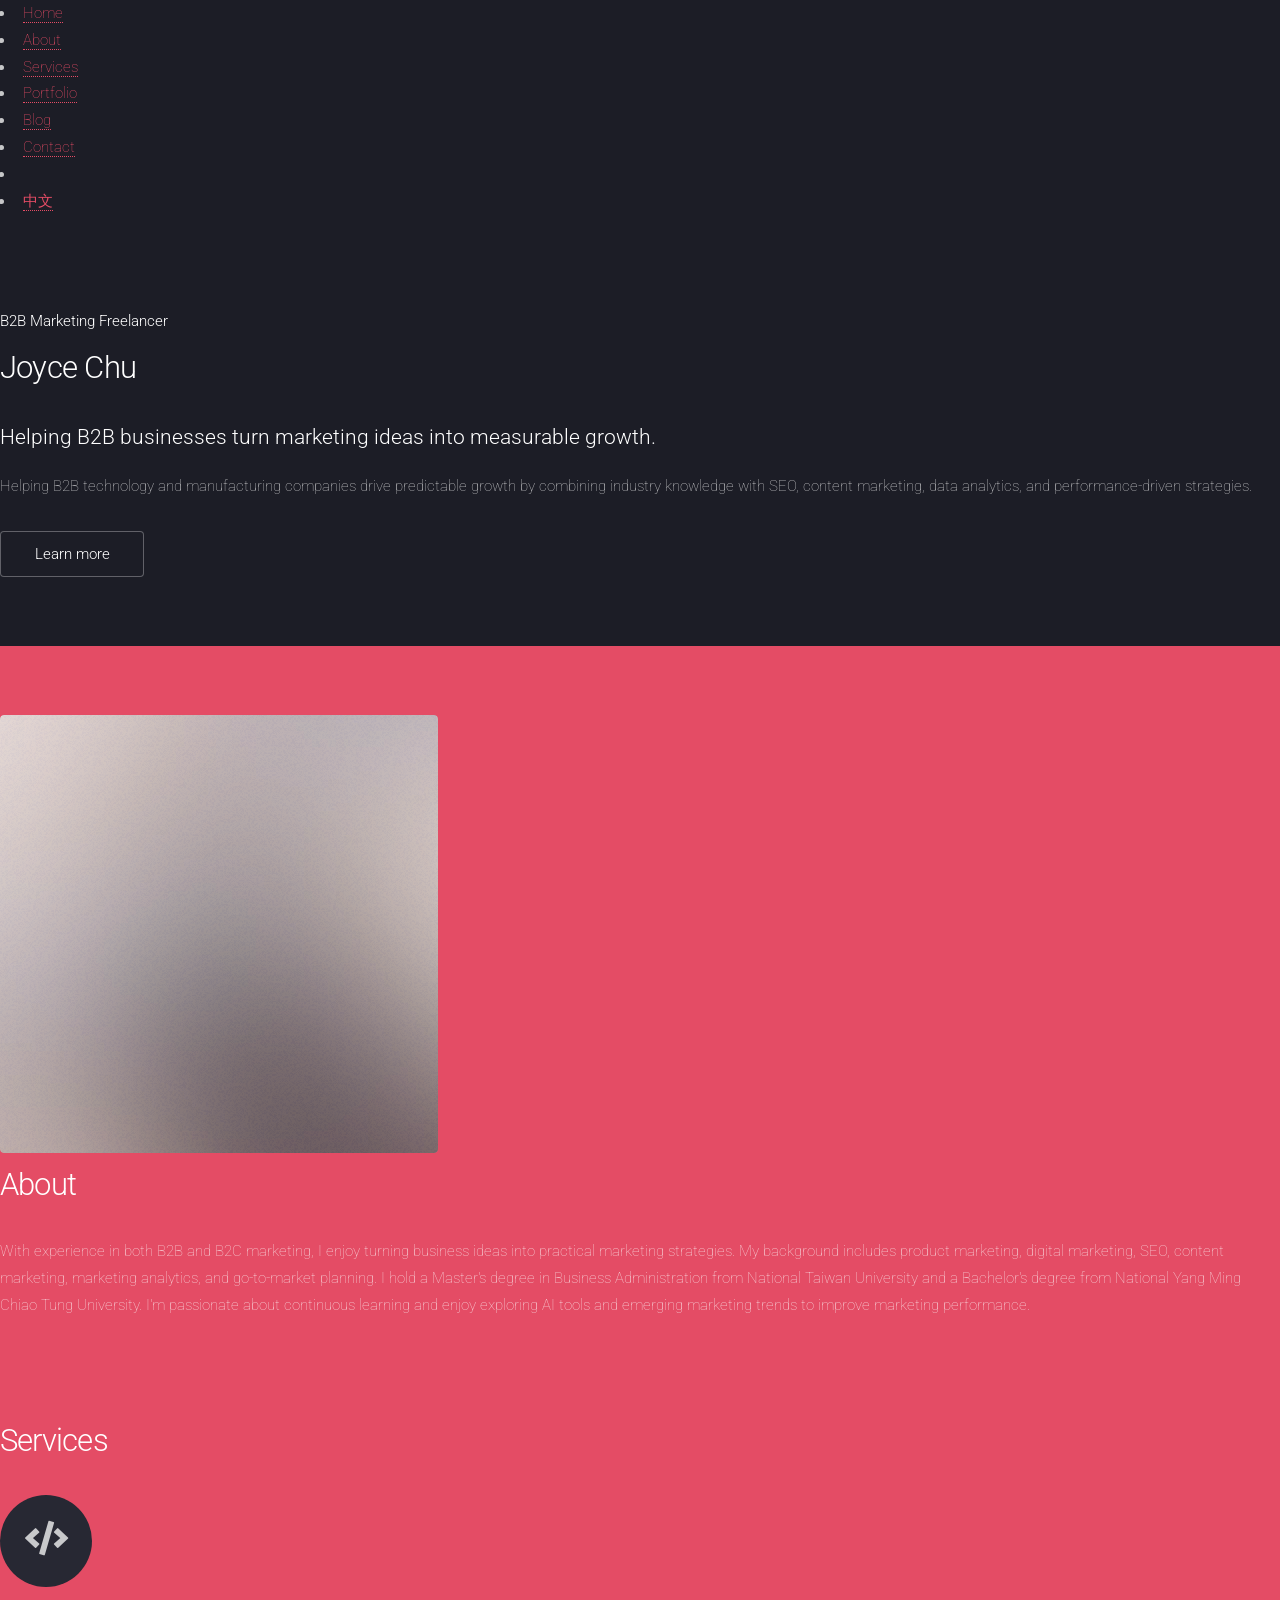
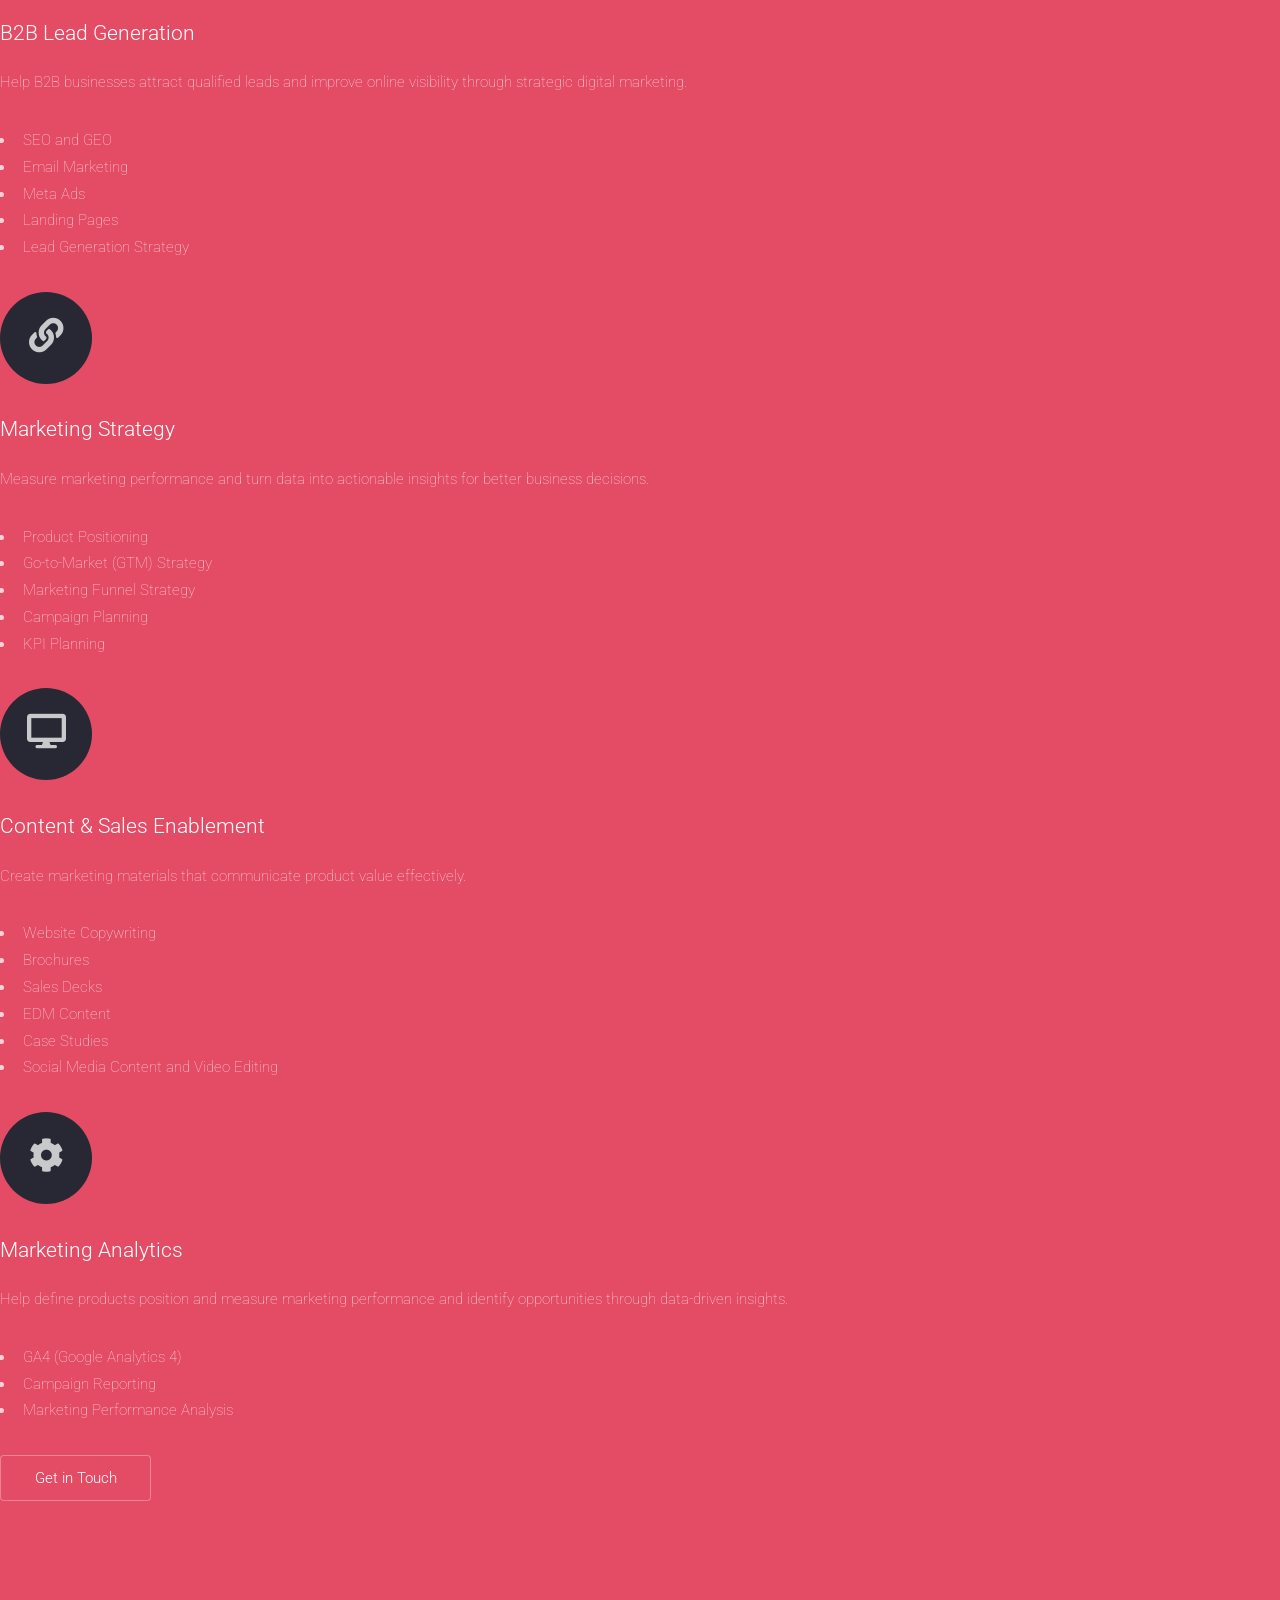
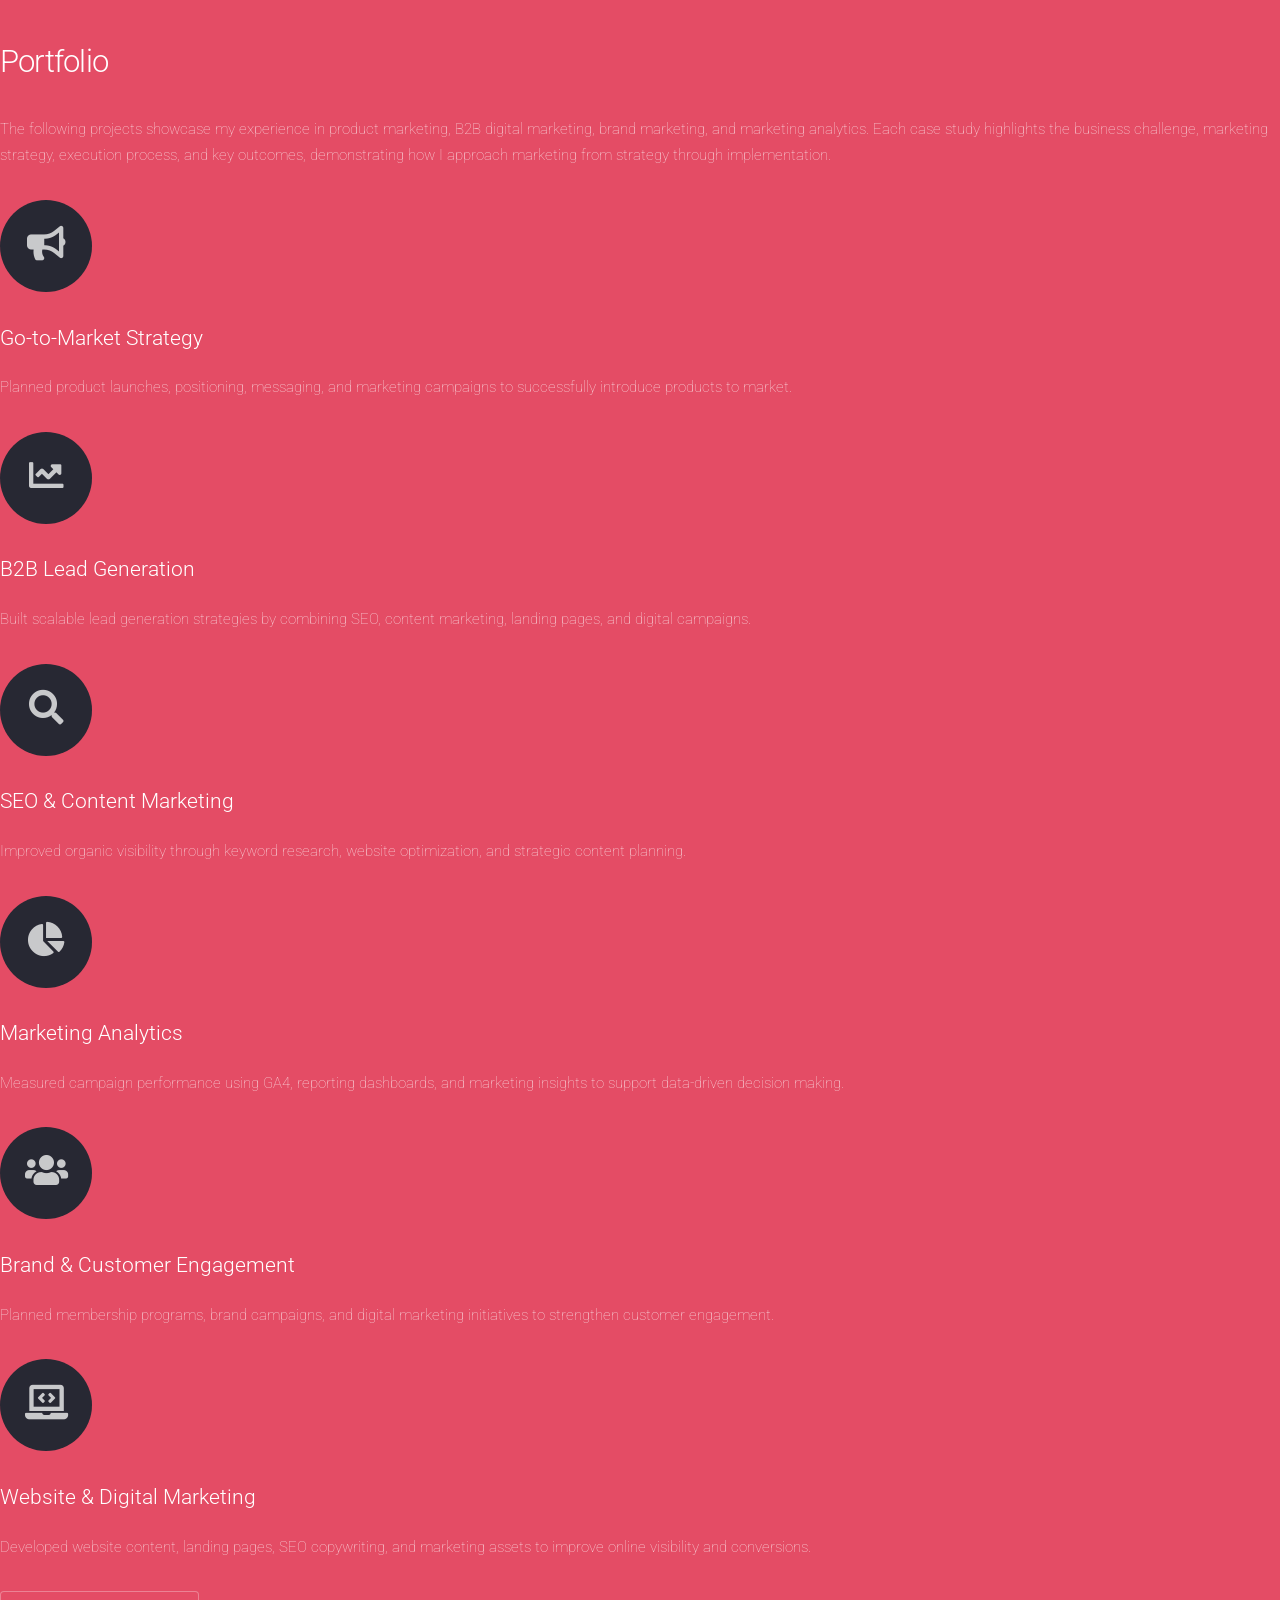
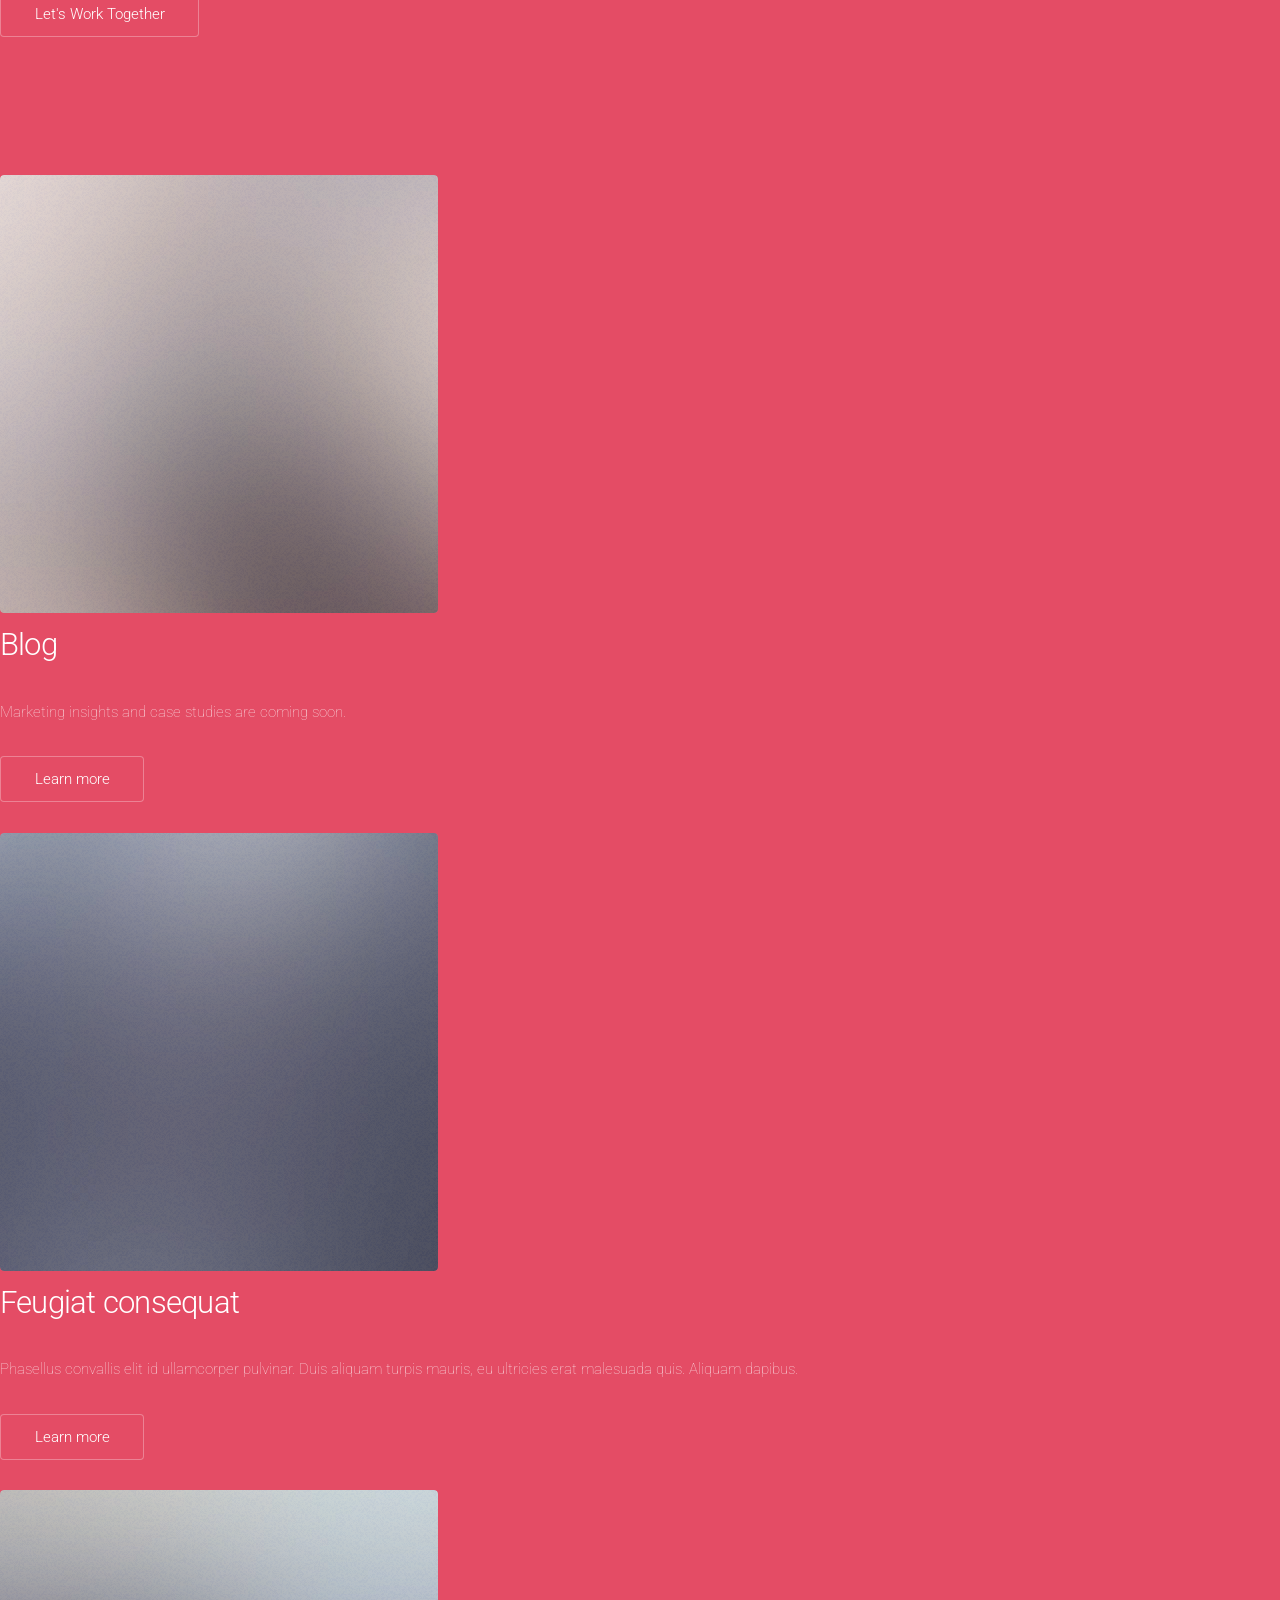
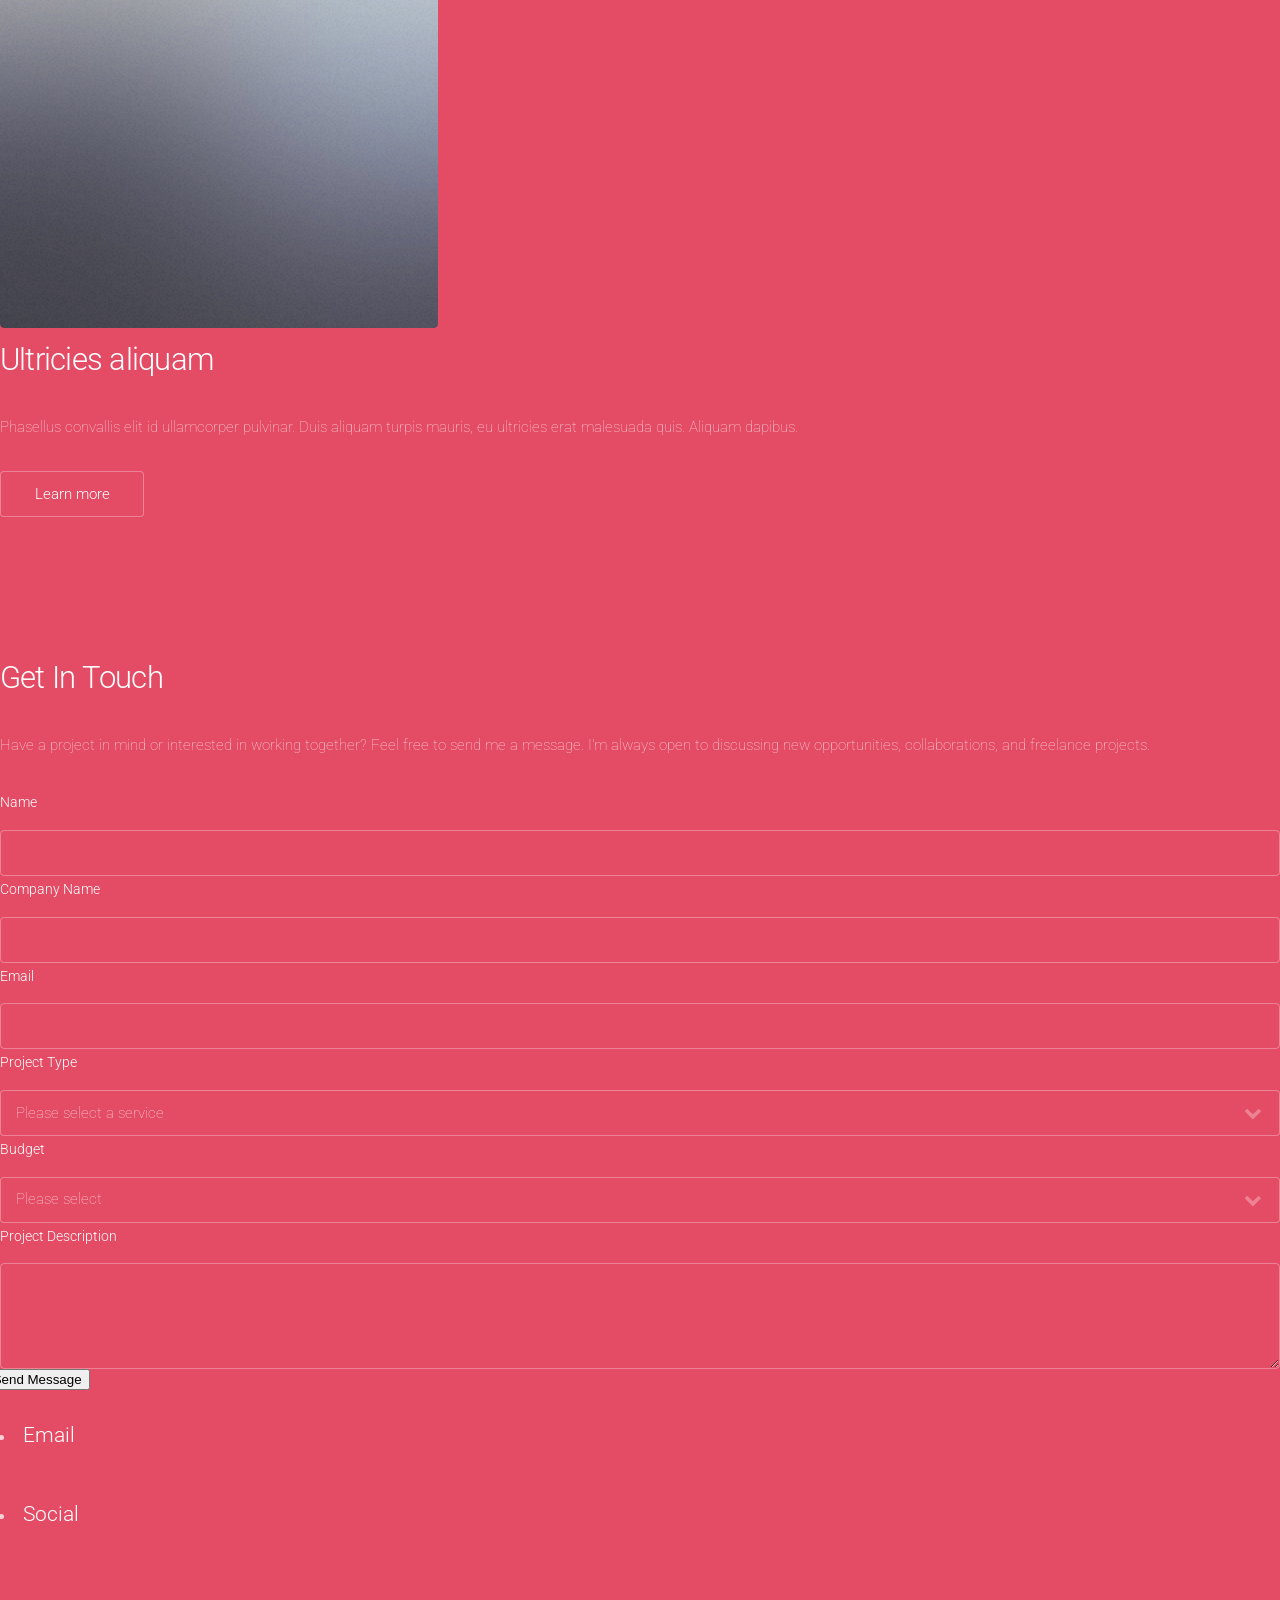
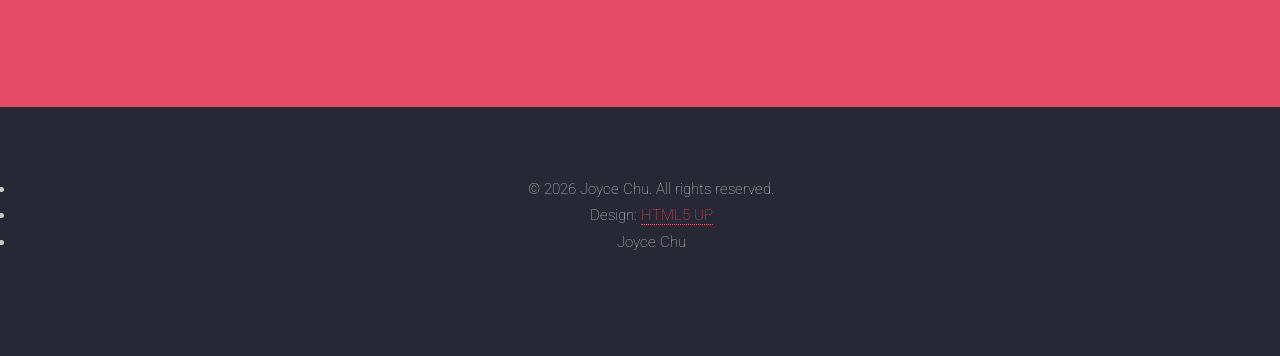
<file: index.html>
<!DOCTYPE HTML>
<!--
	Hyperspace by HTML5 UP
	html5up.net | @ajlkn
	Free for personal and commercial use under the CCA 3.0 license (html5up.net/license)
-->
<html>
<head>

    <title>Joyce Chu | B2B Marketing Freelancer | Product Marketing | SEO & GEO | Content Marketing</title>

    <meta charset="utf-8" />

    <meta name="viewport"
          content="width=device-width, initial-scale=1, user-scalable=no" />

    <!-- SEO -->
    <meta name="description"
          content="Freelance B2B Marketing specialist helping technology and manufacturing companies with product marketing, SEO, content marketing, lead generation, marketing strategy, and marketing analytics." />

     <link rel="canonical"
          href="https://tzjoyce.github.io/" />

    <link rel="stylesheet"
          href="assets/css/main.css" />
	
	<meta name="keywords"
          content="B2B Marketing, SEO, GEO, Product Marketing, Lead Generation, Content Marketing, Go-to-Market Strategy, Marketing Analytics, Campaign Planning, Website Copywriting, Sales Enablement, Freelancer, Taiwan" />

    <meta name="author"
          content="Joyce Chu" />
	
	<link rel="icon"
      type="image/png"
      href="images/favicon.png">

    <!-- Open Graph -->
    <meta property="og:title"
          content="Joyce Chu | B2B Marketing Freelancer" />

    <meta property="og:description"
          content="Helping B2B technology and manufacturing companies grow through product marketing, SEO, GEO, content marketing, and data-driven marketing strategies." />

    <meta property="og:type"
          content="website" />

    <meta property="og:url"
          content="https://tzjoyce.github.io/" />

    <meta property="og:image"
          content="images/og-image.jpg" />

    <link rel="stylesheet" href="assets/css/main.css" />

    <noscript>
        <link rel="stylesheet" href="assets/css/noscript.css" />
    </noscript>

<script type="application/ld+json">

{
  "@context":"https://schema.org",

  "@type":"Person",

  "name":"Joyce Chu",

  "jobTitle":"B2B Marketing Freelancer",

  "url":"https://tzjoyce.github.io",

  "sameAs":[
      "LinkedIn網址",
      "GitHub網址"
  ],

  "knowsAbout":[

      "SEO",

      "Product Marketing",

      "Content Marketing",

      "Lead Generation",

	  "Digital Marketing",

      "Marketing Analytics",

      "Go-to-Market Strategy"

  ]

}

</script>
</head>
	<body class="is-preload">

		<!-- Sidebar -->
			<section id="sidebar">
				<div class="inner">
					<nav>
						<ul>
							<li><a href="#Home">Home</a></li>
							<li><a href="#About">About</a></li>
							<li><a href="#Services">Services</a></li>
							<li><a href="#Portfolio">Portfolio</a></li>
							<li><a href="#Blog">Blog</a></li>
							<li><a href="#Contact">Contact</a></li>
							<li class="divider"></li>
							<li><a href="zh/index.html">中文</a></li>
						</ul>
					</nav>
				</div>
			</section>

		<!-- Wrapper -->
			<div id="wrapper">

				<!-- Home -->
					<section id="Home" class="wrapper style1 fullscreen fade-up">
						<div class="inner">
							<h1> B2B Marketing Freelancer</h1>
							<h2> Joyce Chu</h2>
							<h3>Helping B2B businesses turn marketing ideas into measurable growth.</h3>
							<p>Helping B2B technology and manufacturing companies drive predictable growth by combining industry knowledge with SEO, content marketing, data analytics, and performance-driven strategies.</p>
							<ul class="actions">
								<li><a href="#About" class="button scrolly">Learn more</a></li>
							</ul>
						</div>
					</section>

				<!-- One -->
					<section id="About" class="wrapper style2 spotlights">
						<section>
							<a href="#" class="image"><img src="images/pic01.jpg" alt="" data-position="center center" /></a>
							<div class="content">
								<div class="inner">
									<h2>About</h2>
									<p>With experience in both B2B and B2C marketing, I enjoy turning business ideas into practical marketing strategies.

My background includes product marketing, digital marketing, SEO, content marketing, marketing analytics, and go-to-market planning.

I hold a Master's degree in Business Administration from National Taiwan University and a Bachelor's degree from National Yang Ming Chiao Tung University.

I'm passionate about continuous learning and enjoy exploring AI tools and emerging marketing trends to improve marketing performance.</p>
									
								</div>
							</div>
						</section>
						
				<!-- Two -->
					<section id="Services" class="wrapper style3 fade-up">
						<div class="inner">
							<h2>Services</h2>
							<div class="features">
								<section>
									<span class="icon solid major fa-code"></span>
									<h3>B2B Lead Generation</h3>
									<p>Help B2B businesses attract qualified leads and improve online visibility through strategic digital marketing.	</p>
									<ul>
                                    <li>SEO and GEO</li>
                                    <li>Email Marketing</li>
                                    <li>Meta Ads</li>
									<li>Landing Pages</li>
                                    <li>Lead Generation Strategy</li>
                                    </ul>
								</section>
								
								<section>
									<span class="icon solid major fa-link"></span>
									<h3>Marketing Strategy</h3>
                                    <p>Measure marketing performance and turn data into actionable insights for better business decisions.</p>
                                    <ul>
                                    <li>Product Positioning</li>
                                    <li>Go-to-Market (GTM) Strategy</li>
                                    <li>Marketing Funnel Strategy</li>
                                    <li>Campaign Planning</li>
									<li>KPI Planning</li>
								    </ul>
								</section>
																							
								<section>
									<span class="icon solid major fa-desktop"></span>
									<h3>Content & Sales Enablement</h3>
                                    <p>Create marketing materials that communicate product value effectively.</p>
                                    <ul>
                                    <li>Website Copywriting</li>
                                    <li>Brochures</li>
                                    <li>Sales Decks</li>
                                    <li>EDM Content</li>
									<li>Case Studies</li>
									<li>Social Media Content and Video Editing</li>
                                    </ul>
								</section>
																
								<section>
									<span class="icon solid major fa-cog"></span>
									<h3>Marketing Analytics</h3>
                                    <p>Help define products position and measure marketing performance and identify opportunities through data-driven insights.</p>
                                    <ul>
                                    <li>GA4 (Google Analytics 4)</li>
                                    <li>Campaign Reporting</li>
                                    <li>Marketing Performance Analysis</li>
                                    </ul>
								</section>
			
							</div>
							<ul class="actions">
								<li><a href="#Contact" class="button scrolly">Get in Touch </a></li>
							</ul>
						</div>
					</section>
									
			<!-- Portfolio -->
<section id="Portfolio" class="wrapper style3 fade-up">

    <div class="inner">

        <h2>Portfolio</h2>

        <p>

            The following projects showcase my experience in product marketing,
            B2B digital marketing, brand marketing, and marketing analytics.

            Each case study highlights the business challenge, marketing strategy,
            execution process, and key outcomes, demonstrating how I approach
            marketing from strategy through implementation.

        </p>

        <div class="features">

            <!-- Case 1 -->

            <section>

                <span class="icon solid major fa-bullhorn"></span>

                <h3>Go-to-Market Strategy</h3>

                <p>

                    Planned product launches, positioning,
                    messaging, and marketing campaigns
                    to successfully introduce products to market.

                </p>

            </section>

            <!-- Case 2 -->

            <section>

                <span class="icon solid major fa-chart-line"></span>

                <h3>B2B Lead Generation</h3>

                <p>

                    Built scalable lead generation strategies
                    by combining SEO, content marketing,
                    landing pages, and digital campaigns.

                </p>

            </section>

            <!-- Case 3 -->

            <section>

                <span class="icon solid major fa-search"></span>

                <h3>SEO & Content Marketing</h3>

                <p>

                    Improved organic visibility through
                    keyword research, website optimization,
                    and strategic content planning.

                </p>

            </section>

            <!-- Case 4 -->

            <section>

                <span class="icon solid major fa-chart-pie"></span>

                <h3>Marketing Analytics</h3>

                <p>

                    Measured campaign performance using
                    GA4, reporting dashboards,
                    and marketing insights to support
                    data-driven decision making.

                </p>

            </section>

            <!-- Case 5 -->

            <section>

                <span class="icon solid major fa-users"></span>

                <h3>Brand & Customer Engagement</h3>

                <p>

                    Planned membership programs,
                    brand campaigns,
                    and digital marketing initiatives
                    to strengthen customer engagement.

                </p>

            </section>

            <!-- Case 6 -->

            <section>

                <span class="icon solid major fa-laptop-code"></span>

                <h3>Website & Digital Marketing</h3>

                <p>

                    Developed website content,
                    landing pages,
                    SEO copywriting,
                    and marketing assets to improve
                    online visibility and conversions.

                </p>

            </section>

        </div>

        <ul class="actions">

            <li>

                <a href="#Contact"
                   class="button scrolly">

                    Let's Work Together

                </a>

            </li>

        </ul>

    </div>

</section>
						
            <!-- Four -->
						<section id="Blog" class="wrapper style2 spotlights">
						<section>
							<a href="#" class="image"><img src="images/pic01.jpg" alt="" data-position="center center" /></a>
							<div class="content">
								<div class="inner">
									<h2>Blog</h2>
									<p>Marketing insights and case studies are coming soon.</p>
									<ul class="actions">
										<li><a href="generic.html" class="button">Learn more</a></li>
									</ul>
								</div>
							</div>
						</section>
						<section>
							<a href="#" class="image"><img src="images/pic02.jpg" alt="" data-position="top center" /></a>
							<div class="content">
								<div class="inner">
									<h2>Feugiat consequat</h2>
									<p>Phasellus convallis elit id ullamcorper pulvinar. Duis aliquam turpis mauris, eu ultricies erat malesuada quis. Aliquam dapibus.</p>
									<ul class="actions">
										<li><a href="generic.html" class="button">Learn more</a></li>
									</ul>
								</div>
							</div>
						</section>
						<section>
							<a href="#" class="image"><img src="images/pic03.jpg" alt="" data-position="25% 25%" /></a>
							<div class="content">
								<div class="inner">
									<h2>Ultricies aliquam</h2>
									<p>Phasellus convallis elit id ullamcorper pulvinar. Duis aliquam turpis mauris, eu ultricies erat malesuada quis. Aliquam dapibus.</p>
									<ul class="actions">
										<li><a href="generic.html" class="button">Learn more</a></li>
									</ul>
								</div>
							</div>
						</section>
					</section>
				
				<!-- Five Contact Form-->
					<section id="Contact" class="wrapper style1 fade-up">
						<div class="inner">
							<h2>Get In Touch</h2>
							<p>Have a project in mind or interested in working together?
                               Feel free to send me a message.
                               I'm always open to discussing new opportunities,
                               collaborations, and freelance projects. </p>
							<div class="split style1">
								<section>
									<form action="https://formspree.io/f/maeweleq" 
									method="POST">

										<input type="hidden" name="_next" value="https://tzjoyce.github.io/thank-you.html">

										 <!-- 設定 Email 主旨 --> 
                                         <input type="hidden" name="_subject" value="You've Got mail inquiry"> 
                            
                                        <!-- Honeypot 防垃圾信 --> 
                                        <input type="text" name="_gotcha" style="display:none">
										
										<div class="fields">
											<div class="field half">
												<label for="name">Name</label>
												<input type="text" name="name" id="name" required />
											</div>
											<div class="field half">
												<label for="Company Name">Company Name</label>
												<input type="text" name="Company" id="Company" required />
											</div>
											<div class="field half">
												<label for="email">Email</label>
												<input type="text" name="email" id="email" required />
											</div>
	<div class="field">
    <label for="What do you want to achieve?">Project Type</label>

    <select name="project_type" id="project_type" required>

        <option value="" selected disabled>
         Please select a service
        </option>

        <option value="Generate more leads">
            Generate more leads
        </option>

        <option value="Increase website traffic">
           Increase website traffic
        </option>

        <option value="Improve SEO rankings">
            Improve SEO rankings
        </option>

        <option value="Launch a new product">
            Launch a new product
        </option>

        <option value="Increase conversions">
           Increase conversions
        </option>
       
        <option value="Create marketing materials">
            Create marketing materials
        </option>
		
		<option value="Need marketing and strategy consultation">
           Need marketing and strategy consultation
        </option>    
		
		<option value="Other">
          Other
        </option> 
    </select>
</div>

<div class="field">
    <label for="Budget">Budget</label>

    <select name="budget" id="budget" required>

    <option value="" selected disabled>
        Please select 
    </option>
		
	 <option value="Under USD 500">
        Under USD 500
     </option>

	 <option value="USD 500–1,000">
        USD 500–1,000
     </option>

	 <option value="USD 1,000–3,000">
        USD 1,000–3,000
     </option>

	 <option value="USD 3,000–5,000">
        USD 3,000–5,000
     </option>

	<option value="Over USD 5,000">
        Over USD 5,000
     </option>

	<option value="Let's discuss">
        Let's discuss
     </option>
	  </select>
</div>
											<div class="field">
												<label for="Project Description">Project Description</label>
												<textarea name="Project_Description" id="Project_Description" rows="3"></textarea>
											</div>
											<ul class="actions">
   <button
type="submit"
class="primary">

Send Message

</button>
	</ul>
									</form>
									</section>
							
								
								<section>
									<ul class="contact">
										
										<li>
											<h3>Email</h3>
											<a href="mailto:joycetcc98@gmail.com">joycetcc98@gmail.com </a>
										</li>
																			
										<li>
											<h3>Social</h3>
											<ul class="icons">
												<li><a href="#" class="icon solid fa-globe"><span class="label">Website</span></a></li>
												<li><a href="#" class="icon brands fa-instagram"><span class="label">Instagram</span></a></li>
												<li><a href="#" class="icon brands fa-threads"><span class="label">Threads</span></a></li>
												<li><a href="#" class="icon brands fa-linkedin-in"><span class="label">LinkedIn</span></a></li>
											</ul>
										</li>
									</ul>
								</section>
							</div>
						</div>
					</section>

			</div>

		<!-- Footer -->
			<footer id="footer" class="wrapper style1-alt">
				<div class="inner">
					<ul class="menu">
						<li>© 2026 Joyce Chu. All rights reserved.</li><li>Design: <a href="http://html5up.net">HTML5 UP</a></li><li>Joyce Chu</li>
					</ul>
				</div>
			</footer>

		<!-- Scripts -->
			<script src="assets/js/jquery.min.js"></script>
			<script src="assets/js/jquery.scrollex.min.js"></script>
			<script src="assets/js/jquery.scrolly.min.js"></script>
			<script src="assets/js/browser.min.js"></script>
			<script src="assets/js/breakpoints.min.js"></script>
			<script src="assets/js/util.js"></script>
			<script src="assets/js/main.js"></script>

	</body>
</html>
</file>
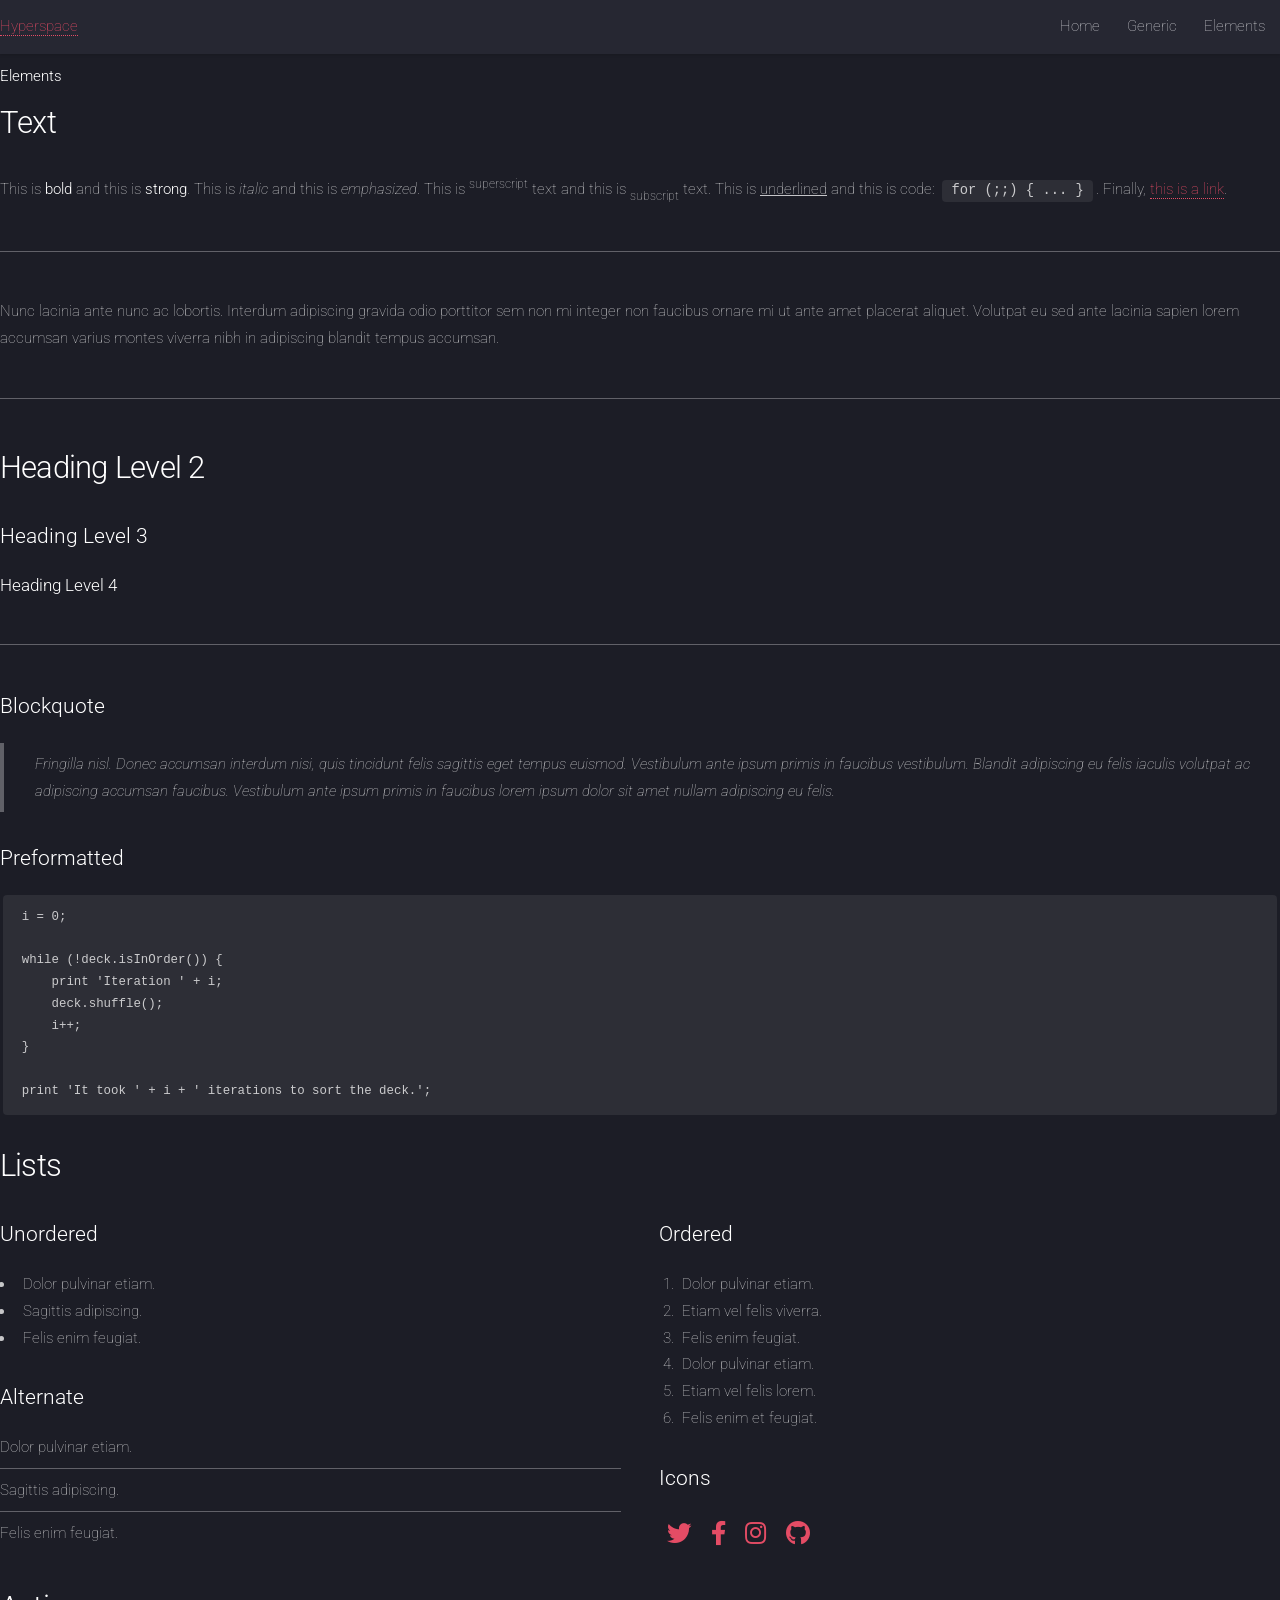
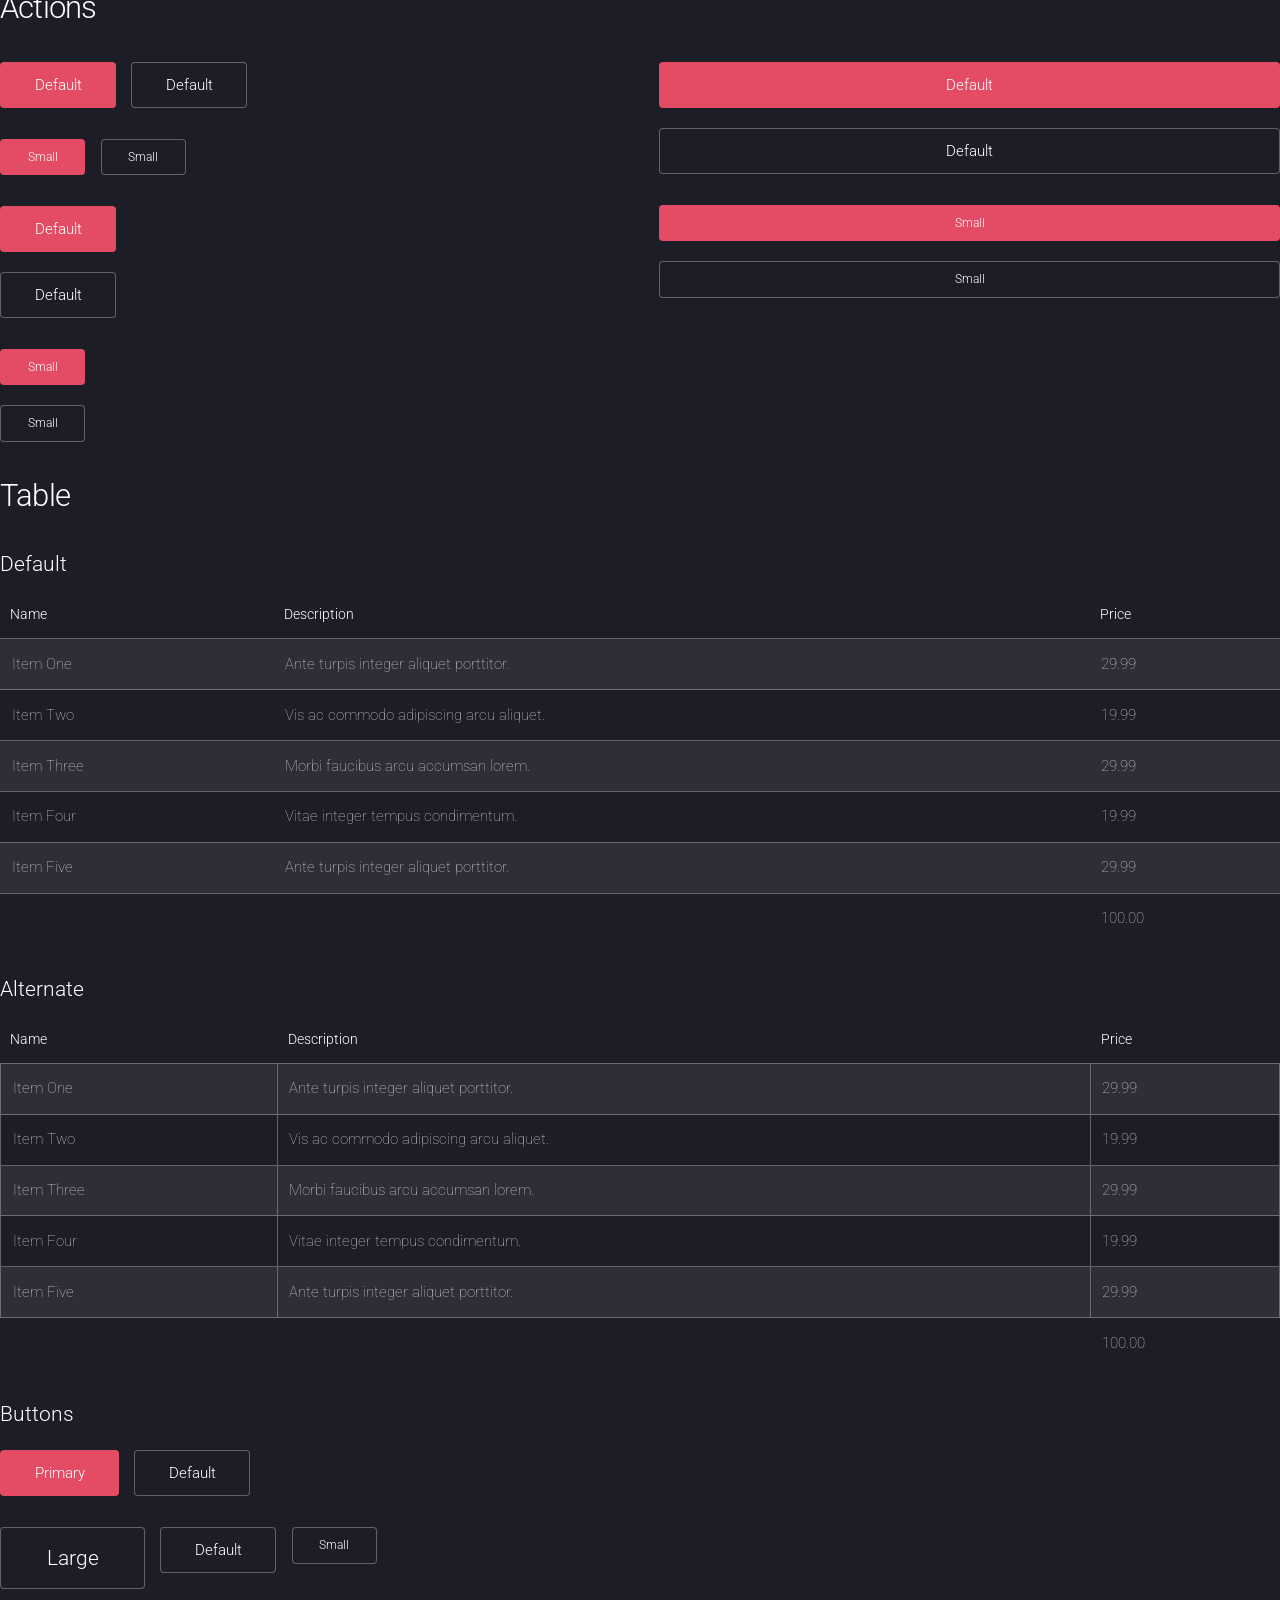
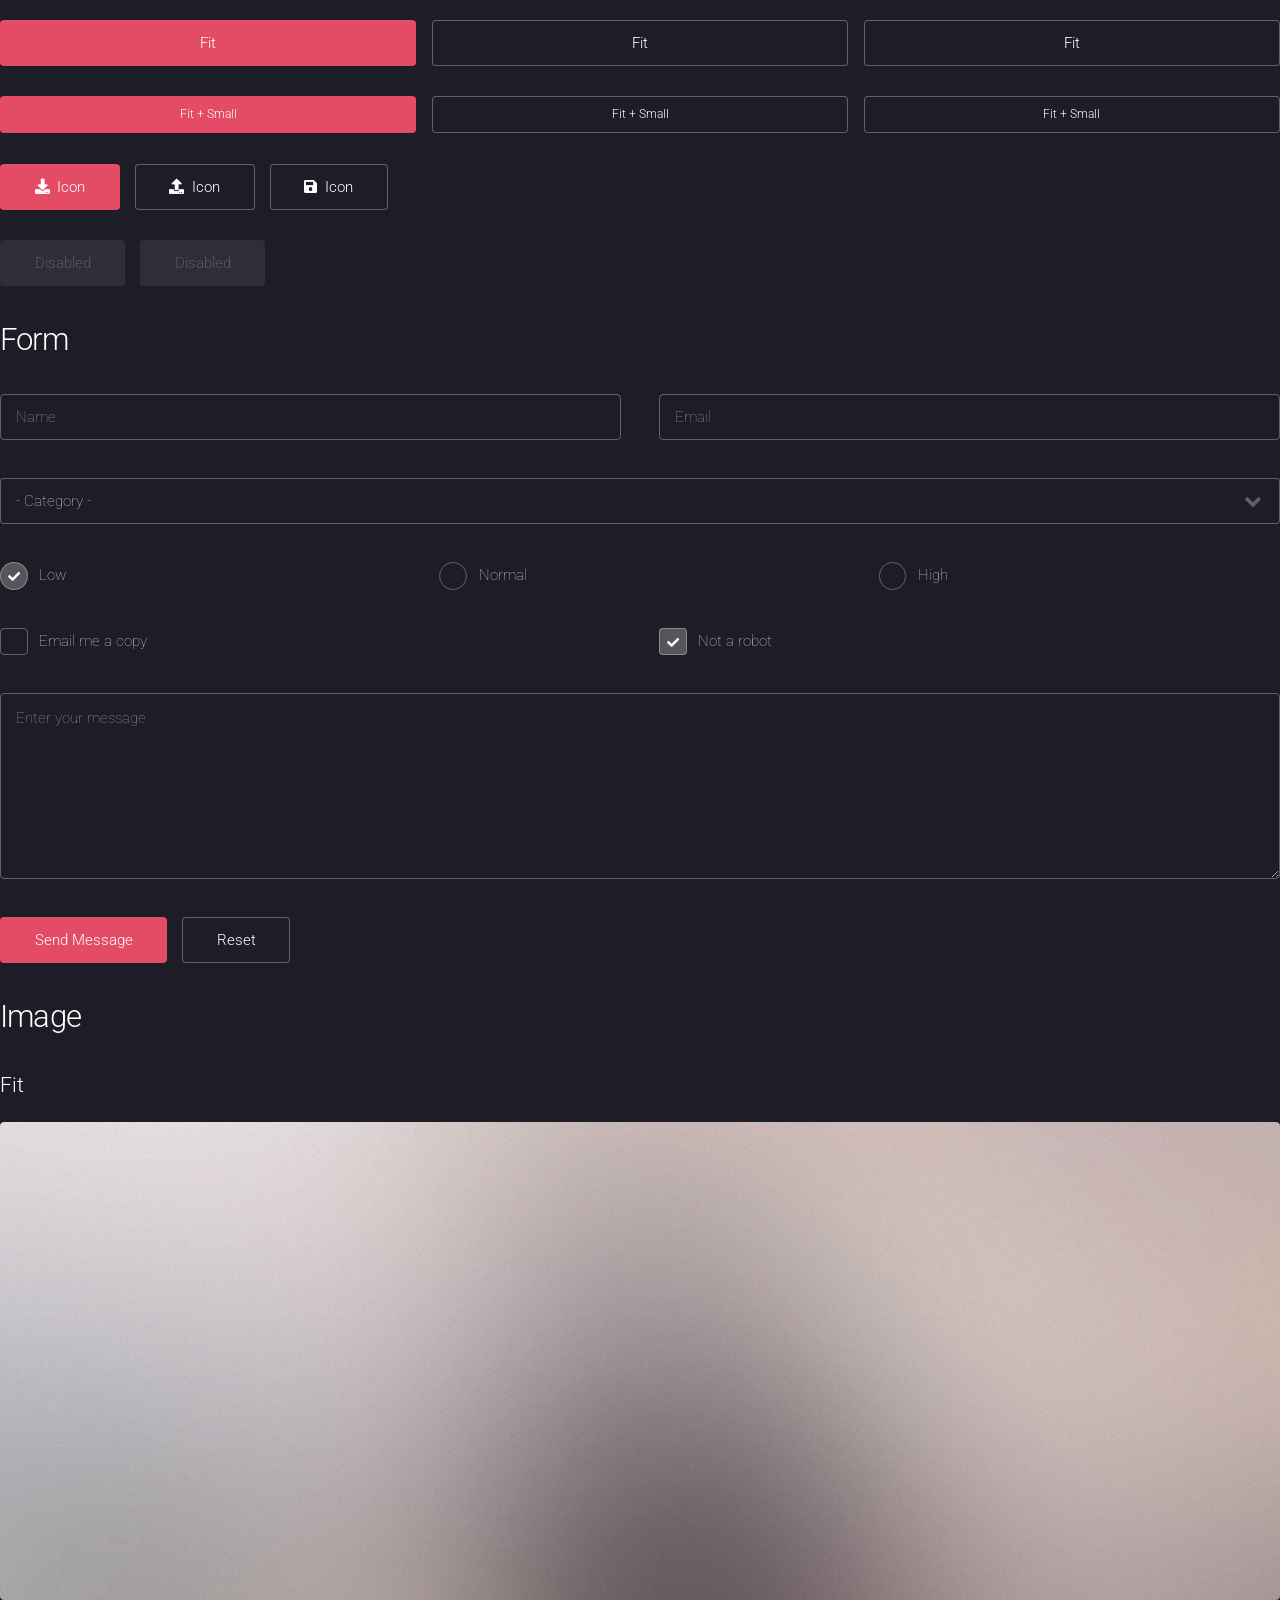
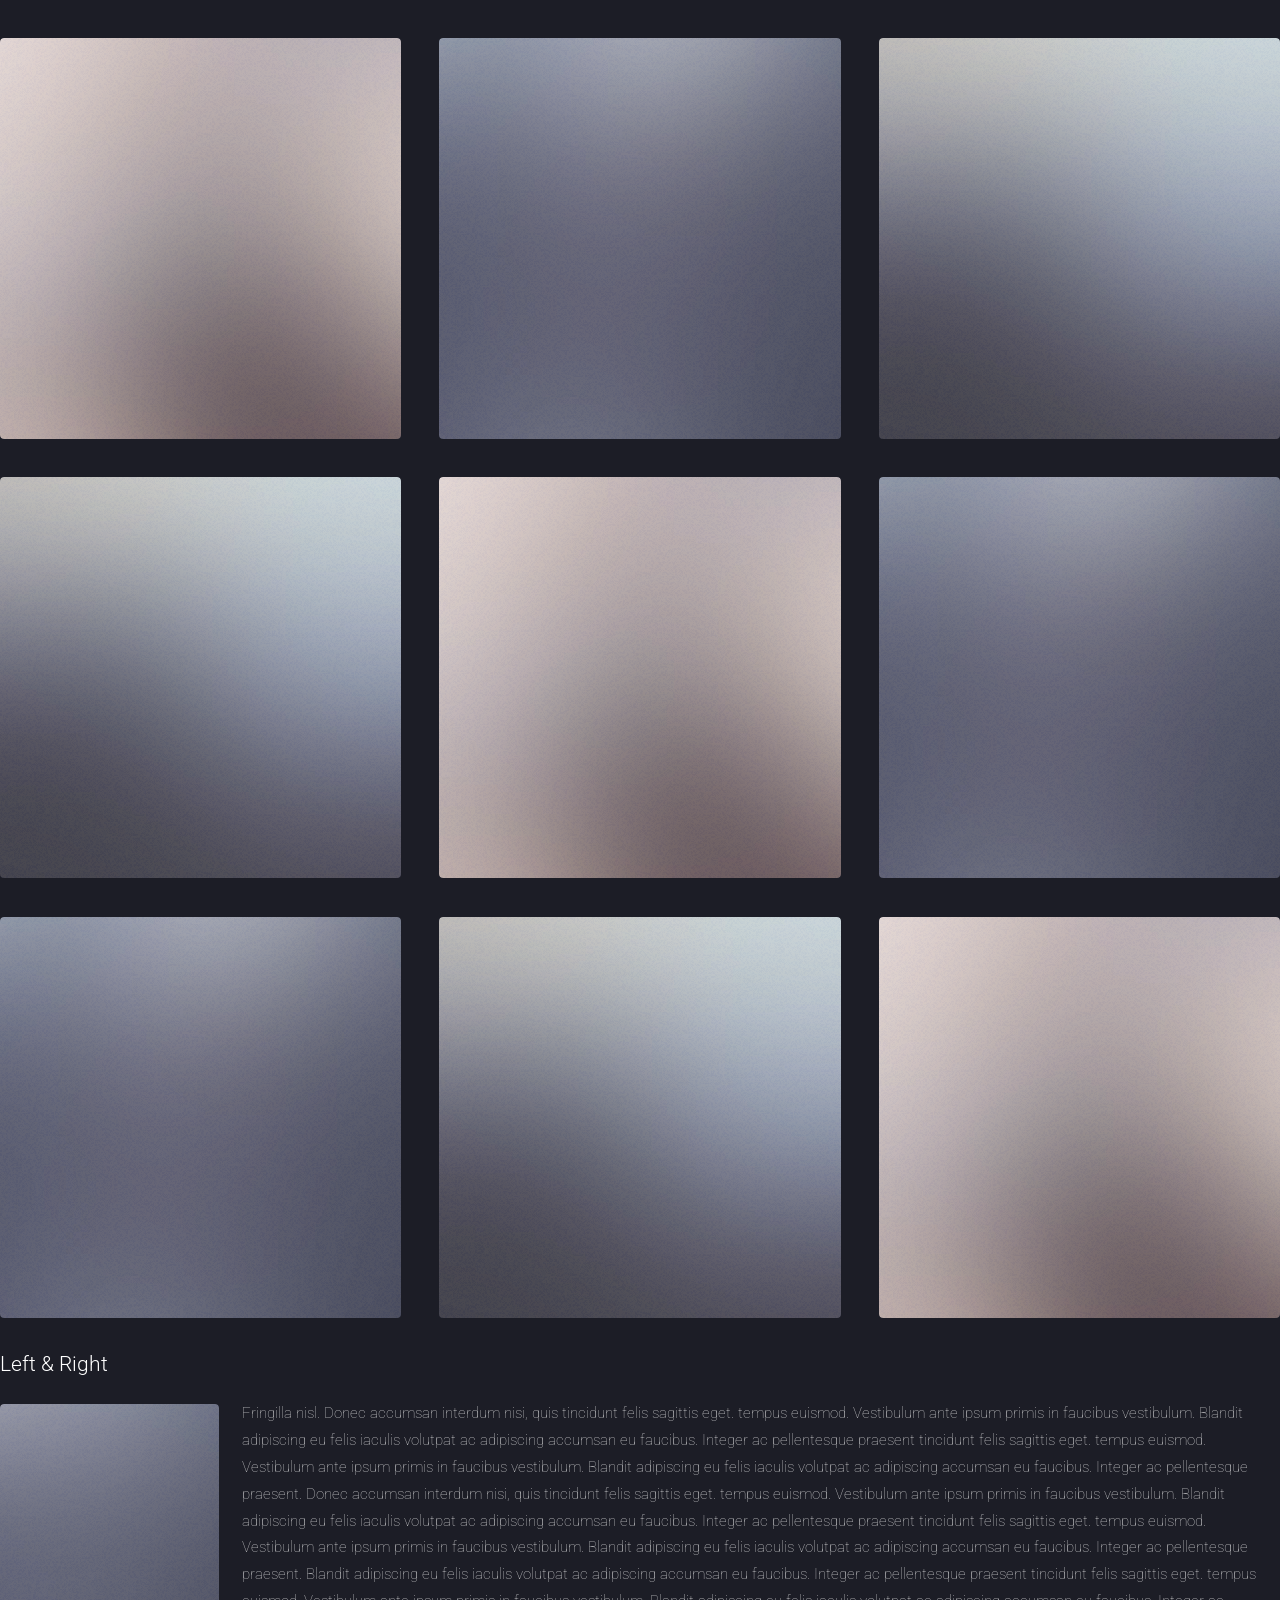
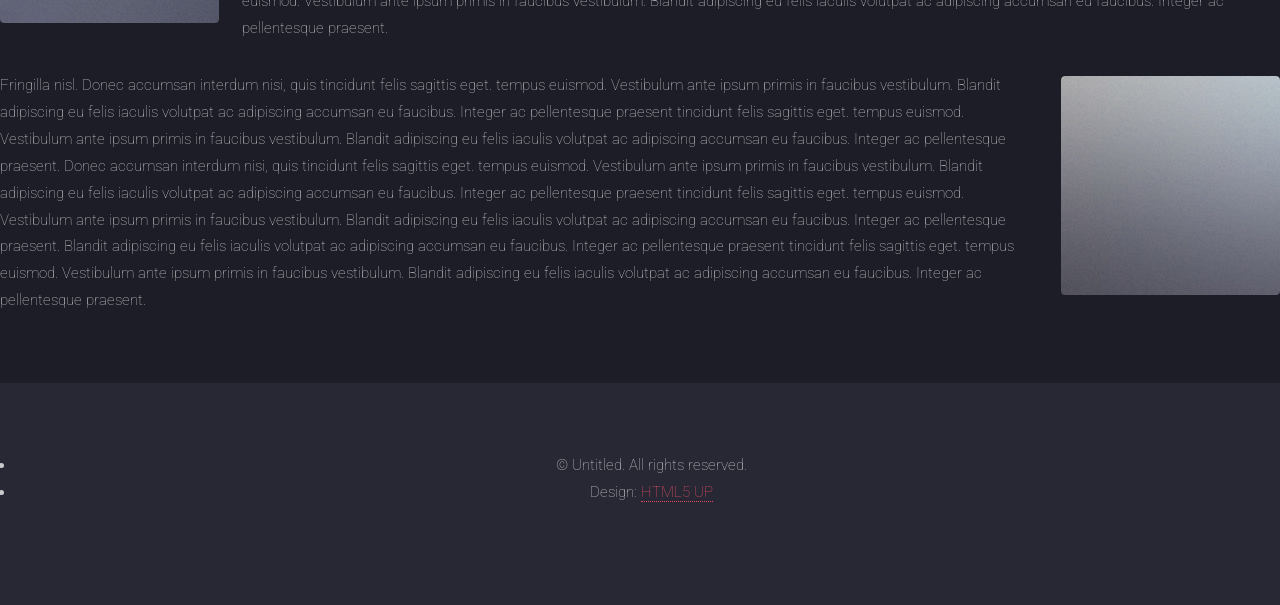
<file: elements.html>
<!DOCTYPE HTML>
<!--
	Hyperspace by HTML5 UP
	html5up.net | @ajlkn
	Free for personal and commercial use under the CCA 3.0 license (html5up.net/license)
-->
<html>
	<head>
		<title>Elements - Hyperspace by HTML5 UP</title>
		<meta charset="utf-8" />
		<meta name="viewport" content="width=device-width, initial-scale=1, user-scalable=no" />
		<link rel="stylesheet" href="assets/css/main.css" />
		<noscript><link rel="stylesheet" href="assets/css/noscript.css" /></noscript>
	</head>
	<body class="is-preload">

		<!-- Header -->
			<header id="header">
				<a href="index.html" class="title">Hyperspace</a>
				<nav>
					<ul>
						<li><a href="index.html">Home</a></li>
						<li><a href="generic.html">Generic</a></li>
						<li><a href="elements.html"  class="active">Elements</a></li>
					</ul>
				</nav>
			</header>

		<!-- Wrapper -->
			<div id="wrapper">

				<!-- Main -->
					<section id="main" class="wrapper">
						<div class="inner">
							<h1 class="major">Elements</h1>

							<!-- Text -->
								<section>
									<h2>Text</h2>
									<p>This is <b>bold</b> and this is <strong>strong</strong>. This is <i>italic</i> and this is <em>emphasized</em>.
									This is <sup>superscript</sup> text and this is <sub>subscript</sub> text.
									This is <u>underlined</u> and this is code: <code>for (;;) { ... }</code>. Finally, <a href="#">this is a link</a>.</p>
									<hr />
									<p>Nunc lacinia ante nunc ac lobortis. Interdum adipiscing gravida odio porttitor sem non mi integer non faucibus ornare mi ut ante amet placerat aliquet. Volutpat eu sed ante lacinia sapien lorem accumsan varius montes viverra nibh in adipiscing blandit tempus accumsan.</p>
									<hr />
									<h2>Heading Level 2</h2>
									<h3>Heading Level 3</h3>
									<h4>Heading Level 4</h4>
									<hr />
									<h3>Blockquote</h3>
									<blockquote>Fringilla nisl. Donec accumsan interdum nisi, quis tincidunt felis sagittis eget tempus euismod. Vestibulum ante ipsum primis in faucibus vestibulum. Blandit adipiscing eu felis iaculis volutpat ac adipiscing accumsan faucibus. Vestibulum ante ipsum primis in faucibus lorem ipsum dolor sit amet nullam adipiscing eu felis.</blockquote>
									<h3>Preformatted</h3>
									<pre><code>i = 0;

while (!deck.isInOrder()) {
    print 'Iteration ' + i;
    deck.shuffle();
    i++;
}

print 'It took ' + i + ' iterations to sort the deck.';</code></pre>
								</section>

							<!-- Lists -->
								<section>
									<h2>Lists</h2>
									<div class="row">
										<div class="col-6 col-12-medium">
											<h3>Unordered</h3>
											<ul>
												<li>Dolor pulvinar etiam.</li>
												<li>Sagittis adipiscing.</li>
												<li>Felis enim feugiat.</li>
											</ul>
											<h3>Alternate</h3>
											<ul class="alt">
												<li>Dolor pulvinar etiam.</li>
												<li>Sagittis adipiscing.</li>
												<li>Felis enim feugiat.</li>
											</ul>
										</div>
										<div class="col-6 col-12-medium">
											<h3>Ordered</h3>
											<ol>
												<li>Dolor pulvinar etiam.</li>
												<li>Etiam vel felis viverra.</li>
												<li>Felis enim feugiat.</li>
												<li>Dolor pulvinar etiam.</li>
												<li>Etiam vel felis lorem.</li>
												<li>Felis enim et feugiat.</li>
											</ol>
											<h3>Icons</h3>
											<ul class="icons">
												<li><a href="#" class="icon brands fa-twitter"><span class="label">Twitter</span></a></li>
												<li><a href="#" class="icon brands fa-facebook-f"><span class="label">Facebook</span></a></li>
												<li><a href="#" class="icon brands fa-instagram"><span class="label">Instagram</span></a></li>
												<li><a href="#" class="icon brands fa-github"><span class="label">Github</span></a></li>
											</ul>
										</div>
									</div>
									<h2>Actions</h2>
									<div class="row">
										<div class="col-6 col-12-medium">
											<ul class="actions">
												<li><a href="#" class="button primary">Default</a></li>
												<li><a href="#" class="button">Default</a></li>
											</ul>
											<ul class="actions small">
												<li><a href="#" class="button primary small">Small</a></li>
												<li><a href="#" class="button small">Small</a></li>
											</ul>
											<ul class="actions stacked">
												<li><a href="#" class="button primary">Default</a></li>
												<li><a href="#" class="button">Default</a></li>
											</ul>
											<ul class="actions stacked">
												<li><a href="#" class="button primary small">Small</a></li>
												<li><a href="#" class="button small">Small</a></li>
											</ul>
										</div>
										<div class="col-6 col-12-medium">
											<ul class="actions stacked">
												<li><a href="#" class="button primary fit">Default</a></li>
												<li><a href="#" class="button fit">Default</a></li>
											</ul>
											<ul class="actions stacked">
												<li><a href="#" class="button primary small fit">Small</a></li>
												<li><a href="#" class="button small fit">Small</a></li>
											</ul>
										</div>
									</div>
								</section>

							<!-- Table -->
								<section>
									<h2>Table</h2>
									<h3>Default</h3>
									<div class="table-wrapper">
										<table>
											<thead>
												<tr>
													<th>Name</th>
													<th>Description</th>
													<th>Price</th>
												</tr>
											</thead>
											<tbody>
												<tr>
													<td>Item One</td>
													<td>Ante turpis integer aliquet porttitor.</td>
													<td>29.99</td>
												</tr>
												<tr>
													<td>Item Two</td>
													<td>Vis ac commodo adipiscing arcu aliquet.</td>
													<td>19.99</td>
												</tr>
												<tr>
													<td>Item Three</td>
													<td> Morbi faucibus arcu accumsan lorem.</td>
													<td>29.99</td>
												</tr>
												<tr>
													<td>Item Four</td>
													<td>Vitae integer tempus condimentum.</td>
													<td>19.99</td>
												</tr>
												<tr>
													<td>Item Five</td>
													<td>Ante turpis integer aliquet porttitor.</td>
													<td>29.99</td>
												</tr>
											</tbody>
											<tfoot>
												<tr>
													<td colspan="2"></td>
													<td>100.00</td>
												</tr>
											</tfoot>
										</table>
									</div>

									<h3>Alternate</h3>
									<div class="table-wrapper">
										<table class="alt">
											<thead>
												<tr>
													<th>Name</th>
													<th>Description</th>
													<th>Price</th>
												</tr>
											</thead>
											<tbody>
												<tr>
													<td>Item One</td>
													<td>Ante turpis integer aliquet porttitor.</td>
													<td>29.99</td>
												</tr>
												<tr>
													<td>Item Two</td>
													<td>Vis ac commodo adipiscing arcu aliquet.</td>
													<td>19.99</td>
												</tr>
												<tr>
													<td>Item Three</td>
													<td> Morbi faucibus arcu accumsan lorem.</td>
													<td>29.99</td>
												</tr>
												<tr>
													<td>Item Four</td>
													<td>Vitae integer tempus condimentum.</td>
													<td>19.99</td>
												</tr>
												<tr>
													<td>Item Five</td>
													<td>Ante turpis integer aliquet porttitor.</td>
													<td>29.99</td>
												</tr>
											</tbody>
											<tfoot>
												<tr>
													<td colspan="2"></td>
													<td>100.00</td>
												</tr>
											</tfoot>
										</table>
									</div>
								</section>

							<!-- Buttons -->
								<section>
									<h3>Buttons</h3>
									<ul class="actions">
										<li><a href="#" class="button primary">Primary</a></li>
										<li><a href="#" class="button">Default</a></li>
									</ul>
									<ul class="actions">
										<li><a href="#" class="button large">Large</a></li>
										<li><a href="#" class="button">Default</a></li>
										<li><a href="#" class="button small">Small</a></li>
									</ul>
									<ul class="actions fit">
										<li><a href="#" class="button primary fit">Fit</a></li>
										<li><a href="#" class="button fit">Fit</a></li>
										<li><a href="#" class="button fit">Fit</a></li>
									</ul>
									<ul class="actions fit small">
										<li><a href="#" class="button primary fit small">Fit + Small</a></li>
										<li><a href="#" class="button fit small">Fit + Small</a></li>
										<li><a href="#" class="button fit small">Fit + Small</a></li>
									</ul>
									<ul class="actions">
										<li><a href="#" class="button primary icon solid fa-download">Icon</a></li>
										<li><a href="#" class="button icon solid fa-upload">Icon</a></li>
										<li><a href="#" class="button icon solid fa-save">Icon</a></li>
									</ul>
									<ul class="actions">
										<li><span class="button primary disabled">Disabled</span></li>
										<li><span class="button disabled">Disabled</span></li>
									</ul>
								</section>

							<!-- Form -->
								<section>
									<h2>Form</h2>
									<form method="post" action="#">
										<div class="row gtr-uniform">
											<div class="col-6 col-12-xsmall">
												<input type="text" name="demo-name" id="demo-name" value="" placeholder="Name" />
											</div>
											<div class="col-6 col-12-xsmall">
												<input type="email" name="demo-email" id="demo-email" value="" placeholder="Email" />
											</div>
											<div class="col-12">
												<select name="demo-category" id="demo-category">
													<option value="">- Category -</option>
													<option value="1">Manufacturing</option>
													<option value="1">Shipping</option>
													<option value="1">Administration</option>
													<option value="1">Human Resources</option>
												</select>
											</div>
											<div class="col-4 col-12-small">
												<input type="radio" id="demo-priority-low" name="demo-priority" checked>
												<label for="demo-priority-low">Low</label>
											</div>
											<div class="col-4 col-12-small">
												<input type="radio" id="demo-priority-normal" name="demo-priority">
												<label for="demo-priority-normal">Normal</label>
											</div>
											<div class="col-4 col-12-small">
												<input type="radio" id="demo-priority-high" name="demo-priority">
												<label for="demo-priority-high">High</label>
											</div>
											<div class="col-6 col-12-small">
												<input type="checkbox" id="demo-copy" name="demo-copy">
												<label for="demo-copy">Email me a copy</label>
											</div>
											<div class="col-6 col-12-small">
												<input type="checkbox" id="demo-human" name="demo-human" checked>
												<label for="demo-human">Not a robot</label>
											</div>
											<div class="col-12">
												<textarea name="demo-message" id="demo-message" placeholder="Enter your message" rows="6"></textarea>
											</div>
											<div class="col-12">
												<ul class="actions">
													<li><input type="submit" value="Send Message" class="primary" /></li>
													<li><input type="reset" value="Reset" /></li>
												</ul>
											</div>
										</div>
									</form>
								</section>

							<!-- Image -->
								<section>
									<h2>Image</h2>
									<h3>Fit</h3>
									<div class="box alt">
										<div class="row gtr-uniform">
											<div class="col-12"><span class="image fit"><img src="images/pic04.jpg" alt="" /></span></div>
											<div class="col-4"><span class="image fit"><img src="images/pic01.jpg" alt="" /></span></div>
											<div class="col-4"><span class="image fit"><img src="images/pic02.jpg" alt="" /></span></div>
											<div class="col-4"><span class="image fit"><img src="images/pic03.jpg" alt="" /></span></div>
											<div class="col-4"><span class="image fit"><img src="images/pic03.jpg" alt="" /></span></div>
											<div class="col-4"><span class="image fit"><img src="images/pic01.jpg" alt="" /></span></div>
											<div class="col-4"><span class="image fit"><img src="images/pic02.jpg" alt="" /></span></div>
											<div class="col-4"><span class="image fit"><img src="images/pic02.jpg" alt="" /></span></div>
											<div class="col-4"><span class="image fit"><img src="images/pic03.jpg" alt="" /></span></div>
											<div class="col-4"><span class="image fit"><img src="images/pic01.jpg" alt="" /></span></div>
										</div>
									</div>
									<h3>Left &amp; Right</h3>
									<p><span class="image left"><img src="images/pic05.jpg" alt="" /></span>Fringilla nisl. Donec accumsan interdum nisi, quis tincidunt felis sagittis eget. tempus euismod. Vestibulum ante ipsum primis in faucibus vestibulum. Blandit adipiscing eu felis iaculis volutpat ac adipiscing accumsan eu faucibus. Integer ac pellentesque praesent tincidunt felis sagittis eget. tempus euismod. Vestibulum ante ipsum primis in faucibus vestibulum. Blandit adipiscing eu felis iaculis volutpat ac adipiscing accumsan eu faucibus. Integer ac pellentesque praesent. Donec accumsan interdum nisi, quis tincidunt felis sagittis eget. tempus euismod. Vestibulum ante ipsum primis in faucibus vestibulum. Blandit adipiscing eu felis iaculis volutpat ac adipiscing accumsan eu faucibus. Integer ac pellentesque praesent tincidunt felis sagittis eget. tempus euismod. Vestibulum ante ipsum primis in faucibus vestibulum. Blandit adipiscing eu felis iaculis volutpat ac adipiscing accumsan eu faucibus. Integer ac pellentesque praesent. Blandit adipiscing eu felis iaculis volutpat ac adipiscing accumsan eu faucibus. Integer ac pellentesque praesent tincidunt felis sagittis eget. tempus euismod. Vestibulum ante ipsum primis in faucibus vestibulum. Blandit adipiscing eu felis iaculis volutpat ac adipiscing accumsan eu faucibus. Integer ac pellentesque praesent.</p>
									<p><span class="image right"><img src="images/pic06.jpg" alt="" /></span>Fringilla nisl. Donec accumsan interdum nisi, quis tincidunt felis sagittis eget. tempus euismod. Vestibulum ante ipsum primis in faucibus vestibulum. Blandit adipiscing eu felis iaculis volutpat ac adipiscing accumsan eu faucibus. Integer ac pellentesque praesent tincidunt felis sagittis eget. tempus euismod. Vestibulum ante ipsum primis in faucibus vestibulum. Blandit adipiscing eu felis iaculis volutpat ac adipiscing accumsan eu faucibus. Integer ac pellentesque praesent. Donec accumsan interdum nisi, quis tincidunt felis sagittis eget. tempus euismod. Vestibulum ante ipsum primis in faucibus vestibulum. Blandit adipiscing eu felis iaculis volutpat ac adipiscing accumsan eu faucibus. Integer ac pellentesque praesent tincidunt felis sagittis eget. tempus euismod. Vestibulum ante ipsum primis in faucibus vestibulum. Blandit adipiscing eu felis iaculis volutpat ac adipiscing accumsan eu faucibus. Integer ac pellentesque praesent. Blandit adipiscing eu felis iaculis volutpat ac adipiscing accumsan eu faucibus. Integer ac pellentesque praesent tincidunt felis sagittis eget. tempus euismod. Vestibulum ante ipsum primis in faucibus vestibulum. Blandit adipiscing eu felis iaculis volutpat ac adipiscing accumsan eu faucibus. Integer ac pellentesque praesent.</p>
								</section>

						</div>
					</section>

			</div>

		<!-- Footer -->
			<footer id="footer" class="wrapper alt">
				<div class="inner">
					<ul class="menu">
						<li>&copy; Untitled. All rights reserved.</li><li>Design: <a href="http://html5up.net">HTML5 UP</a></li>
					</ul>
				</div>
			</footer>

		<!-- Scripts -->
			<script src="assets/js/jquery.min.js"></script>
			<script src="assets/js/jquery.scrollex.min.js"></script>
			<script src="assets/js/jquery.scrolly.min.js"></script>
			<script src="assets/js/browser.min.js"></script>
			<script src="assets/js/breakpoints.min.js"></script>
			<script src="assets/js/util.js"></script>
			<script src="assets/js/main.js"></script>

	</body>
</html>
</file>
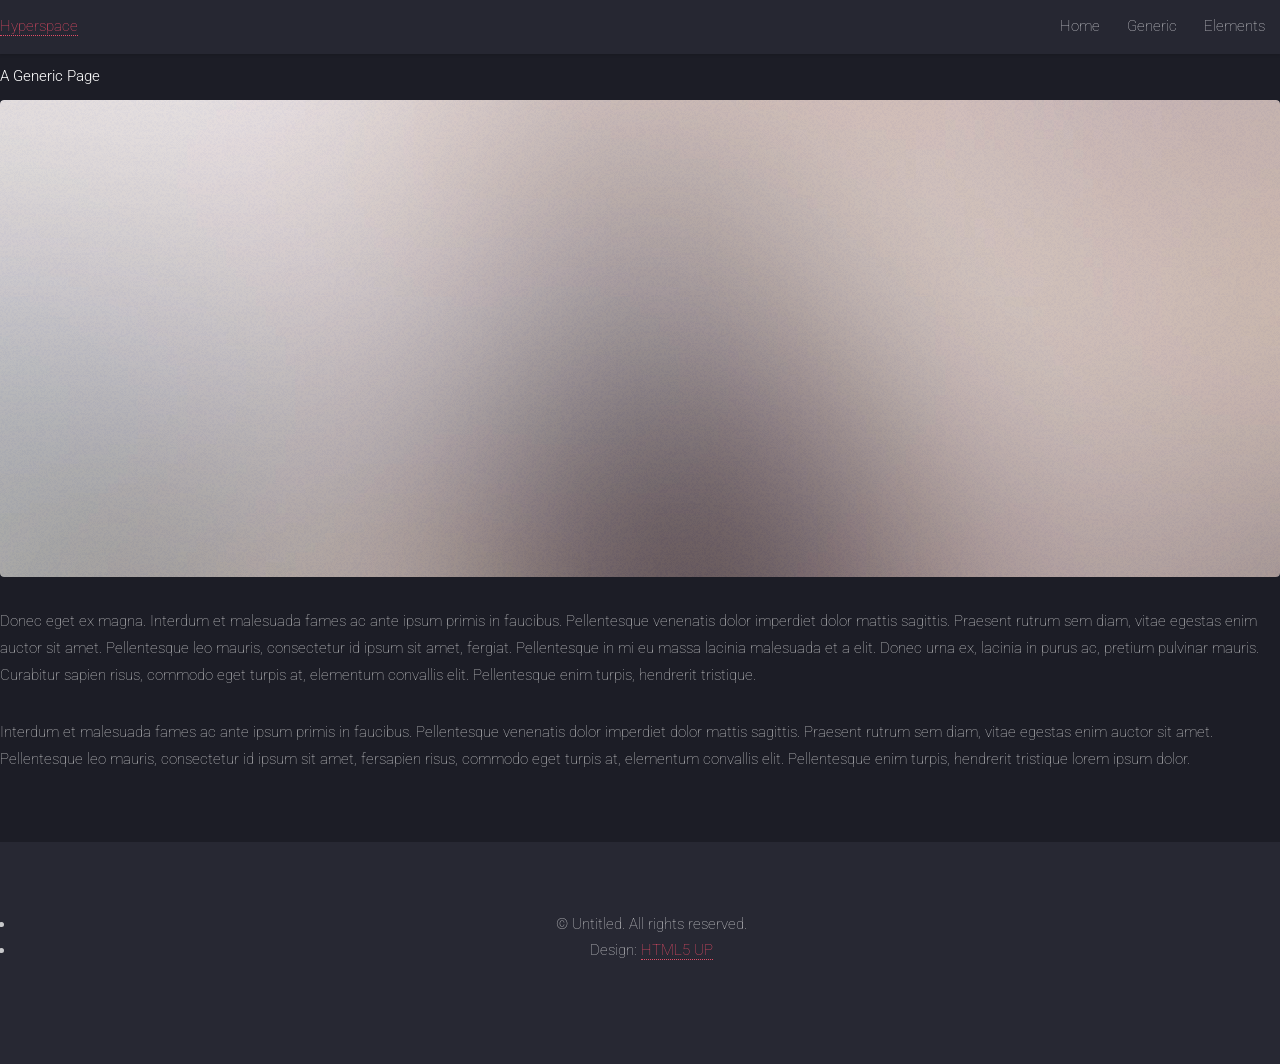
<file: generic.html>
<!DOCTYPE HTML>
<!--
	Hyperspace by HTML5 UP
	html5up.net | @ajlkn
	Free for personal and commercial use under the CCA 3.0 license (html5up.net/license)
-->
<html>
	<head>
		<title>Generic - Hyperspace by HTML5 UP</title>
		<meta charset="utf-8" />
		<meta name="viewport" content="width=device-width, initial-scale=1, user-scalable=no" />
		<link rel="stylesheet" href="assets/css/main.css" />
		<noscript><link rel="stylesheet" href="assets/css/noscript.css" /></noscript>
	</head>
	<body class="is-preload">

		<!-- Header -->
			<header id="header">
				<a href="index.html" class="title">Hyperspace</a>
				<nav>
					<ul>
						<li><a href="index.html">Home</a></li>
						<li><a href="generic.html" class="active">Generic</a></li>
						<li><a href="elements.html">Elements</a></li>
					</ul>
				</nav>
			</header>

		<!-- Wrapper -->
			<div id="wrapper">

				<!-- Main -->
					<section id="main" class="wrapper">
						<div class="inner">
							<h1 class="major">A Generic Page</h1>
							<span class="image fit"><img src="images/pic04.jpg" alt="" /></span>
							<p>Donec eget ex magna. Interdum et malesuada fames ac ante ipsum primis in faucibus. Pellentesque venenatis dolor imperdiet dolor mattis sagittis. Praesent rutrum sem diam, vitae egestas enim auctor sit amet. Pellentesque leo mauris, consectetur id ipsum sit amet, fergiat. Pellentesque in mi eu massa lacinia malesuada et a elit. Donec urna ex, lacinia in purus ac, pretium pulvinar mauris. Curabitur sapien risus, commodo eget turpis at, elementum convallis elit. Pellentesque enim turpis, hendrerit tristique.</p>
							<p>Interdum et malesuada fames ac ante ipsum primis in faucibus. Pellentesque venenatis dolor imperdiet dolor mattis sagittis. Praesent rutrum sem diam, vitae egestas enim auctor sit amet. Pellentesque leo mauris, consectetur id ipsum sit amet, fersapien risus, commodo eget turpis at, elementum convallis elit. Pellentesque enim turpis, hendrerit tristique lorem ipsum dolor.</p>
						</div>
					</section>

			</div>

		<!-- Footer -->
			<footer id="footer" class="wrapper alt">
				<div class="inner">
					<ul class="menu">
						<li>&copy; Untitled. All rights reserved.</li><li>Design: <a href="http://html5up.net">HTML5 UP</a></li>
					</ul>
				</div>
			</footer>

		<!-- Scripts -->
			<script src="assets/js/jquery.min.js"></script>
			<script src="assets/js/jquery.scrollex.min.js"></script>
			<script src="assets/js/jquery.scrolly.min.js"></script>
			<script src="assets/js/browser.min.js"></script>
			<script src="assets/js/breakpoints.min.js"></script>
			<script src="assets/js/util.js"></script>
			<script src="assets/js/main.js"></script>

	</body>
</html>
</file>
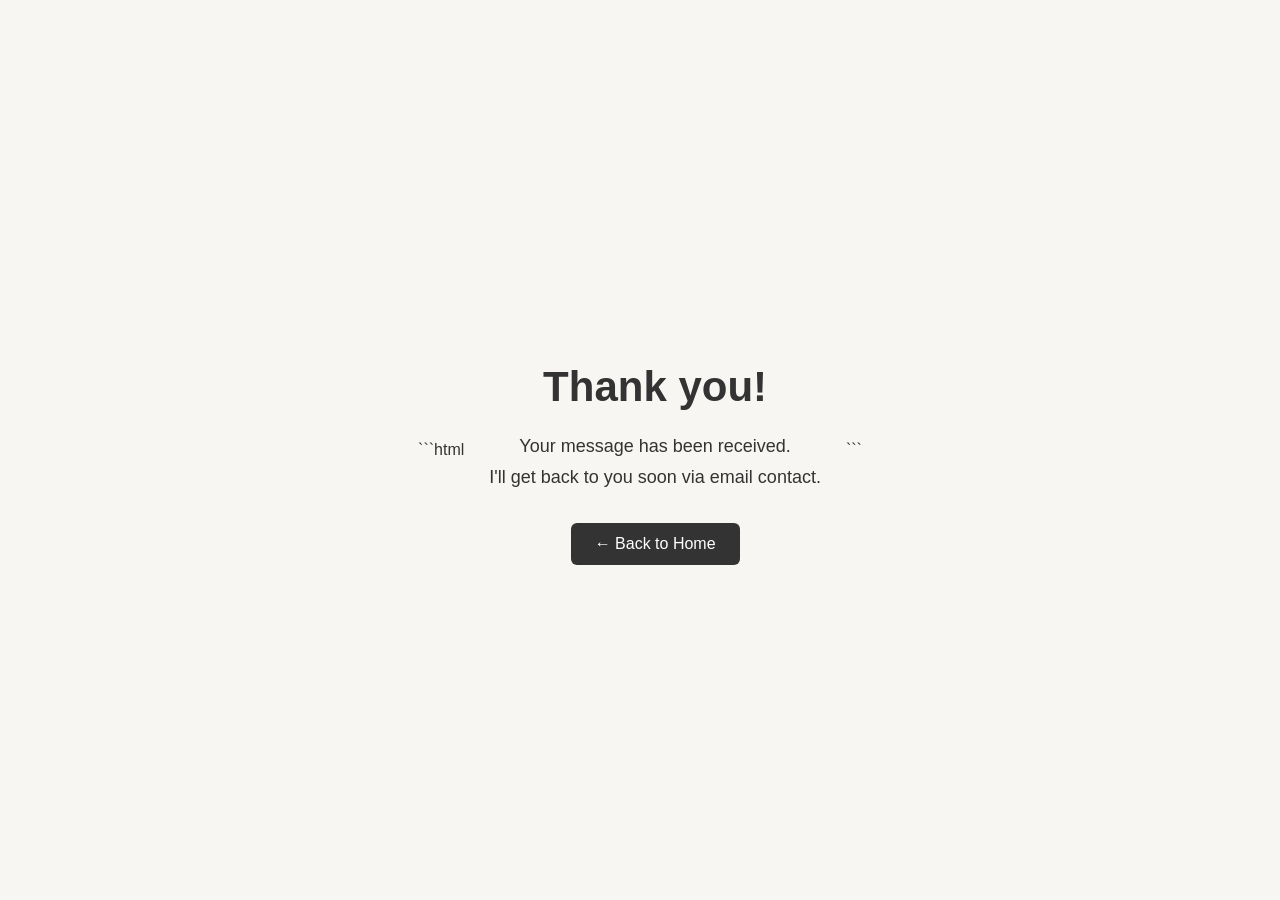
<file: thank-you.html>
```html
<!DOCTYPE html>
<html lang="en">
<head>
    <meta charset="UTF-8">
    <meta name="viewport" content="width=device-width, initial-scale=1.0">

    <title>Thank You | Joyce</title>

    <style>
        body {
            margin: 0;
            font-family: Arial, sans-serif;
            background-color: #f8f6f2;
            color: #333;

            display: flex;
            justify-content: center;
            align-items: center;

            min-height: 100vh;
            text-align: center;
        }

        .thank-you {
            max-width: 600px;
            padding: 40px 25px;
        }

        h1 {
            font-size: 42px;
            margin-bottom: 20px;
        }

        p {
            font-size: 18px;
            line-height: 1.7;
            margin-bottom: 30px;
        }

        a {
            display: inline-block;
            padding: 12px 24px;
            background-color: #333;
            color: white;
            text-decoration: none;
            border-radius: 6px;
        }

        a:hover {
            background-color: #555;
        }
    </style>
</head>

<body>

    <div class="thank-you">

        <h1>Thank you!</h1>

        <p>
            Your message has been received.
            <br>
            I'll get back to you soon via email contact.
        </p>

        <a href="index.html">← Back to Home</a>

    </div>

</body>
</html>
```
</file>
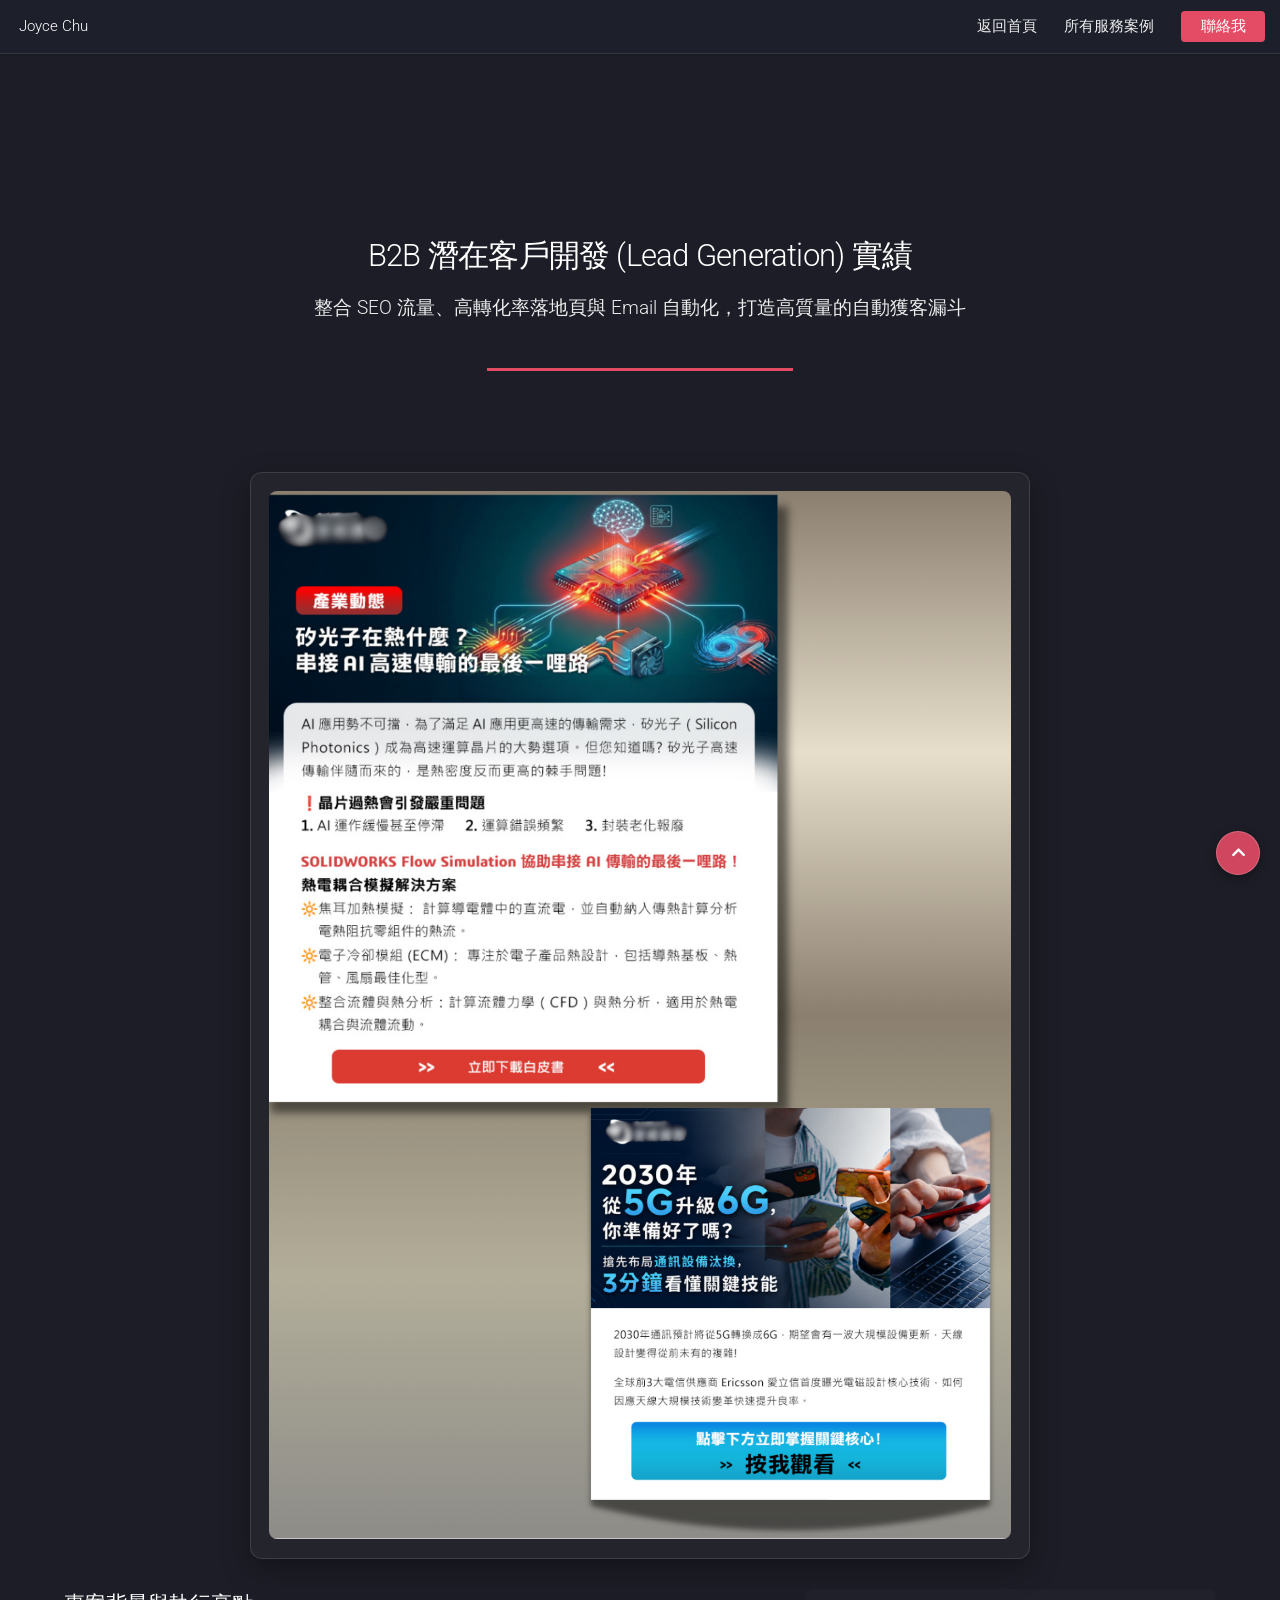
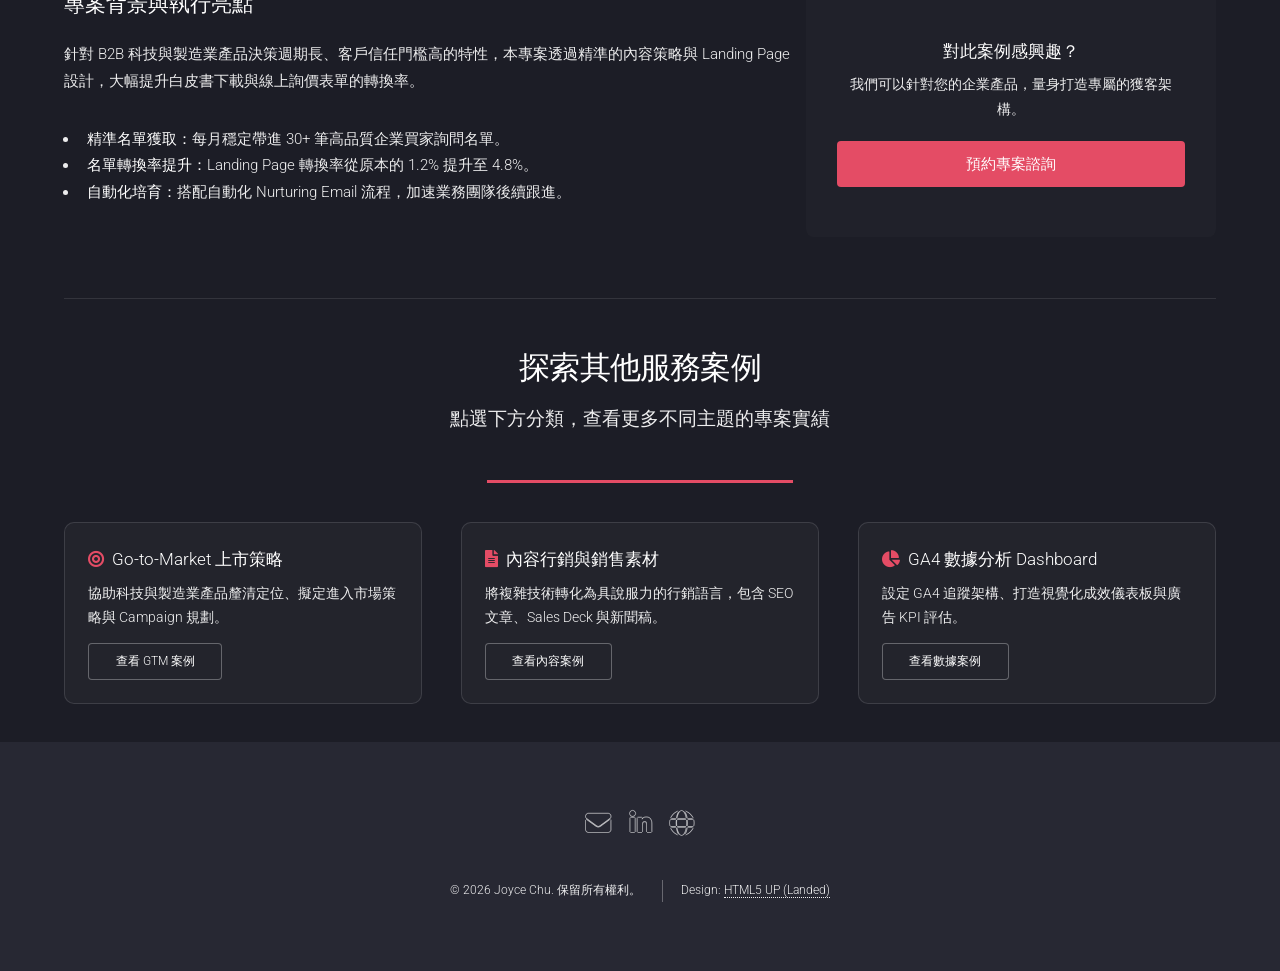
<file: zh/portfolio-lead-gen.html>
<!DOCTYPE HTML>
<!--
	Landed by HTML5 UP
	html5up.net | @ajlkn
	Free for personal and commercial use under the CCA 3.0 license (html5up.net/license)
-->
<html lang="zh-Hant">

<head>
	<title>B2B 潛在客戶開發 (Lead Gen) 案例實績｜Joyce Chu</title>
	<meta charset="utf-8" />
	<meta name="viewport" content="width=device-width, initial-scale=1, user-scalable=no" />

	<!-- SEO & Open Graph -->
	<meta name="description" content="Joyce Chu B2B 潛在客戶開發 (Lead Gen) 案例實績，透過 SEO、Landing Page 與自動化郵件建立高品質名單管道。"/>
	<meta name="robots" content="index,follow"/>

	<!-- Favicon -->
	<link rel="icon" type="image/png" href="../images/favicon.png">

	<!-- CSS -->
	<link rel="stylesheet" href="../assets/css/main.css" />
	<noscript><link rel="stylesheet" href="../assets/css/noscript.css" /></noscript>

	<style>
		/* 固定 Header */
		#header {
			position: fixed !important;
			top: 0 !important;
			left: 0 !important;
			width: 100% !important;
			z-index: 10000 !important;
			background: rgba(30, 32, 44, 0.96) !important;
			backdrop-filter: blur(8px);
			border-bottom: 1px solid rgba(255, 255, 255, 0.1);
		}
		body {
			padding-top: 3.2em;
		}

		/* 案例大圖與描述樣式 */
		.portfolio-hero {
			padding: 4em 0 2em 0;
			text-align: center;
		}
		/* 案例大圖與描述樣式 - 微調圖片尺寸 */
		.portfolio-image-box {
			background: rgba(255, 255, 255, 0.03);
			border: 1px solid rgba(255, 255, 255, 0.12);
			border-radius: 12px;
			padding: 1.2em;
			margin: 2em auto; /* 上下留白，左右自動置中 */
			max-width: 780px; /* 限制最大寬度（可依喜好調整為 700px ~ 800px） */
			box-shadow: 0 10px 30px rgba(0, 0, 0, 0.3);
		}
		.portfolio-image-box img {
			width: 100%;
			height: auto;
			border-radius: 8px;
			display: block;
		}

		/* 通用文字顏色與細體質感 */
		p, li, span {
			color: rgba(255, 255, 255, 0.92) !important;
			line-height: 1.75 !important;
			font-weight: 300 !important;
		}

		/* 底部其他案例卡片導流區 */
		.other-portfolio-card {
			background: rgba(255, 255, 255, 0.03);
			padding: 1.5em;
			border-radius: 10px;
			border: 1px solid rgba(255, 255, 255, 0.12);
			height: 100%;
			display: flex;
			flex-direction: column;
			transition: transform 0.3s ease, border-color 0.3s ease, background 0.3s ease;
		}
		.other-portfolio-card:hover {
			border-color: rgba(228, 76, 101, 0.6);
			background: rgba(255, 255, 255, 0.06);
			transform: translateY(-3px);
		}
		.other-portfolio-card h3 {
			color: #ffffff;
			font-size: 1.1em;
			margin-bottom: 0.5em;
			display: flex;
			align-items: center;
			gap: 0.5em;
		}
		.other-portfolio-card h3 i {
			color: #e44c65;
		}
		.other-portfolio-card p {
			font-size: 0.9em !important;
			margin-bottom: 1em !important;
			flex-grow: 1;
		}

		/* 浮動按鈕 */
		.floating-btn-group {
			position: fixed;
			bottom: 25px;
			right: 20px;
			z-index: 9999;
			display: flex;
			flex-direction: column;
			gap: 10px;
		}
		.floating-btn {
			width: 44px;
			height: 44px;
			border-radius: 50%;
			background: rgba(228, 76, 101, 0.9);
			color: #ffffff !important;
			display: flex;
			align-items: center;
			justify-content: center;
			text-decoration: none !important;
			box-shadow: 0 4px 12px rgba(0, 0, 0, 0.3);
			transition: all 0.3s ease;
			border: 1px solid rgba(255, 255, 255, 0.2);
		}
		.floating-btn:hover {
			background: #e44c65;
			transform: translateY(-3px);
		}
	</style>
</head>

<body class="is-preload">
	<div id="page-wrapper">

		<!-- 浮動 Back To Top 按鈕 -->
		<div class="floating-btn-group">
			<a href="#page-wrapper" class="floating-btn scrolly" title="回到頂部">
				<i class="icon solid fa-chevron-up"></i>
			</a>
		</div>

		<!-- Header -->
		<header id="header">
			<h1 id="logo"><a href="index.html">Joyce Chu</a></h1>
			<nav id="nav">
				<ul>
					<li><a href="index.html">返回首頁</a></li>
					<li><a href="index.html#services-portfolio">所有服務案例</a></li>
					<li><a href="index.html#contact" class="button primary">聯絡我</a></li>
				</ul>
			</nav>
		</header>

		<!-- 主要案例展示區塊 -->
		<section class="wrapper style1">
			<div class="container">
				
				<!-- 標題與簡介 -->
				<header class="major portfolio-hero">
					<h2>B2B 潛在客戶開發 (Lead Generation) 實績</h2>
					<p>整合 SEO 流量、高轉化率落地頁與 Email 自動化，打造高質量的自動獲客漏斗</p>
				</header>

				<!-- 案例大圖展示區 -->
				<div class="portfolio-image-box">
					<!-- 請更換為您實際的案例大圖路徑 -->
					<img src="../images/CASE-EMAIL-A3.png" alt="B2B lead generation潛在客戶開發案例展示大圖" />
				</div>

				<!-- 案例成果與說明 (簡潔重點) -->
				<div class="row gtr-200">
					<div class="col-8 col-12-medium">
						<h3>專案背景與執行亮點</h3>
						<p>
							針對 B2B 科技與製造業產品決策週期長、客戶信任門檻高的特性，本專案透過精準的內容策略與 Landing Page 設計，大幅提升白皮書下載與線上詢價表單的轉換率。
						</p>
						<ul>
							<li><strong>精準名單獲取：</strong>每月穩定帶進 30+ 筆高品質企業買家詢問名單。</li>
							<li><strong>名單轉換率提升：</strong>Landing Page 轉換率從原本的 1.2% 提升至 4.8%。</li>
							<li><strong>自動化培育：</strong>搭配自動化 Nurturing Email 流程，加速業務團隊後續跟進。</li>
						</ul>
					</div>
					<div class="col-4 col-12-medium" style="text-align: center; display: flex; flex-direction: column; justify-content: center; background: rgba(255,255,255,0.02); padding: 2em; border-radius: 8px;">
						<h4 style="color: #ffffff; margin-bottom: 0.5em;">對此案例感興趣？</h4>
						<p style="font-size: 0.9em; margin-bottom: 1.5em;">我們可以針對您的企業產品，量身打造專屬的獲客架構。</p>
						<a href="index.html#contact" class="button primary">預約專案諮詢</a>
					</div>
				</div>

				<hr style="border-color: rgba(255, 255, 255, 0.1); margin: 4em 0 3em 0;" />

				<!-- 底部導流：查看其他分類案例 -->
				<header class="major" style="text-align: center; margin-bottom: 2em;">
					<h2>探索其他服務案例</h2>
					<p>點選下方分類，查看更多不同主題的專案實績</p>
				</header>

				<div class="row gtr-uniform">
					
					<!-- 導流卡片 1：Go-to-Market -->
					<div class="col-4 col-12-medium">
						<div class="other-portfolio-card">
							<h3><i class="icon solid fa-bullseye"></i> Go-to-Market 上市策略</h3>
							<p>協助科技與製造業產品釐清定位、擬定進入市場策略與 Campaign 規劃。</p>
							<div>
								<a href="portfolio-gtm.html" class="button small">查看 GTM 案例</a>
							</div>
						</div>
					</div>

					<!-- 導流卡片 2：內容行銷與銷售素材 -->
					<div class="col-4 col-12-medium">
						<div class="other-portfolio-card">
							<h3><i class="icon solid fa-file-alt"></i> 內容行銷與銷售素材</h3>
							<p>將複雜技術轉化為具說服力的行銷語言，包含 SEO 文章、Sales Deck 與新聞稿。</p>
							<div>
								<a href="portfolio-content-marketing.html" class="button small">查看內容案例</a>
							</div>
						</div>
					</div>

					<!-- 導流卡片 3：GA4 數據分析 -->
					<div class="col-4 col-12-medium">
						<div class="other-portfolio-card">
							<h3><i class="icon solid fa-chart-pie"></i> GA4 數據分析 Dashboard</h3>
							<p>設定 GA4 追蹤架構、打造視覺化成效儀表板與廣告 KPI 評估。</p>
							<div>
								<a href="portfolio-analytics.html" class="button small">查看數據案例</a>
							</div>
						</div>
					</div>

				</div>

			</div>
		</section>

		<!-- Footer -->
		<footer id="footer">
			<ul class="icons">
				<li><a href="mailto:joycetcc98@gmail.com" class="icon solid alt fa-envelope"><span class="label">Email</span></a></li>
				<li><a href="https://linkedin.com/in/joyce" class="icon brands alt fa-linkedin-in" target="_blank" rel="noopener noreferrer"><span class="label">LinkedIn</span></a></li>
				<li><a href="https://tzjoyce.github.io/zh/" class="icon solid alt fa-globe" target="_blank" rel="noopener noreferrer"><span class="label">Official Website</span></a></li>
			</ul>
			<ul class="copyright">
				<li>&copy; 2026 Joyce Chu. 保留所有權利。</li>
				<li>Design: <a href="https://html5up.net">HTML5 UP (Landed)</a></li>
			</ul>
		</footer>

	</div>

	<!-- Scripts -->
	<script src="../assets/js/jquery.min.js"></script>
	<script src="../assets/js/jquery.scrollex.min.js"></script>
	<script src="../assets/js/jquery.scrolly.min.js"></script>
	<script src="../assets/js/browser.min.js"></script>
	<script src="../assets/js/breakpoints.min.js"></script>
	<script src="../assets/js/util.js"></script>
	<script src="../assets/js/main.js"></script>

</body>
</html>
</file>
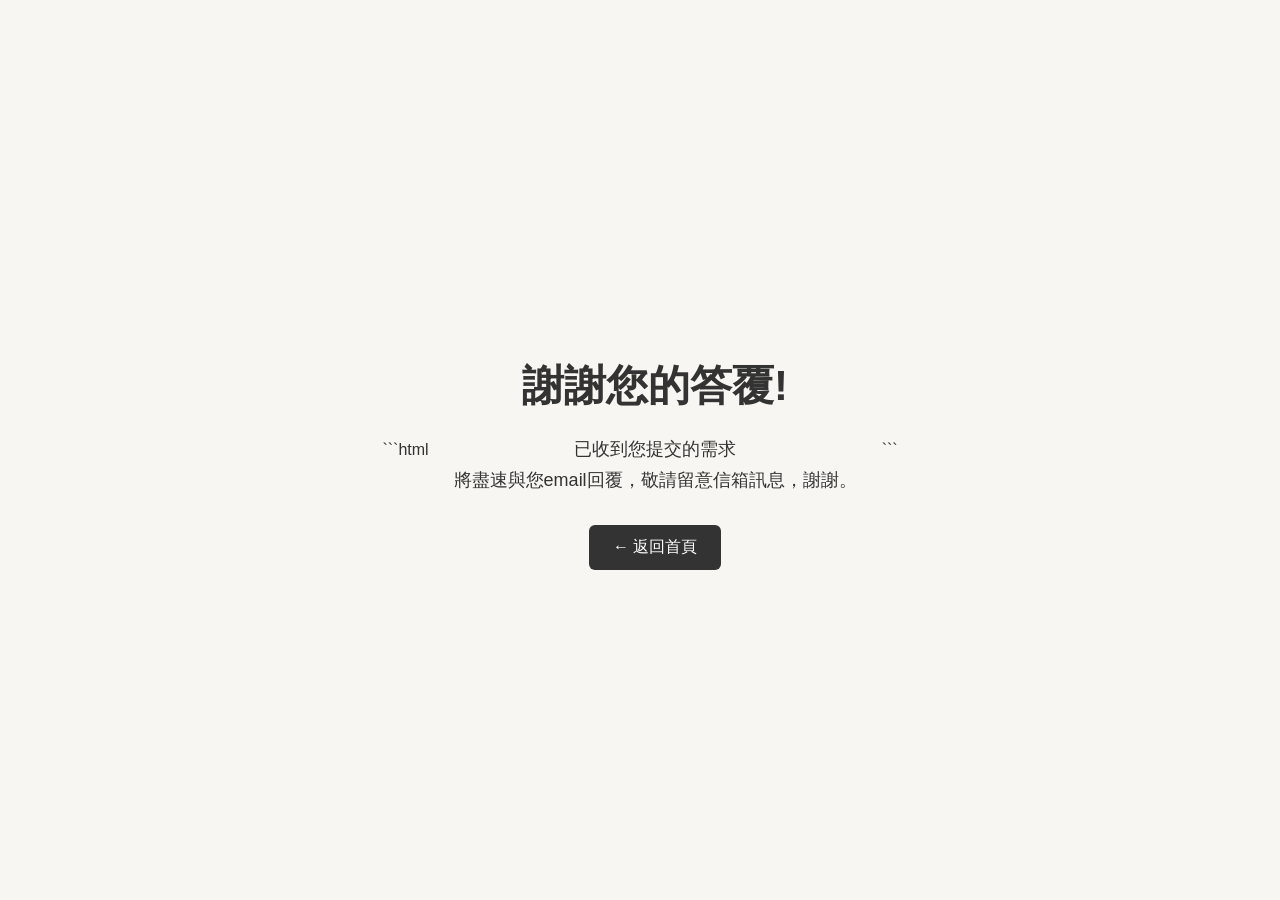
<file: zh/thank-you.html>
```html
<!DOCTYPE html>
<html lang="en">
<head>
    <meta charset="UTF-8">
    <meta name="viewport" content="width=device-width, initial-scale=1.0">

    <title>Thank You | Joyce</title>

    <style>
        body {
            margin: 0;
            font-family: Arial, sans-serif;
            background-color: #f8f6f2;
            color: #333;

            display: flex;
            justify-content: center;
            align-items: center;

            min-height: 100vh;
            text-align: center;
        }

        .thank-you {
            max-width: 600px;
            padding: 40px 25px;
        }

        h1 {
            font-size: 42px;
            margin-bottom: 20px;
        }

        p {
            font-size: 18px;
            line-height: 1.7;
            margin-bottom: 30px;
        }

        a {
            display: inline-block;
            padding: 12px 24px;
            background-color: #333;
            color: white;
            text-decoration: none;
            border-radius: 6px;
        }

        a:hover {
            background-color: #555;
        }
    </style>
</head>

<body>

    <div class="thank-you">

        <h1>謝謝您的答覆!</h1>

        <p>
           已收到您提交的需求
            <br>
           將盡速與您email回覆，敬請留意信箱訊息，謝謝。
        </p>

        <a href="index.html">← 返回首頁</a>

    </div>

</body>
</html>
```
</file>
<file: assets/css/noscript.css>
/*
	Landed by HTML5 UP
	html5up.net | @ajlkn
	Free for personal and commercial use under the CCA 3.0 license (html5up.net/license)
*/

/* Loader */

	body.landing.is-preload:before {
		display: none;
	}

	body.landing.is-preload:after {
		display: none;
	}
</file>
<file: assets/css/main.css>
@import url("fontawesome-all.min.css");
@import url("https://fonts.googleapis.com/css?family=Roboto:100,300,100italic,300italic");

/*
	Landed by HTML5 UP
	html5up.net | @ajlkn
	Free for personal and commercial use under the CCA 3.0 license (html5up.net/license)
*/

html, body, div, span, applet, object,
iframe, h1, h2, h3, h4, h5, h6, p, blockquote,
pre, a, abbr, acronym, address, big, cite,
code, del, dfn, em, img, ins, kbd, q, s, samp,
small, strike, strong, sub, sup, tt, var, b,
u, i, center, dl, dt, dd, ol, ul, li, fieldset,
form, label, legend, table, caption, tbody,
tfoot, thead, tr, th, td, article, aside,
canvas, details, embed, figure, figcaption,
footer, header, hgroup, menu, nav, output, ruby,
section, summary, time, mark, audio, video {
	margin: 0;
	padding: 0;
	border: 0;
	font-size: 100%;
	font: inherit;
	vertical-align: baseline;}

article, aside, details, figcaption, figure,
footer, header, hgroup, menu, nav, section {
	display: block;}

body {
	line-height: 1;
}

ol, ul {
	list-style: none;
}

blockquote, q {
	quotes: none;
}

	blockquote:before, blockquote:after, q:before, q:after {
		content: '';
		content: none;
	}

table {
	border-collapse: collapse;
	border-spacing: 0;
}

body {
	-webkit-text-size-adjust: none;
}

mark {
	background-color: transparent;
	color: inherit;
}

input::-moz-focus-inner {
	border: 0;
	padding: 0;
}

input, select, textarea {
	-moz-appearance: none;
	-webkit-appearance: none;
	-ms-appearance: none;
	appearance: none;
}

/* Basic */

	html {
		box-sizing: border-box;
	}

	*, *:before, *:after {
		box-sizing: inherit;
	}

	html, body {
		background: #1c1d26;
	}

	body.is-preload *, body.is-preload *:before, body.is-preload *:after {
		-moz-animation: none !important;
		-webkit-animation: none !important;
		-ms-animation: none !important;
		animation: none !important;
		-moz-transition: none !important;
		-webkit-transition: none !important;
		-ms-transition: none !important;
		transition: none !important;
	}

	body, input, select, textarea {
		color: rgba(255, 255, 255, 0.75);
		font-family: "Roboto", Helvetica, sans-serif;
		font-size: 15pt;
		font-weight: 100;
		line-height: 1.75em;
	}

	a {
		-moz-transition: border-color 0.2s ease-in-out, color 0.2s ease-in-out;
		-webkit-transition: border-color 0.2s ease-in-out, color 0.2s ease-in-out;
		-ms-transition: border-color 0.2s ease-in-out, color 0.2s ease-in-out;
		transition: border-color 0.2s ease-in-out, color 0.2s ease-in-out;
		border-bottom: dotted 1px;
		color: #e44c65;
		text-decoration: none;
	}

		a:hover {
			color: #e44c65 !important;
			border-bottom-color: transparent;
		}

	strong, b {
		color: #ffffff;
		font-weight: 300;
	}

	em, i {
		font-style: italic;
	}

	p {
		margin: 0 0 2em 0;
	}

	h1, h2, h3, h4, h5, h6 {
		color: #ffffff;
		font-weight: 300;
		line-height: 1em;
		margin: 0 0 1em 0;
	}

		h1 a, h2 a, h3 a, h4 a, h5 a, h6 a {
			color: inherit;
			border: 0;
		}

	h2 {
		font-size: 2em;
		line-height: 1.5em;
		letter-spacing: -0.025em;
	}

	h3 {
		font-size: 1.35em;
		line-height: 1.5em;
	}

	h4 {
		font-size: 1.1em;
		line-height: 1.5em;
	}

	h5 {
		font-size: 0.9em;
		line-height: 1.5em;
	}

	h6 {
		font-size: 0.7em;
		line-height: 1.5em;
	}

	sub {
		font-size: 0.8em;
		position: relative;
		top: 0.5em;
	}

	sup {
		font-size: 0.8em;
		position: relative;
		top: -0.5em;
	}

	hr {
		border: 0;
		border-bottom: solid 1px rgba(255, 255, 255, 0.3);
		margin: 3em 0;
	}

		hr.major {
			margin: 4em 0;
		}

	blockquote {
		border-left: solid 4px rgba(255, 255, 255, 0.3);
		font-style: italic;
		margin: 0 0 2em 0;
		padding: 0.5em 0 0.5em 2em;
	}

	code {
		background: rgba(255, 255, 255, 0.075);
		border-radius: 4px;
		font-family: "Courier New", monospace;
		font-size: 0.9em;
		margin: 0 0.25em;
		padding: 0.25em 0.65em;
	}

	pre {
		-webkit-overflow-scrolling: touch;
		font-family: "Courier New", monospace;
		font-size: 0.9em;
		margin: 0 0 2em 0;
	}

		pre code {
			display: block;
			line-height: 1.75em;
			padding: 1em 1.5em;
			overflow-x: auto;
		}

	.align-left {
		text-align: left;
	}

	.align-center {
		text-align: center;
	}

	.align-right {
		text-align: right;
	}

/* Loader */

	@-moz-keyframes spinner-show {
		0% {
			opacity: 0;
		}

		100% {
			opacity: 1;
		}
	}

	@-webkit-keyframes spinner-show {
		0% {
			opacity: 0;
		}

		100% {
			opacity: 1;
		}
	}

	@-ms-keyframes spinner-show {
		0% {
			opacity: 0;
		}

		100% {
			opacity: 1;
		}
	}

	@keyframes spinner-show {
		0% {
			opacity: 0;
		}

		100% {
			opacity: 1;
		}
	}

	@-moz-keyframes spinner-hide {
		0% {
			color: rgba(255, 255, 255, 0.15);
			z-index: 100001;
			-moz-transform: scale(1) rotate(0deg);
			-webkit-transform: scale(1) rotate(0deg);
			-ms-transform: scale(1) rotate(0deg);
			transform: scale(1) rotate(0deg);
		}

		99% {
			color: #1c1d26;
			z-index: 100001;
			-moz-transform: scale(0.5) rotate(360deg);
			-webkit-transform: scale(0.5) rotate(360deg);
			-ms-transform: scale(0.5) rotate(360deg);
			transform: scale(0.5) rotate(360deg);
		}

		100% {
			color: #1c1d26;
			z-index: -1;
			-moz-transform: scale(0.5) rotate(360deg);
			-webkit-transform: scale(0.5) rotate(360deg);
			-ms-transform: scale(0.5) rotate(360deg);
			transform: scale(0.5) rotate(360deg);
		}
	}

	@-webkit-keyframes spinner-hide {
		0% {
			color: rgba(255, 255, 255, 0.15);
			z-index: 100001;
			-moz-transform: scale(1) rotate(0deg);
			-webkit-transform: scale(1) rotate(0deg);
			-ms-transform: scale(1) rotate(0deg);
			transform: scale(1) rotate(0deg);
		}

		99% {
			color: #1c1d26;
			z-index: 100001;
			-moz-transform: scale(0.5) rotate(360deg);
			-webkit-transform: scale(0.5) rotate(360deg);
			-ms-transform: scale(0.5) rotate(360deg);
			transform: scale(0.5) rotate(360deg);
		}

		100% {
			color: #1c1d26;
			z-index: -1;
			-moz-transform: scale(0.5) rotate(360deg);
			-webkit-transform: scale(0.5) rotate(360deg);
			-ms-transform: scale(0.5) rotate(360deg);
			transform: scale(0.5) rotate(360deg);
		}
	}

	@-ms-keyframes spinner-hide {
		0% {
			color: rgba(255, 255, 255, 0.15);
			z-index: 100001;
			-moz-transform: scale(1) rotate(0deg);
			-webkit-transform: scale(1) rotate(0deg);
			-ms-transform: scale(1) rotate(0deg);
			transform: scale(1) rotate(0deg);
		}

		99% {
			color: #1c1d26;
			z-index: 100001;
			-moz-transform: scale(0.5) rotate(360deg);
			-webkit-transform: scale(0.5) rotate(360deg);
			-ms-transform: scale(0.5) rotate(360deg);
			transform: scale(0.5) rotate(360deg);
		}

		100% {
			color: #1c1d26;
			z-index: -1;
			-moz-transform: scale(0.5) rotate(360deg);
			-webkit-transform: scale(0.5) rotate(360deg);
			-ms-transform: scale(0.5) rotate(360deg);
			transform: scale(0.5) rotate(360deg);
		}
	}

	@keyframes spinner-hide {
		0% {
			color: rgba(255, 255, 255, 0.15);
			z-index: 100001;
			-moz-transform: scale(1) rotate(0deg);
			-webkit-transform: scale(1) rotate(0deg);
			-ms-transform: scale(1) rotate(0deg);
			transform: scale(1) rotate(0deg);
		}

		99% {
			color: #1c1d26;
			z-index: 100001;
			-moz-transform: scale(0.5) rotate(360deg);
			-webkit-transform: scale(0.5) rotate(360deg);
			-ms-transform: scale(0.5) rotate(360deg);
			transform: scale(0.5) rotate(360deg);
		}

		100% {
			color: #1c1d26;
			z-index: -1;
			-moz-transform: scale(0.5) rotate(360deg);
			-webkit-transform: scale(0.5) rotate(360deg);
			-ms-transform: scale(0.5) rotate(360deg);
			transform: scale(0.5) rotate(360deg);
		}
	}

	@-moz-keyframes spinner-rotate {
		0% {
			-moz-transform: scale(1) rotate(0deg);
			-webkit-transform: scale(1) rotate(0deg);
			-ms-transform: scale(1) rotate(0deg);
			transform: scale(1) rotate(0deg);
		}

		100% {
			-moz-transform: scale(1) rotate(360deg);
			-webkit-transform: scale(1) rotate(360deg);
			-ms-transform: scale(1) rotate(360deg);
			transform: scale(1) rotate(360deg);
		}
	}

	@-webkit-keyframes spinner-rotate {
		0% {
			-moz-transform: scale(1) rotate(0deg);
			-webkit-transform: scale(1) rotate(0deg);
			-ms-transform: scale(1) rotate(0deg);
			transform: scale(1) rotate(0deg);
		}

		100% {
			-moz-transform: scale(1) rotate(360deg);
			-webkit-transform: scale(1) rotate(360deg);
			-ms-transform: scale(1) rotate(360deg);
			transform: scale(1) rotate(360deg);
		}
	}

	@-ms-keyframes spinner-rotate {
		0% {
			-moz-transform: scale(1) rotate(0deg);
			-webkit-transform: scale(1) rotate(0deg);
			-ms-transform: scale(1) rotate(0deg);
			transform: scale(1) rotate(0deg);
		}

		100% {
			-moz-transform: scale(1) rotate(360deg);
			-webkit-transform: scale(1) rotate(360deg);
			-ms-transform: scale(1) rotate(360deg);
			transform: scale(1) rotate(360deg);
		}
	}

	@keyframes spinner-rotate {
		0% {
			-moz-transform: scale(1) rotate(0deg);
			-webkit-transform: scale(1) rotate(0deg);
			-ms-transform: scale(1) rotate(0deg);
			transform: scale(1) rotate(0deg);
		}

		100% {
			-moz-transform: scale(1) rotate(360deg);
			-webkit-transform: scale(1) rotate(360deg);
			-ms-transform: scale(1) rotate(360deg);
			transform: scale(1) rotate(360deg);
		}
	}

	@-moz-keyframes overlay-hide {
		0% {
			opacity: 1;
			z-index: 100000;
		}

		15% {
			opacity: 1;
			z-index: 100000;
		}

		99% {
			opacity: 0;
			z-index: 100000;
		}

		100% {
			opacity: 0;
			z-index: -1;
		}
	}

	@-webkit-keyframes overlay-hide {
		0% {
			opacity: 1;
			z-index: 100000;
		}

		15% {
			opacity: 1;
			z-index: 100000;
		}

		99% {
			opacity: 0;
			z-index: 100000;
		}

		100% {
			opacity: 0;
			z-index: -1;
		}
	}

	@-ms-keyframes overlay-hide {
		0% {
			opacity: 1;
			z-index: 100000;
		}

		15% {
			opacity: 1;
			z-index: 100000;
		}

		99% {
			opacity: 0;
			z-index: 100000;
		}

		100% {
			opacity: 0;
			z-index: -1;
		}
	}

	@keyframes overlay-hide {
		0% {
			opacity: 1;
			z-index: 100000;
		}

		15% {
			opacity: 1;
			z-index: 100000;
		}

		99% {
			opacity: 0;
			z-index: 100000;
		}

		100% {
			opacity: 0;
			z-index: -1;
		}
	}

	body.landing {
		text-decoration: none;
	}

		body.landing:before {
			-moz-osx-font-smoothing: grayscale;
			-webkit-font-smoothing: antialiased;
			display: inline-block;
			font-style: normal;
			font-variant: normal;
			text-rendering: auto;
			line-height: 1;
			text-transform: none !important;
			font-family: 'Font Awesome 5 Free';
			font-weight: 900;
		}

		body.landing:before {
			-moz-animation: spinner-show 1.5s 1 0.25s ease forwards, spinner-hide 0.25s ease-in-out forwards !important;
			-webkit-animation: spinner-show 1.5s 1 0.25s ease forwards, spinner-hide 0.25s ease-in-out forwards !important;
			-ms-animation: spinner-show 1.5s 1 0.25s ease forwards, spinner-hide 0.25s ease-in-out forwards !important;
			animation: spinner-show 1.5s 1 0.25s ease forwards, spinner-hide 0.25s ease-in-out forwards !important;
			-moz-transform-origin: 50% 50%;
			-webkit-transform-origin: 50% 50%;
			-ms-transform-origin: 50% 50%;
			transform-origin: 50% 50%;
			color: rgba(255, 255, 255, 0.15);
			content: '\f1ce';
			cursor: default;
			display: block;
			font-size: 2em;
			height: 2em;
			left: 50%;
			line-height: 2em;
			margin: -1em 0 0 -1em;
			opacity: 0;
			position: fixed;
			text-align: center;
			top: 50%;
			width: 2em;
			z-index: -1;
		}

		body.landing:after {
			-moz-animation: overlay-hide 1.5s ease-in forwards !important;
			-webkit-animation: overlay-hide 1.5s ease-in forwards !important;
			-ms-animation: overlay-hide 1.5s ease-in forwards !important;
			animation: overlay-hide 1.5s ease-in forwards !important;
			background: #1c1d26;
			content: '';
			display: block;
			height: 100%;
			left: 0;
			opacity: 0;
			position: fixed;
			top: 0;
			width: 100%;
			z-index: -1;
		}

		body.landing.is-preload:before {
			-moz-animation: spinner-show 1.5s 1 0.25s ease forwards, spinner-rotate 0.75s infinite linear !important;
			-webkit-animation: spinner-show 1.5s 1 0.25s ease forwards, spinner-rotate 0.75s infinite linear !important;
			-ms-animation: spinner-show 1.5s 1 0.25s ease forwards, spinner-rotate 0.75s infinite linear !important;
			animation: spinner-show 1.5s 1 0.25s ease forwards, spinner-rotate 0.75s infinite linear !important;
			z-index: 100001;
		}

		body.landing.is-preload:after {
			-moz-animation: none !important;
			-webkit-animation: none !important;
			-ms-animation: none !important;
			animation: none !important;
			opacity: 1;
			z-index: 100000;
		}

	@media (-webkit-min-device-pixel-ratio: 2) {

		body.landing:before {
			line-height: 2.025em;
		}

	}

/* Container */

	.container {
		margin: 0 auto;
		max-width: calc(100% - 4em);
		width: 70em;
	}

		.container.xsmall {
			width: 17.5em;
		}

		.container.small {
			width: 35em;
		}

		.container.medium {
			width: 52.5em;
		}

		.container.large {
			width: 87.5em;
		}

		.container.xlarge {
			width: 105em;
		}

		.container.max {
			width: 100%;
		}

		@media screen and (max-width: 1280px) {

			.container {
				width: 90%;
				max-width: 100%;
			}

		}

		@media screen and (max-width: 980px) {

			.container {
				width: 100% !important;
			}

		}

/* Row */

	.row {
		display: flex;
		flex-wrap: wrap;
		box-sizing: border-box;
		align-items: stretch;
	}

		.row > * {
			box-sizing: border-box;
		}

		.row.gtr-uniform > * > :last-child {
			margin-bottom: 0;
		}

		.row.aln-left {
			justify-content: flex-start;
		}

		.row.aln-center {
			justify-content: center;
		}

		.row.aln-right {
			justify-content: flex-end;
		}

		.row.aln-top {
			align-items: flex-start;
		}

		.row.aln-middle {
			align-items: center;
		}

		.row.aln-bottom {
			align-items: flex-end;
		}

		.row > .imp {
			order: -1;
		}

		.row > .col-1 {
			width: 8.33333%;
		}

		.row > .off-1 {
			margin-left: 8.33333%;
		}

		.row > .col-2 {
			width: 16.66667%;
		}

		.row > .off-2 {
			margin-left: 16.66667%;
		}

		.row > .col-3 {
			width: 25%;
		}

		.row > .off-3 {
			margin-left: 25%;
		}

		.row > .col-4 {
			width: 33.33333%;
		}

		.row > .off-4 {
			margin-left: 33.33333%;
		}

		.row > .col-5 {
			width: 41.66667%;
		}

		.row > .off-5 {
			margin-left: 41.66667%;
		}

		.row > .col-6 {
			width: 50%;
		}

		.row > .off-6 {
			margin-left: 50%;
		}

		.row > .col-7 {
			width: 58.33333%;
		}

		.row > .off-7 {
			margin-left: 58.33333%;
		}

		.row > .col-8 {
			width: 66.66667%;
		}

		.row > .off-8 {
			margin-left: 66.66667%;
		}

		.row > .col-9 {
			width: 75%;
		}

		.row > .off-9 {
			margin-left: 75%;
		}

		.row > .col-10 {
			width: 83.33333%;
		}

		.row > .off-10 {
			margin-left: 83.33333%;
		}

		.row > .col-11 {
			width: 91.66667%;
		}

		.row > .off-11 {
			margin-left: 91.66667%;
		}

		.row > .col-12 {
			width: 100%;
		}

		.row > .off-12 {
			margin-left: 100%;
		}

		.row.gtr-0 {
			margin-top: 0;
			margin-left: 0em;
		}

			.row.gtr-0 > * {
				padding: 0 0 0 0em;
			}

			.row.gtr-0.gtr-uniform {
				margin-top: 0em;
			}

				.row.gtr-0.gtr-uniform > * {
					padding-top: 0em;
				}

		.row.gtr-25 {
			margin-top: 0;
			margin-left: -0.625em;
		}

			.row.gtr-25 > * {
				padding: 0 0 0 0.625em;
			}

			.row.gtr-25.gtr-uniform {
				margin-top: -0.625em;
			}

				.row.gtr-25.gtr-uniform > * {
					padding-top: 0.625em;
				}

		.row.gtr-50 {
			margin-top: 0;
			margin-left: -1.25em;
		}

			.row.gtr-50 > * {
				padding: 0 0 0 1.25em;
			}

			.row.gtr-50.gtr-uniform {
				margin-top: -1.25em;
			}

				.row.gtr-50.gtr-uniform > * {
					padding-top: 1.25em;
				}

		.row {
			margin-top: 0;
			margin-left: -2.5em;
		}

			.row > * {
				padding: 0 0 0 2.5em;
			}

			.row.gtr-uniform {
				margin-top: -2.5em;
			}

				.row.gtr-uniform > * {
					padding-top: 2.5em;
				}

		.row.gtr-150 {
			margin-top: 0;
			margin-left: -3.75em;
		}

			.row.gtr-150 > * {
				padding: 0 0 0 3.75em;
			}

			.row.gtr-150.gtr-uniform {
				margin-top: -3.75em;
			}

				.row.gtr-150.gtr-uniform > * {
					padding-top: 3.75em;
				}

		.row.gtr-200 {
			margin-top: 0;
			margin-left: -5em;
		}

			.row.gtr-200 > * {
				padding: 0 0 0 5em;
			}

			.row.gtr-200.gtr-uniform {
				margin-top: -5em;
			}

				.row.gtr-200.gtr-uniform > * {
					padding-top: 5em;
				}

		@media screen and (max-width: 1680px) {

			.row {
				display: flex;
				flex-wrap: wrap;
				box-sizing: border-box;
				align-items: stretch;
			}

				.row > * {
					box-sizing: border-box;
				}

				.row.gtr-uniform > * > :last-child {
					margin-bottom: 0;
				}

				.row.aln-left {
					justify-content: flex-start;
				}

				.row.aln-center {
					justify-content: center;
				}

				.row.aln-right {
					justify-content: flex-end;
				}

				.row.aln-top {
					align-items: flex-start;
				}

				.row.aln-middle {
					align-items: center;
				}

				.row.aln-bottom {
					align-items: flex-end;
				}

				.row > .imp-xlarge {
					order: -1;
				}

				.row > .col-1-xlarge {
					width: 8.33333%;
				}

				.row > .off-1-xlarge {
					margin-left: 8.33333%;
				}

				.row > .col-2-xlarge {
					width: 16.66667%;
				}

				.row > .off-2-xlarge {
					margin-left: 16.66667%;
				}

				.row > .col-3-xlarge {
					width: 25%;
				}

				.row > .off-3-xlarge {
					margin-left: 25%;
				}

				.row > .col-4-xlarge {
					width: 33.33333%;
				}

				.row > .off-4-xlarge {
					margin-left: 33.33333%;
				}

				.row > .col-5-xlarge {
					width: 41.66667%;
				}

				.row > .off-5-xlarge {
					margin-left: 41.66667%;
				}

				.row > .col-6-xlarge {
					width: 50%;
				}

				.row > .off-6-xlarge {
					margin-left: 50%;
				}

				.row > .col-7-xlarge {
					width: 58.33333%;
				}

				.row > .off-7-xlarge {
					margin-left: 58.33333%;
				}

				.row > .col-8-xlarge {
					width: 66.66667%;
				}

				.row > .off-8-xlarge {
					margin-left: 66.66667%;
				}

				.row > .col-9-xlarge {
					width: 75%;
				}

				.row > .off-9-xlarge {
					margin-left: 75%;
				}

				.row > .col-10-xlarge {
					width: 83.33333%;
				}

				.row > .off-10-xlarge {
					margin-left: 83.33333%;
				}

				.row > .col-11-xlarge {
					width: 91.66667%;
				}

				.row > .off-11-xlarge {
					margin-left: 91.66667%;
				}

				.row > .col-12-xlarge {
					width: 100%;
				}

				.row > .off-12-xlarge {
					margin-left: 100%;
				}

				.row.gtr-0 {
					margin-top: 0;
					margin-left: 0em;
				}

					.row.gtr-0 > * {
						padding: 0 0 0 0em;
					}

					.row.gtr-0.gtr-uniform {
						margin-top: 0em;
					}

						.row.gtr-0.gtr-uniform > * {
							padding-top: 0em;
						}

				.row.gtr-25 {
					margin-top: 0;
					margin-left: -0.625em;
				}

					.row.gtr-25 > * {
						padding: 0 0 0 0.625em;
					}

					.row.gtr-25.gtr-uniform {
						margin-top: -0.625em;
					}

						.row.gtr-25.gtr-uniform > * {
							padding-top: 0.625em;
						}

				.row.gtr-50 {
					margin-top: 0;
					margin-left: -1.25em;
				}

					.row.gtr-50 > * {
						padding: 0 0 0 1.25em;
					}

					.row.gtr-50.gtr-uniform {
						margin-top: -1.25em;
					}

						.row.gtr-50.gtr-uniform > * {
							padding-top: 1.25em;
						}

				.row {
					margin-top: 0;
					margin-left: -2.5em;
				}

					.row > * {
						padding: 0 0 0 2.5em;
					}

					.row.gtr-uniform {
						margin-top: -2.5em;
					}

						.row.gtr-uniform > * {
							padding-top: 2.5em;
						}

				.row.gtr-150 {
					margin-top: 0;
					margin-left: -3.75em;
				}

					.row.gtr-150 > * {
						padding: 0 0 0 3.75em;
					}

					.row.gtr-150.gtr-uniform {
						margin-top: -3.75em;
					}

						.row.gtr-150.gtr-uniform > * {
							padding-top: 3.75em;
						}

				.row.gtr-200 {
					margin-top: 0;
					margin-left: -5em;
				}

					.row.gtr-200 > * {
						padding: 0 0 0 5em;
					}

					.row.gtr-200.gtr-uniform {
						margin-top: -5em;
					}

						.row.gtr-200.gtr-uniform > * {
							padding-top: 5em;
						}

		}

		@media screen and (max-width: 1280px) {

			.row {
				display: flex;
				flex-wrap: wrap;
				box-sizing: border-box;
				align-items: stretch;
			}

				.row > * {
					box-sizing: border-box;
				}

				.row.gtr-uniform > * > :last-child {
					margin-bottom: 0;
				}

				.row.aln-left {
					justify-content: flex-start;
				}

				.row.aln-center {
					justify-content: center;
				}

				.row.aln-right {
					justify-content: flex-end;
				}

				.row.aln-top {
					align-items: flex-start;
				}

				.row.aln-middle {
					align-items: center;
				}

				.row.aln-bottom {
					align-items: flex-end;
				}

				.row > .imp-large {
					order: -1;
				}

				.row > .col-1-large {
					width: 8.33333%;
				}

				.row > .off-1-large {
					margin-left: 8.33333%;
				}

				.row > .col-2-large {
					width: 16.66667%;
				}

				.row > .off-2-large {
					margin-left: 16.66667%;
				}

				.row > .col-3-large {
					width: 25%;
				}

				.row > .off-3-large {
					margin-left: 25%;
				}

				.row > .col-4-large {
					width: 33.33333%;
				}

				.row > .off-4-large {
					margin-left: 33.33333%;
				}

				.row > .col-5-large {
					width: 41.66667%;
				}

				.row > .off-5-large {
					margin-left: 41.66667%;
				}

				.row > .col-6-large {
					width: 50%;
				}

				.row > .off-6-large {
					margin-left: 50%;
				}

				.row > .col-7-large {
					width: 58.33333%;
				}

				.row > .off-7-large {
					margin-left: 58.33333%;
				}

				.row > .col-8-large {
					width: 66.66667%;
				}

				.row > .off-8-large {
					margin-left: 66.66667%;
				}

				.row > .col-9-large {
					width: 75%;
				}

				.row > .off-9-large {
					margin-left: 75%;
				}

				.row > .col-10-large {
					width: 83.33333%;
				}

				.row > .off-10-large {
					margin-left: 83.33333%;
				}

				.row > .col-11-large {
					width: 91.66667%;
				}

				.row > .off-11-large {
					margin-left: 91.66667%;
				}

				.row > .col-12-large {
					width: 100%;
				}

				.row > .off-12-large {
					margin-left: 100%;
				}

				.row.gtr-0 {
					margin-top: 0;
					margin-left: 0em;
				}

					.row.gtr-0 > * {
						padding: 0 0 0 0em;
					}

					.row.gtr-0.gtr-uniform {
						margin-top: 0em;
					}

						.row.gtr-0.gtr-uniform > * {
							padding-top: 0em;
						}

				.row.gtr-25 {
					margin-top: 0;
					margin-left: -0.625em;
				}

					.row.gtr-25 > * {
						padding: 0 0 0 0.625em;
					}

					.row.gtr-25.gtr-uniform {
						margin-top: -0.625em;
					}

						.row.gtr-25.gtr-uniform > * {
							padding-top: 0.625em;
						}

				.row.gtr-50 {
					margin-top: 0;
					margin-left: -1.25em;
				}

					.row.gtr-50 > * {
						padding: 0 0 0 1.25em;
					}

					.row.gtr-50.gtr-uniform {
						margin-top: -1.25em;
					}

						.row.gtr-50.gtr-uniform > * {
							padding-top: 1.25em;
						}

				.row {
					margin-top: 0;
					margin-left: -2.5em;
				}

					.row > * {
						padding: 0 0 0 2.5em;
					}

					.row.gtr-uniform {
						margin-top: -2.5em;
					}

						.row.gtr-uniform > * {
							padding-top: 2.5em;
						}

				.row.gtr-150 {
					margin-top: 0;
					margin-left: -3.75em;
				}

					.row.gtr-150 > * {
						padding: 0 0 0 3.75em;
					}

					.row.gtr-150.gtr-uniform {
						margin-top: -3.75em;
					}

						.row.gtr-150.gtr-uniform > * {
							padding-top: 3.75em;
						}

				.row.gtr-200 {
					margin-top: 0;
					margin-left: -5em;
				}

					.row.gtr-200 > * {
						padding: 0 0 0 5em;
					}

					.row.gtr-200.gtr-uniform {
						margin-top: -5em;
					}

						.row.gtr-200.gtr-uniform > * {
							padding-top: 5em;
						}

		}

		@media screen and (max-width: 980px) {

			.row {
				display: flex;
				flex-wrap: wrap;
				box-sizing: border-box;
				align-items: stretch;
			}

				.row > * {
					box-sizing: border-box;
				}

				.row.gtr-uniform > * > :last-child {
					margin-bottom: 0;
				}

				.row.aln-left {
					justify-content: flex-start;
				}

				.row.aln-center {
					justify-content: center;
				}

				.row.aln-right {
					justify-content: flex-end;
				}

				.row.aln-top {
					align-items: flex-start;
				}

				.row.aln-middle {
					align-items: center;
				}

				.row.aln-bottom {
					align-items: flex-end;
				}

				.row > .imp-medium {
					order: -1;
				}

				.row > .col-1-medium {
					width: 8.33333%;
				}

				.row > .off-1-medium {
					margin-left: 8.33333%;
				}

				.row > .col-2-medium {
					width: 16.66667%;
				}

				.row > .off-2-medium {
					margin-left: 16.66667%;
				}

				.row > .col-3-medium {
					width: 25%;
				}

				.row > .off-3-medium {
					margin-left: 25%;
				}

				.row > .col-4-medium {
					width: 33.33333%;
				}

				.row > .off-4-medium {
					margin-left: 33.33333%;
				}

				.row > .col-5-medium {
					width: 41.66667%;
				}

				.row > .off-5-medium {
					margin-left: 41.66667%;
				}

				.row > .col-6-medium {
					width: 50%;
				}

				.row > .off-6-medium {
					margin-left: 50%;
				}

				.row > .col-7-medium {
					width: 58.33333%;
				}

				.row > .off-7-medium {
					margin-left: 58.33333%;
				}

				.row > .col-8-medium {
					width: 66.66667%;
				}

				.row > .off-8-medium {
					margin-left: 66.66667%;
				}

				.row > .col-9-medium {
					width: 75%;
				}

				.row > .off-9-medium {
					margin-left: 75%;
				}

				.row > .col-10-medium {
					width: 83.33333%;
				}

				.row > .off-10-medium {
					margin-left: 83.33333%;
				}

				.row > .col-11-medium {
					width: 91.66667%;
				}

				.row > .off-11-medium {
					margin-left: 91.66667%;
				}

				.row > .col-12-medium {
					width: 100%;
				}

				.row > .off-12-medium {
					margin-left: 100%;
				}

				.row.gtr-0 {
					margin-top: 0;
					margin-left: 0em;
				}

					.row.gtr-0 > * {
						padding: 0 0 0 0em;
					}

					.row.gtr-0.gtr-uniform {
						margin-top: 0em;
					}

						.row.gtr-0.gtr-uniform > * {
							padding-top: 0em;
						}

				.row.gtr-25 {
					margin-top: 0;
					margin-left: -0.625em;
				}

					.row.gtr-25 > * {
						padding: 0 0 0 0.625em;
					}

					.row.gtr-25.gtr-uniform {
						margin-top: -0.625em;
					}

						.row.gtr-25.gtr-uniform > * {
							padding-top: 0.625em;
						}

				.row.gtr-50 {
					margin-top: 0;
					margin-left: -1.25em;
				}

					.row.gtr-50 > * {
						padding: 0 0 0 1.25em;
					}

					.row.gtr-50.gtr-uniform {
						margin-top: -1.25em;
					}

						.row.gtr-50.gtr-uniform > * {
							padding-top: 1.25em;
						}

				.row {
					margin-top: 0;
					margin-left: -2.5em;
				}

					.row > * {
						padding: 0 0 0 2.5em;
					}

					.row.gtr-uniform {
						margin-top: -2.5em;
					}

						.row.gtr-uniform > * {
							padding-top: 2.5em;
						}

				.row.gtr-150 {
					margin-top: 0;
					margin-left: -3.75em;
				}

					.row.gtr-150 > * {
						padding: 0 0 0 3.75em;
					}

					.row.gtr-150.gtr-uniform {
						margin-top: -3.75em;
					}

						.row.gtr-150.gtr-uniform > * {
							padding-top: 3.75em;
						}

				.row.gtr-200 {
					margin-top: 0;
					margin-left: -5em;
				}

					.row.gtr-200 > * {
						padding: 0 0 0 5em;
					}

					.row.gtr-200.gtr-uniform {
						margin-top: -5em;
					}

						.row.gtr-200.gtr-uniform > * {
							padding-top: 5em;
						}

		}

		@media screen and (max-width: 736px) {

			.row {
				display: flex;
				flex-wrap: wrap;
				box-sizing: border-box;
				align-items: stretch;
			}

				.row > * {
					box-sizing: border-box;
				}

				.row.gtr-uniform > * > :last-child {
					margin-bottom: 0;
				}

				.row.aln-left {
					justify-content: flex-start;
				}

				.row.aln-center {
					justify-content: center;
				}

				.row.aln-right {
					justify-content: flex-end;
				}

				.row.aln-top {
					align-items: flex-start;
				}

				.row.aln-middle {
					align-items: center;
				}

				.row.aln-bottom {
					align-items: flex-end;
				}

				.row > .imp-small {
					order: -1;
				}

				.row > .col-1-small {
					width: 8.33333%;
				}

				.row > .off-1-small {
					margin-left: 8.33333%;
				}

				.row > .col-2-small {
					width: 16.66667%;
				}

				.row > .off-2-small {
					margin-left: 16.66667%;
				}

				.row > .col-3-small {
					width: 25%;
				}

				.row > .off-3-small {
					margin-left: 25%;
				}

				.row > .col-4-small {
					width: 33.33333%;
				}

				.row > .off-4-small {
					margin-left: 33.33333%;
				}

				.row > .col-5-small {
					width: 41.66667%;
				}

				.row > .off-5-small {
					margin-left: 41.66667%;
				}

				.row > .col-6-small {
					width: 50%;
				}

				.row > .off-6-small {
					margin-left: 50%;
				}

				.row > .col-7-small {
					width: 58.33333%;
				}

				.row > .off-7-small {
					margin-left: 58.33333%;
				}

				.row > .col-8-small {
					width: 66.66667%;
				}

				.row > .off-8-small {
					margin-left: 66.66667%;
				}

				.row > .col-9-small {
					width: 75%;
				}

				.row > .off-9-small {
					margin-left: 75%;
				}

				.row > .col-10-small {
					width: 83.33333%;
				}

				.row > .off-10-small {
					margin-left: 83.33333%;
				}

				.row > .col-11-small {
					width: 91.66667%;
				}

				.row > .off-11-small {
					margin-left: 91.66667%;
				}

				.row > .col-12-small {
					width: 100%;
				}

				.row > .off-12-small {
					margin-left: 100%;
				}

				.row.gtr-0 {
					margin-top: 0;
					margin-left: 0em;
				}

					.row.gtr-0 > * {
						padding: 0 0 0 0em;
					}

					.row.gtr-0.gtr-uniform {
						margin-top: 0em;
					}

						.row.gtr-0.gtr-uniform > * {
							padding-top: 0em;
						}

				.row.gtr-25 {
					margin-top: 0;
					margin-left: -0.625em;
				}

					.row.gtr-25 > * {
						padding: 0 0 0 0.625em;
					}

					.row.gtr-25.gtr-uniform {
						margin-top: -0.625em;
					}

						.row.gtr-25.gtr-uniform > * {
							padding-top: 0.625em;
						}

				.row.gtr-50 {
					margin-top: 0;
					margin-left: -1.25em;
				}

					.row.gtr-50 > * {
						padding: 0 0 0 1.25em;
					}

					.row.gtr-50.gtr-uniform {
						margin-top: -1.25em;
					}

						.row.gtr-50.gtr-uniform > * {
							padding-top: 1.25em;
						}

				.row {
					margin-top: 0;
					margin-left: -2.5em;
				}

					.row > * {
						padding: 0 0 0 2.5em;
					}

					.row.gtr-uniform {
						margin-top: -2.5em;
					}

						.row.gtr-uniform > * {
							padding-top: 2.5em;
						}

				.row.gtr-150 {
					margin-top: 0;
					margin-left: -3.75em;
				}

					.row.gtr-150 > * {
						padding: 0 0 0 3.75em;
					}

					.row.gtr-150.gtr-uniform {
						margin-top: -3.75em;
					}

						.row.gtr-150.gtr-uniform > * {
							padding-top: 3.75em;
						}

				.row.gtr-200 {
					margin-top: 0;
					margin-left: -5em;
				}

					.row.gtr-200 > * {
						padding: 0 0 0 5em;
					}

					.row.gtr-200.gtr-uniform {
						margin-top: -5em;
					}

						.row.gtr-200.gtr-uniform > * {
							padding-top: 5em;
						}

		}

		@media screen and (max-width: 480px) {

			.row {
				display: flex;
				flex-wrap: wrap;
				box-sizing: border-box;
				align-items: stretch;
			}

				.row > * {
					box-sizing: border-box;
				}

				.row.gtr-uniform > * > :last-child {
					margin-bottom: 0;
				}

				.row.aln-left {
					justify-content: flex-start;
				}

				.row.aln-center {
					justify-content: center;
				}

				.row.aln-right {
					justify-content: flex-end;
				}

				.row.aln-top {
					align-items: flex-start;
				}

				.row.aln-middle {
					align-items: center;
				}

				.row.aln-bottom {
					align-items: flex-end;
				}

				.row > .imp-xsmall {
					order: -1;
				}

				.row > .col-1-xsmall {
					width: 8.33333%;
				}

				.row > .off-1-xsmall {
					margin-left: 8.33333%;
				}

				.row > .col-2-xsmall {
					width: 16.66667%;
				}

				.row > .off-2-xsmall {
					margin-left: 16.66667%;
				}

				.row > .col-3-xsmall {
					width: 25%;
				}

				.row > .off-3-xsmall {
					margin-left: 25%;
				}

				.row > .col-4-xsmall {
					width: 33.33333%;
				}

				.row > .off-4-xsmall {
					margin-left: 33.33333%;
				}

				.row > .col-5-xsmall {
					width: 41.66667%;
				}

				.row > .off-5-xsmall {
					margin-left: 41.66667%;
				}

				.row > .col-6-xsmall {
					width: 50%;
				}

				.row > .off-6-xsmall {
					margin-left: 50%;
				}

				.row > .col-7-xsmall {
					width: 58.33333%;
				}

				.row > .off-7-xsmall {
					margin-left: 58.33333%;
				}

				.row > .col-8-xsmall {
					width: 66.66667%;
				}

				.row > .off-8-xsmall {
					margin-left: 66.66667%;
				}

				.row > .col-9-xsmall {
					width: 75%;
				}

				.row > .off-9-xsmall {
					margin-left: 75%;
				}

				.row > .col-10-xsmall {
					width: 83.33333%;
				}

				.row > .off-10-xsmall {
					margin-left: 83.33333%;
				}

				.row > .col-11-xsmall {
					width: 91.66667%;
				}

				.row > .off-11-xsmall {
					margin-left: 91.66667%;
				}

				.row > .col-12-xsmall {
					width: 100%;
				}

				.row > .off-12-xsmall {
					margin-left: 100%;
				}

				.row.gtr-0 {
					margin-top: 0;
					margin-left: 0em;
				}

					.row.gtr-0 > * {
						padding: 0 0 0 0em;
					}

					.row.gtr-0.gtr-uniform {
						margin-top: 0em;
					}

						.row.gtr-0.gtr-uniform > * {
							padding-top: 0em;
						}

				.row.gtr-25 {
					margin-top: 0;
					margin-left: -0.625em;
				}

					.row.gtr-25 > * {
						padding: 0 0 0 0.625em;
					}

					.row.gtr-25.gtr-uniform {
						margin-top: -0.625em;
					}

						.row.gtr-25.gtr-uniform > * {
							padding-top: 0.625em;
						}

				.row.gtr-50 {
					margin-top: 0;
					margin-left: -1.25em;
				}

					.row.gtr-50 > * {
						padding: 0 0 0 1.25em;
					}

					.row.gtr-50.gtr-uniform {
						margin-top: -1.25em;
					}

						.row.gtr-50.gtr-uniform > * {
							padding-top: 1.25em;
						}

				.row {
					margin-top: 0;
					margin-left: -2.5em;
				}

					.row > * {
						padding: 0 0 0 2.5em;
					}

					.row.gtr-uniform {
						margin-top: -2.5em;
					}

						.row.gtr-uniform > * {
							padding-top: 2.5em;
						}

				.row.gtr-150 {
					margin-top: 0;
					margin-left: -3.75em;
				}

					.row.gtr-150 > * {
						padding: 0 0 0 3.75em;
					}

					.row.gtr-150.gtr-uniform {
						margin-top: -3.75em;
					}

						.row.gtr-150.gtr-uniform > * {
							padding-top: 3.75em;
						}

				.row.gtr-200 {
					margin-top: 0;
					margin-left: -5em;
				}

					.row.gtr-200 > * {
						padding: 0 0 0 5em;
					}

					.row.gtr-200.gtr-uniform {
						margin-top: -5em;
					}

						.row.gtr-200.gtr-uniform > * {
							padding-top: 5em;
						}

		}

/* Section/Article */

	section.special, article.special {
		text-align: center;
	}

	header p {
		color: #ffffff;
		position: relative;
		margin: 0 0 1.5em 0;
	}

	header h2 + p {
		font-size: 1.25em;
		margin-top: -1em;
		line-height: 1.75em;
	}

	header h3 + p {
		font-size: 1.1em;
		margin-top: -0.8em;
		line-height: 1.75em;
	}

	header h4 + p,
	header h5 + p,
	header h6 + p {
		font-size: 0.9em;
		margin-top: -0.6em;
		line-height: 1.5em;
	}

	header.major {
		margin: 0 0 4em 0;
		position: relative;
		text-align: center;
	}

		header.major:after {
			background: #e44c65;
			content: '';
			display: inline-block;
			height: 0.2em;
			max-width: 20em;
			width: 75%;
		}

	footer.major {
		margin: 4em 0 0 0;
	}

/* Form */

	form {
		margin: 0 0 2em 0;
	}

		form.cta {
			max-width: 35em;
			margin-left: auto;
			margin-right: auto;
		}

	label {
		color: #ffffff;
		display: block;
		font-size: 0.9em;
		font-weight: 300;
		margin: 0 0 1em 0;
	}

	input[type="text"],
	input[type="password"],
	input[type="email"],
	select,
	textarea {
		-moz-appearance: none;
		-webkit-appearance: none;
		-ms-appearance: none;
		appearance: none;
		-moz-transition: border-color 0.2s ease-in-out;
		-webkit-transition: border-color 0.2s ease-in-out;
		-ms-transition: border-color 0.2s ease-in-out;
		transition: border-color 0.2s ease-in-out;
		background: transparent;
		border-radius: 4px;
		border: solid 1px rgba(255, 255, 255, 0.3);
		color: inherit;
		display: block;
		outline: 0;
		padding: 0 1em;
		text-decoration: none;
		width: 100%;
	}

		input[type="text"]:invalid,
		input[type="password"]:invalid,
		input[type="email"]:invalid,
		select:invalid,
		textarea:invalid {
			box-shadow: none;
		}

		input[type="text"]:focus,
		input[type="password"]:focus,
		input[type="email"]:focus,
		select:focus,
		textarea:focus {
			border-color: #e44c65;
		}

	select {
		background-image: url("data:image/svg+xml;charset=utf8,%3Csvg xmlns='http://www.w3.org/2000/svg' width='40' height='40' preserveAspectRatio='none' viewBox='0 0 40 40'%3E%3Cpath d='M9.4,12.3l10.4,10.4l10.4-10.4c0.2-0.2,0.5-0.4,0.9-0.4c0.3,0,0.6,0.1,0.9,0.4l3.3,3.3c0.2,0.2,0.4,0.5,0.4,0.9 c0,0.4-0.1,0.6-0.4,0.9L20.7,31.9c-0.2,0.2-0.5,0.4-0.9,0.4c-0.3,0-0.6-0.1-0.9-0.4L4.3,17.3c-0.2-0.2-0.4-0.5-0.4-0.9 c0-0.4,0.1-0.6,0.4-0.9l3.3-3.3c0.2-0.2,0.5-0.4,0.9-0.4S9.1,12.1,9.4,12.3z' fill='rgba(255, 255, 255, 0.3)' /%3E%3C/svg%3E");
		background-size: 1.25rem;
		background-repeat: no-repeat;
		background-position: calc(100% - 1rem) center;
		height: 3em;
		padding-right: 3em;
		text-overflow: ellipsis;
	}

		select option {
			color: #ffffff;
			background: #1c1d26;
		}

		select:focus::-ms-value {
			background-color: transparent;
		}

		select::-ms-expand {
			display: none;
		}

	input[type="text"],
	input[type="password"],
	input[type="email"],
	select {
		height: 3em;
	}

	textarea {
		padding: 0.75em 1em;
	}

	input[type="checkbox"],
	input[type="radio"] {
		-moz-appearance: none;
		-webkit-appearance: none;
		-ms-appearance: none;
		appearance: none;
		display: block;
		float: left;
		margin-right: -2em;
		opacity: 0;
		width: 1em;
		z-index: -1;
	}

		input[type="checkbox"] + label,
		input[type="radio"] + label {
			text-decoration: none;
			color: rgba(255, 255, 255, 0.75);
			cursor: pointer;
			display: inline-block;
			font-size: 1em;
			font-weight: 100;
			padding-left: 2.55em;
			padding-right: 0.75em;
			position: relative;
		}

			input[type="checkbox"] + label:before,
			input[type="radio"] + label:before {
				-moz-osx-font-smoothing: grayscale;
				-webkit-font-smoothing: antialiased;
				display: inline-block;
				font-style: normal;
				font-variant: normal;
				text-rendering: auto;
				line-height: 1;
				text-transform: none !important;
				font-family: 'Font Awesome 5 Free';
				font-weight: 900;
			}

			input[type="checkbox"] + label:before,
			input[type="radio"] + label:before {
				border-radius: 4px;
				border: solid 1px rgba(255, 255, 255, 0.3);
				content: '';
				display: inline-block;
				font-size: 0.8em;
				height: 2.25em;
				left: 0;
				line-height: 2.25em;
				position: absolute;
				text-align: center;
				top: 0;
				width: 2.25em;
			}

		input[type="checkbox"]:checked + label:before,
		input[type="radio"]:checked + label:before {
			background: rgba(255, 255, 255, 0.25);
			color: #ffffff;
			content: '\f00c';
		}

		input[type="checkbox"]:focus + label:before,
		input[type="radio"]:focus + label:before {
			border-color: #e44c65;
		}

	input[type="checkbox"] + label:before {
		border-radius: 4px;
	}

	input[type="radio"] + label:before {
		border-radius: 100%;
	}

	::-webkit-input-placeholder {
		color: rgba(255, 255, 255, 0.5) !important;
		opacity: 1.0;
	}

	:-moz-placeholder {
		color: rgba(255, 255, 255, 0.5) !important;
		opacity: 1.0;
	}

	::-moz-placeholder {
		color: rgba(255, 255, 255, 0.5) !important;
		opacity: 1.0;
	}

	:-ms-input-placeholder {
		color: rgba(255, 255, 255, 0.5) !important;
		opacity: 1.0;
	}

/* Box */

	.box {
		border-radius: 4px;
		border: solid 1px rgba(255, 255, 255, 0.3);
		margin-bottom: 2em;
		padding: 1.5em;
	}

		.box > :last-child,
		.box > :last-child > :last-child,
		.box > :last-child > :last-child > :last-child {
			margin-bottom: 0;
		}

		.box.alt {
			border: 0;
			border-radius: 0;
			padding: 0;
		}

/* Icon */

	.icon {
		text-decoration: none;
		border-bottom: none;
		position: relative;
	}

		.icon:before {
			-moz-osx-font-smoothing: grayscale;
			-webkit-font-smoothing: antialiased;
			display: inline-block;
			font-style: normal;
			font-variant: normal;
			text-rendering: auto;
			line-height: 1;
			text-transform: none !important;
			font-family: 'Font Awesome 5 Free';
			font-weight: 400;
		}

		.icon > .label {
			display: none;
		}

		.icon:before {
			line-height: inherit;
		}

		.icon.solid:before {
			font-weight: 900 !important;
		}

		.icon.brands:before {
			font-family: 'Font Awesome 5 Brands' !important;
		}

		.icon.alt {
			text-decoration: none;
		}

			.icon.alt:before {
				-moz-osx-font-smoothing: grayscale;
				-webkit-font-smoothing: antialiased;
				display: inline-block;
				font-style: normal;
				font-variant: normal;
				text-rendering: auto;
				line-height: 1;
				text-transform: none !important;
				font-family: 'Font Awesome 5 Free';
				font-weight: 400;
			}

			.icon.alt:before {
				color: #1c1d26 !important;
				text-shadow: 1px 0 0 #ffffff, -1px 0 0 #ffffff, 0 1px 0 #ffffff, 0 -1px 0 #ffffff;
			}

		.icon.major {
			background: #272833;
			border-radius: 100%;
			cursor: default;
			display: inline-block;
			height: 6em;
			line-height: 5.65em;
			margin: 0 0 2em 0;
			text-align: center;
			width: 6em;
		}

			.icon.major:before {
				font-size: 2.25em;
			}

			.icon.major.alt {
				text-decoration: none;
			}

				.icon.major.alt:before {
					-moz-osx-font-smoothing: grayscale;
					-webkit-font-smoothing: antialiased;
					display: inline-block;
					font-style: normal;
					font-variant: normal;
					text-rendering: auto;
					line-height: 1;
					text-transform: none !important;
					font-family: 'Font Awesome 5 Free';
					font-weight: 400;
				}

				.icon.major.alt:before {
					color: #272833 !important;
					text-shadow: 1px 0 0 #ffffff, -1px 0 0 #ffffff, 0 1px 0 #ffffff, 0 -1px 0 #ffffff;
				}

/* Image */

	.image {
		border-radius: 4px;
		border: 0;
		display: inline-block;
		position: relative;
		overflow: hidden;
	}

		.image:before {
			content: '';
			display: block;
			position: absolute;
			left: 0;
			top: 0;
			background-image: url("images/overlay.png");
			width: 100%;
			height: 100%;
			z-index: 1;
		}

		.image img {
			border-radius: 4px;
			display: block;
		}

		.image.left {
			float: left;
			margin: 0 1.5em 1em 0;
			top: 0.25em;
		}

		.image.right {
			float: right;
			margin: 0 0 1em 1.5em;
			top: 0.25em;
		}

		.image.left, .image.right {
			max-width: 40%;
		}

			.image.left img, .image.right img {
				width: 100%;
			}

		.image.fit {
			display: block;
			margin: 0 0 2em 0;
			width: 100%;
		}

			.image.fit img {
				width: 100%;
			}

/* List */

	ol {
		list-style: decimal;
		margin: 0 0 2em 0;
		padding-left: 1.25em;
	}

		ol li {
			padding-left: 0.25em;
		}

	ul {
		list-style: disc;
		margin: 0 0 2em 0;
		padding-left: 1em;
	}

		ul li {
			padding-left: 0.5em;
		}

		ul.alt {
			list-style: none;
			padding-left: 0;
		}

			ul.alt li {
				border-top: solid 1px rgba(255, 255, 255, 0.3);
				padding: 0.5em 0;
			}

				ul.alt li:first-child {
					border-top: 0;
					padding-top: 0;
				}

	dl {
		margin: 0 0 2em 0;
	}

/* Icons */

	ul.icons {
		cursor: default;
		list-style: none;
		padding-left: 0;
	}

		ul.icons li {
			display: inline-block;
			height: 2.5em;
			line-height: 2.5em;
			padding: 0 0.5em;
		}

			ul.icons li .icon {
				font-size: 0.8em;
			}

				ul.icons li .icon:before {
					font-size: 2em;
				}

/* Actions */

	ul.actions {
		display: -moz-flex;
		display: -webkit-flex;
		display: -ms-flex;
		display: flex;
		cursor: default;
		list-style: none;
		margin-left: -1em;
		padding-left: 0;
	}

		ul.actions li {
			padding: 0 0 0 1em;
			vertical-align: middle;
		}

		ul.actions.special {
			-moz-justify-content: center;
			-webkit-justify-content: center;
			-ms-justify-content: center;
			justify-content: center;
			width: 100%;
			margin-left: 0;
		}

			ul.actions.special li:first-child {
				padding-left: 0;
			}

		ul.actions.stacked {
			-moz-flex-direction: column;
			-webkit-flex-direction: column;
			-ms-flex-direction: column;
			flex-direction: column;
			margin-left: 0;
		}

			ul.actions.stacked li {
				padding: 1.3em 0 0 0;
			}

				ul.actions.stacked li:first-child {
					padding-top: 0;
				}

		ul.actions.fit {
			width: calc(100% + 1em);
		}

			ul.actions.fit li {
				-moz-flex-grow: 1;
				-webkit-flex-grow: 1;
				-ms-flex-grow: 1;
				flex-grow: 1;
				-moz-flex-shrink: 1;
				-webkit-flex-shrink: 1;
				-ms-flex-shrink: 1;
				flex-shrink: 1;
				width: 100%;
			}

				ul.actions.fit li > * {
					width: 100%;
				}

			ul.actions.fit.stacked {
				width: 100%;
			}

		@media screen and (max-width: 480px) {

			ul.actions:not(.fixed) {
				-moz-flex-direction: column;
				-webkit-flex-direction: column;
				-ms-flex-direction: column;
				flex-direction: column;
				margin-left: 0;
				width: 100% !important;
			}

				ul.actions:not(.fixed) li {
					-moz-flex-grow: 1;
					-webkit-flex-grow: 1;
					-ms-flex-grow: 1;
					flex-grow: 1;
					-moz-flex-shrink: 1;
					-webkit-flex-shrink: 1;
					-ms-flex-shrink: 1;
					flex-shrink: 1;
					padding: 1em 0 0 0;
					text-align: center;
					width: 100%;
				}

					ul.actions:not(.fixed) li > * {
						width: 100%;
					}

					ul.actions:not(.fixed) li:first-child {
						padding-top: 0;
					}

					ul.actions:not(.fixed) li input[type="submit"],
					ul.actions:not(.fixed) li input[type="reset"],
					ul.actions:not(.fixed) li input[type="button"],
					ul.actions:not(.fixed) li button,
					ul.actions:not(.fixed) li .button {
						width: 100%;
					}

						ul.actions:not(.fixed) li input[type="submit"].icon:before,
						ul.actions:not(.fixed) li input[type="reset"].icon:before,
						ul.actions:not(.fixed) li input[type="button"].icon:before,
						ul.actions:not(.fixed) li button.icon:before,
						ul.actions:not(.fixed) li .button.icon:before {
							margin-left: -0.5em;
						}

		}

/* Table */

	.table-wrapper {
		-webkit-overflow-scrolling: touch;
		overflow-x: auto;
	}

	table {
		margin: 0 0 2em 0;
		width: 100%;
	}

		table tbody tr {
			border: solid 1px rgba(255, 255, 255, 0.3);
			border-left: 0;
			border-right: 0;
		}

			table tbody tr:nth-child(2n + 1) {
				background-color: rgba(255, 255, 255, 0.075);
			}

		table td {
			padding: 0.75em 0.75em;
		}

		table th {
			color: #ffffff;
			font-size: 0.9em;
			font-weight: 300;
			padding: 0 0.75em 0.75em 0.75em;
			text-align: left;
		}

		table thead {
			border-bottom: solid 1px rgba(255, 255, 255, 0.3);
		}

		table tfoot {
			border-top: solid 1px rgba(255, 255, 255, 0.3);
		}

		table.alt {
			border-collapse: separate;
		}

			table.alt tbody tr td {
				border: solid 1px rgba(255, 255, 255, 0.3);
				border-left-width: 0;
				border-top-width: 0;
			}

				table.alt tbody tr td:first-child {
					border-left-width: 1px;
				}

			table.alt tbody tr:first-child td {
				border-top-width: 1px;
			}

			table.alt thead {
				border-bottom: 0;
			}

			table.alt tfoot {
				border-top: 0;
			}

/* Button */

	input[type="submit"],
	input[type="reset"],
	input[type="button"],
	.button {
		-moz-appearance: none;
		-webkit-appearance: none;
		-ms-appearance: none;
		appearance: none;
		-moz-transition: background-color 0.2s ease-in-out, color 0.2s ease-in-out, box-shadow 0.2s ease-in-out;
		-webkit-transition: background-color 0.2s ease-in-out, color 0.2s ease-in-out, box-shadow 0.2s ease-in-out;
		-ms-transition: background-color 0.2s ease-in-out, color 0.2s ease-in-out, box-shadow 0.2s ease-in-out;
		transition: background-color 0.2s ease-in-out, color 0.2s ease-in-out, box-shadow 0.2s ease-in-out;
		background-color: transparent;
		border-radius: 4px;
		border: 0;
		box-shadow: inset 0 0 0 1px rgba(255, 255, 255, 0.3);
		color: #ffffff !important;
		cursor: pointer;
		display: inline-block;
		font-weight: 300;
		height: 3em;
		line-height: 3em;
		padding: 0 2.25em;
		text-align: center;
		text-decoration: none;
		white-space: nowrap;
	}

		input[type="submit"]:hover, input[type="submit"]:active,
		input[type="reset"]:hover,
		input[type="reset"]:active,
		input[type="button"]:hover,
		input[type="button"]:active,
		.button:hover,
		.button:active {
			box-shadow: inset 0 0 0 1px #e44c65;
			color: #e44c65 !important;
		}

		input[type="submit"]:active,
		input[type="reset"]:active,
		input[type="button"]:active,
		.button:active {
			background-color: rgba(228, 76, 101, 0.15);
		}

		input[type="submit"].icon:before,
		input[type="reset"].icon:before,
		input[type="button"].icon:before,
		.button.icon:before {
			margin-right: 0.5em;
		}

		input[type="submit"].fit,
		input[type="reset"].fit,
		input[type="button"].fit,
		.button.fit {
			width: 100%;
		}

		input[type="submit"].small,
		input[type="reset"].small,
		input[type="button"].small,
		.button.small {
			font-size: 0.8em;
		}

		input[type="submit"].large,
		input[type="reset"].large,
		input[type="button"].large,
		.button.large {
			font-size: 1.35em;
		}

		input[type="submit"].primary,
		input[type="reset"].primary,
		input[type="button"].primary,
		.button.primary {
			background-color: #e44c65;
			box-shadow: none;
			color: #ffffff !important;
		}

			input[type="submit"].primary:hover,
			input[type="reset"].primary:hover,
			input[type="button"].primary:hover,
			.button.primary:hover {
				background-color: #e76278;
			}

			input[type="submit"].primary:active,
			input[type="reset"].primary:active,
			input[type="button"].primary:active,
			.button.primary:active {
				background-color: #e13652;
			}

		input[type="submit"].disabled, input[type="submit"]:disabled,
		input[type="reset"].disabled,
		input[type="reset"]:disabled,
		input[type="button"].disabled,
		input[type="button"]:disabled,
		.button.disabled,
		.button:disabled {
			background-color: rgba(255, 255, 255, 0.3) !important;
			box-shadow: none !important;
			color: #ffffff !important;
			cursor: default;
			opacity: 0.25;
		}

/* Goto Next */

	.goto-next {
		border: 0;
		bottom: 0;
		display: block;
		height: 5em;
		left: 50%;
		margin: 0 0 0 -5em;
		overflow: hidden;
		position: absolute;
		text-indent: 10em;
		white-space: nowrap;
		width: 10em;
		z-index: 1;
	}

		.goto-next:before {
			background-image: url("images/arrow.svg");
			background-position: center center;
			background-repeat: no-repeat;
			background-size: contain;
			content: '';
			display: block;
			height: 1.5em;
			left: 50%;
			margin: -0.75em 0 0 -1em;
			position: absolute;
			top: 50%;
			width: 2em;
			z-index: 1;
		}

/* Spotlight */

	.spotlight {
		background-attachment: fixed;
		background-position: center center;
		background-size: cover;
		box-shadow: 0 0.25em 0.5em 0 rgba(0, 0, 0, 0.25);
		height: 100vh;
		overflow: hidden;
		position: relative;
	}

		.spotlight:nth-last-of-type(1) {
			z-index: 1;
		}

		.spotlight:nth-last-of-type(2) {
			z-index: 2;
		}

		.spotlight:nth-last-of-type(3) {
			z-index: 3;
		}

		.spotlight:nth-last-of-type(4) {
			z-index: 4;
		}

		.spotlight:nth-last-of-type(5) {
			z-index: 5;
		}

		.spotlight:nth-last-of-type(6) {
			z-index: 6;
		}

		.spotlight:nth-last-of-type(7) {
			z-index: 7;
		}

		.spotlight:nth-last-of-type(8) {
			z-index: 8;
		}

		.spotlight:nth-last-of-type(9) {
			z-index: 9;
		}

		.spotlight:nth-last-of-type(10) {
			z-index: 10;
		}

		.spotlight:nth-last-of-type(11) {
			z-index: 11;
		}

		.spotlight:nth-last-of-type(12) {
			z-index: 12;
		}

		.spotlight:nth-last-of-type(13) {
			z-index: 13;
		}

		.spotlight:nth-last-of-type(14) {
			z-index: 14;
		}

		.spotlight:nth-last-of-type(15) {
			z-index: 15;
		}

		.spotlight:nth-last-of-type(16) {
			z-index: 16;
		}

		.spotlight:nth-last-of-type(17) {
			z-index: 17;
		}

		.spotlight:nth-last-of-type(18) {
			z-index: 18;
		}

		.spotlight:nth-last-of-type(19) {
			z-index: 19;
		}

		.spotlight:nth-last-of-type(20) {
			z-index: 20;
		}

		.spotlight:before {
			background-image: url("images/overlay.png");
			content: '';
			display: block;
			height: 100%;
			left: 0;
			top: 0;
			width: 100%;
		}

		.spotlight .image.main {
			display: none;
		}

			.spotlight .image.main img {
				position: relative;
			}

		.spotlight .content {
			-moz-transform: translate(0,0);
			-webkit-transform: translate(0,0);
			-ms-transform: translate(0,0);
			transform: translate(0,0);
			-moz-transition: -moz-transform 1s ease, opacity 1s ease;
			-webkit-transition: -webkit-transform 1s ease, opacity 1s ease;
			-ms-transition: -ms-transform 1s ease, opacity 1s ease;
			transition: transform 1s ease, opacity 1s ease;
			background: rgba(23, 24, 32, 0.95);
			border-style: solid;
			opacity: 1;
			position: absolute;
		}

		.spotlight .goto-next {
			-moz-transform: translate(0,0);
			-webkit-transform: translate(0,0);
			-ms-transform: translate(0,0);
			transform: translate(0,0);
			-moz-transition: -moz-transform 0.75s ease, opacity 1s ease-in;
			-webkit-transition: -webkit-transform 0.75s ease, opacity 1s ease-in;
			-ms-transition: -ms-transform 0.75s ease, opacity 1s ease-in;
			transition: transform 0.75s ease, opacity 1s ease-in;
			-moz-transition-delay: 0.5s;
			-webkit-transition-delay: 0.5s;
			-ms-transition-delay: 0.5s;
			transition-delay: 0.5s;
			opacity: 1;
		}

		.spotlight.top .content, .spotlight.bottom .content {
			left: 0;
			padding: 5.1em 0 3.1em 0;
			width: 100%;
		}

		.spotlight.top .content {
			border-bottom-width: 0.35em;
			top: 0;
		}

		.spotlight.bottom .content {
			border-top-width: 0.35em;
			bottom: 0;
		}

		.spotlight.left .content, .spotlight.right .content {
			height: 101%;
			padding: 6em 3em;
			top: 0;
			width: 28em;
		}

		.spotlight.left .content {
			border-right-width: 0.35em;
			left: 0;
		}

		.spotlight.right .content {
			border-left-width: 0.35em;
			right: 0;
		}

		.spotlight.style1 .content {
			border-color: #e44c65;
		}

		.spotlight.style2 .content {
			border-color: #5480f1;
		}

		.spotlight.style3 .content {
			border-color: #39c088;
		}

		.spotlight.inactive .content {
			opacity: 0;
		}

		.spotlight.inactive .goto-next {
			-moz-transform: translate(0,1.5em);
			-webkit-transform: translate(0,1.5em);
			-ms-transform: translate(0,1.5em);
			transform: translate(0,1.5em);
			opacity: 0;
		}

		.spotlight.inactive.top .content {
			-moz-transform: translate(0,-5em);
			-webkit-transform: translate(0,-5em);
			-ms-transform: translate(0,-5em);
			transform: translate(0,-5em);
		}

		.spotlight.inactive.bottom .content {
			-moz-transform: translate(0,5em);
			-webkit-transform: translate(0,5em);
			-ms-transform: translate(0,5em);
			transform: translate(0,5em);
		}

		.spotlight.inactive.left .content {
			-moz-transform: translate(-5em,0);
			-webkit-transform: translate(-5em,0);
			-ms-transform: translate(-5em,0);
			transform: translate(-5em,0);
		}

		.spotlight.inactive.right .content {
			-moz-transform: translate(5em,0);
			-webkit-transform: translate(5em,0);
			-ms-transform: translate(5em,0);
			transform: translate(5em,0);
		}

	body.is-touch .spotlight {
		background-attachment: scroll;
	}

/* Wrapper */

	.wrapper {
		padding: 6em 0 4em 0;
	}

		.wrapper.style2 {
			background: #e44c65;
		}

			.wrapper.style2 input[type="text"]:focus,
			.wrapper.style2 input[type="password"]:focus,
			.wrapper.style2 input[type="email"]:focus,
			.wrapper.style2 select:focus,
			.wrapper.style2 textarea:focus {
				border-color: rgba(255, 255, 255, 0.5);
			}

			.wrapper.style2 input[type="submit"]:hover, .wrapper.style2 input[type="submit"]:active,
			.wrapper.style2 input[type="reset"]:hover,
			.wrapper.style2 input[type="reset"]:active,
			.wrapper.style2 input[type="button"]:hover,
			.wrapper.style2 input[type="button"]:active,
			.wrapper.style2 .button:hover,
			.wrapper.style2 .button:active {
				background-color: rgba(255, 255, 255, 0.075) !important;
				box-shadow: inset 0 0 0 1px rgba(255, 255, 255, 0.5) !important;
				color: #ffffff !important;
			}

			.wrapper.style2 input[type="submit"]:active,
			.wrapper.style2 input[type="reset"]:active,
			.wrapper.style2 input[type="button"]:active,
			.wrapper.style2 .button:active {
				background-color: rgba(255, 255, 255, 0.25) !important;
			}

			.wrapper.style2 input[type="submit"].primary,
			.wrapper.style2 input[type="reset"].primary,
			.wrapper.style2 input[type="button"].primary,
			.wrapper.style2 .button.primary {
				background-color: #ffffff;
				color: #e44c65 !important;
			}

				.wrapper.style2 input[type="submit"].primary:hover, .wrapper.style2 input[type="submit"].primary:active,
				.wrapper.style2 input[type="reset"].primary:hover,
				.wrapper.style2 input[type="reset"].primary:active,
				.wrapper.style2 input[type="button"].primary:hover,
				.wrapper.style2 input[type="button"].primary:active,
				.wrapper.style2 .button.primary:hover,
				.wrapper.style2 .button.primary:active {
					background-color: rgba(255, 255, 255, 0.075) !important;
					box-shadow: inset 0 0 0 1px rgba(255, 255, 255, 0.5) !important;
					color: #ffffff !important;
				}

				.wrapper.style2 input[type="submit"].primary:active,
				.wrapper.style2 input[type="reset"].primary:active,
				.wrapper.style2 input[type="button"].primary:active,
				.wrapper.style2 .button.primary:active {
					background-color: rgba(255, 255, 255, 0.25) !important;
				}

		.wrapper.fade-down > .container {
			-moz-transform: translate(0,0);
			-webkit-transform: translate(0,0);
			-ms-transform: translate(0,0);
			transform: translate(0,0);
			-moz-transition: -moz-transform 1s ease, opacity 1s ease;
			-webkit-transition: -webkit-transform 1s ease, opacity 1s ease;
			-ms-transition: -ms-transform 1s ease, opacity 1s ease;
			transition: transform 1s ease, opacity 1s ease;
			opacity: 1;
		}

		.wrapper.fade-down.inactive > .container {
			-moz-transform: translate(0,-1em);
			-webkit-transform: translate(0,-1em);
			-ms-transform: translate(0,-1em);
			transform: translate(0,-1em);
			opacity: 0;
		}

		.wrapper.fade-up > .container {
			-moz-transform: translate(0,0);
			-webkit-transform: translate(0,0);
			-ms-transform: translate(0,0);
			transform: translate(0,0);
			-moz-transition: -moz-transform 1s ease, opacity 1s ease;
			-webkit-transition: -webkit-transform 1s ease, opacity 1s ease;
			-ms-transition: -ms-transform 1s ease, opacity 1s ease;
			transition: transform 1s ease, opacity 1s ease;
			opacity: 1;
		}

		.wrapper.fade-up.inactive > .container {
			-moz-transform: translate(0,1em);
			-webkit-transform: translate(0,1em);
			-ms-transform: translate(0,1em);
			transform: translate(0,1em);
			opacity: 0;
		}

		.wrapper.fade > .container {
			-moz-transition: opacity 1s ease;
			-webkit-transition: opacity 1s ease;
			-ms-transition: opacity 1s ease;
			transition: opacity 1s ease;
			opacity: 1;
		}

		.wrapper.fade.inactive > .container {
			opacity: 0;
		}

/* Dropotron */

	.dropotron {
		background: rgba(39, 40, 51, 0.965);
		border-radius: 4px;
		box-shadow: 0 0.075em 0.35em 0 rgba(0, 0, 0, 0.125);
		list-style: none;
		margin-top: calc(-0.25em + 1px);
		min-width: 12em;
		padding: 0.25em 0;
	}

		.dropotron > li {
			border-top: solid 1px rgba(255, 255, 255, 0.035);
			padding: 0;
		}

			.dropotron > li a, .dropotron > li span {
				border: 0;
				color: rgba(255, 255, 255, 0.75);
				display: block;
				padding: 0.1em 1em;
				text-decoration: none;
			}

			.dropotron > li:first-child {
				border-top: 0;
			}

			.dropotron > li.active > a, .dropotron > li.active > span {
				color: #e44c65;
			}

		.dropotron.level-0 {
			font-size: 0.8em;
			margin-top: 1em;
		}

			.dropotron.level-0:before {
				-moz-transform: rotate(45deg);
				-webkit-transform: rotate(45deg);
				-ms-transform: rotate(45deg);
				transform: rotate(45deg);
				background: #272833;
				content: '';
				display: block;
				height: 1em;
				position: absolute;
				right: 1.5em;
				top: -0.5em;
				width: 1em;
			}

	body.landing .dropotron.level-0 {
		margin-top: 0;
	}

/* Header */

	#page-wrapper {
		padding-top: 3.5em;
	}

	#header {
		background: rgba(39, 40, 51, 0.965);
		box-shadow: 0 0 0.25em 0 rgba(0, 0, 0, 0.25);
		cursor: default;
		height: 3.5em;
		left: 0;
		line-height: 3.5em;
		position: fixed;
		top: 0;
		width: 100%;
		z-index: 100;
	}

		#header h1 {
			height: inherit;
			left: 1.25em;
			line-height: inherit;
			margin: 0;
			position: absolute;
			top: 0;
		}

		#header nav {
			position: absolute;
			right: 1em;
			top: 0;
		}

			#header nav ul {
				margin: 0;
			}

				#header nav ul li {
					display: inline-block;
					margin-left: 1em;
				}

					#header nav ul li a, #header nav ul li span {
						border: 0;
						color: inherit;
						display: inline-block;
						height: inherit;
						line-height: inherit;
						outline: 0;
					}

						#header nav ul li a.button, #header nav ul li span.button {
							height: 2em;
							line-height: 2em;
							padding: 0 1.25em;
						}

						#header nav ul li a:not(.button):before, #header nav ul li span:not(.button):before {
							margin-right: 0.5em;
						}

					#header nav ul li.active > a, #header nav ul li.active > span {
						color: #e44c65;
					}

					#header nav ul li > ul {
						display: none;
					}

	body.landing #page-wrapper {
		padding-top: 0;
	}

	body.landing #header {
		background: transparent;
		box-shadow: none;
		position: absolute;
	}

/* Banner */

	#banner {
		background-attachment: fixed;
		background-color: #272833;
		background-image: url("../../images/banner.jpg");
		background-position: center center;
		background-size: cover;
		box-shadow: 0 0.25em 0.5em 0 rgba(0, 0, 0, 0.25);
		min-height: 100vh;
		position: relative;
		text-align: center;
		z-index: 21;
	}

		#banner:before {
			content: '';
			display: inline-block;
			height: 100vh;
			vertical-align: middle;
			width: 1%;
		}

		#banner:after {
			background-image: -moz-linear-gradient(top, rgba(23, 24, 32, 0.95), rgba(23, 24, 32, 0.95)), url("images/overlay.png");;
			background-image: -webkit-linear-gradient(top, rgba(23, 24, 32, 0.95), rgba(23, 24, 32, 0.95)), url("images/overlay.png");;
			background-image: -ms-linear-gradient(top, rgba(23, 24, 32, 0.95), rgba(23, 24, 32, 0.95)), url("images/overlay.png");;
			background-image: linear-gradient(top, rgba(23, 24, 32, 0.95), rgba(23, 24, 32, 0.95)), url("images/overlay.png");;
			content: '';
			display: block;
			height: 100%;
			left: 0;
			position: absolute;
			top: 0;
			width: 100%;
		}

		#banner .content {
			display: inline-block;
			margin-right: 1%;
			max-width: 95%;
			padding: 6em;
			position: relative;
			text-align: right;
			vertical-align: middle;
			z-index: 1;
		}

			#banner .content header {
				display: inline-block;
				vertical-align: middle;
			}

				#banner .content header h2 {
					font-size: 2.5em;
					margin: 0;
				}

				#banner .content header p {
					margin: 0.5em 0 0 0;
					top: 0;
				}

			#banner .content .image {
				border-radius: 100%;
				display: inline-block;
				height: 18em;
				margin-left: 3em;
				vertical-align: middle;
				width: 18em;
			}

				#banner .content .image img {
					border-radius: 100%;
					display: block;
					width: 100%;
				}

	body.is-touch #banner {
		background-attachment: scroll;
	}

/* Footer */

	#footer {
		background: #272833;
		padding: 6em 0;
		text-align: center;
	}

		#footer .icons .icon.alt {
			text-decoration: none;
		}

			#footer .icons .icon.alt:before {
				-moz-osx-font-smoothing: grayscale;
				-webkit-font-smoothing: antialiased;
				display: inline-block;
				font-style: normal;
				font-variant: normal;
				text-rendering: auto;
				line-height: 1;
				text-transform: none !important;
				font-family: 'Font Awesome 5 Free';
				font-weight: 400;
			}

			#footer .icons .icon.alt:before {
				color: #272833 !important;
				text-shadow: 1px 0 0 rgba(255, 255, 255, 0.5), -1px 0 0 rgba(255, 255, 255, 0.5), 0 1px 0 rgba(255, 255, 255, 0.5), 0 -1px 0 rgba(255, 255, 255, 0.5);
			}

		#footer .copyright {
			color: rgba(255, 255, 255, 0.5);
			font-size: 0.8em;
			line-height: 1em;
			margin: 2em 0 0 0;
			padding: 0;
			text-align: center;
		}

			#footer .copyright li {
				border-left: solid 1px rgba(255, 255, 255, 0.3);
				display: inline-block;
				list-style: none;
				margin-left: 1.5em;
				padding-left: 1.5em;
			}

				#footer .copyright li:first-child {
					border-left: 0;
					margin-left: 0;
					padding-left: 0;
				}

				#footer .copyright li a {
					color: inherit;
				}

/* XLarge */

	@media screen and (max-width: 1680px) {

		/* Basic */

			body, input, select, textarea {
				font-size: 13pt;
			}

	}

/* Large */

	@media screen and (max-width: 1280px) {

		/* Basic */

			body, input, select, textarea {
				font-size: 11.5pt;
			}

		/* Spotlight */

			.spotlight.top .content {
				padding: 3.825em 0 1.825em 0;
			}

			.spotlight.bottom .content {
				padding: 3.825em 0 2.95em 0;
			}

			.spotlight.left .content, .spotlight.right .content {
				padding: 4.5em 2.5em;
				width: 25em;
			}

		/* Wrapper */

			.wrapper {
				padding: 4.5em 0 2.5em 0;
			}

		/* Dropotron */

			.dropotron.level-0 {
				font-size: 1em;
			}

		/* Banner */

			#banner .content {
				padding: 4.5em;
			}

		/* Footer */

			#footer {
				padding: 4.5em 0;
			}

	}

/* Medium */

	@media screen and (max-width: 980px) {

		/* Basic */

			body, input, select, textarea {
				font-size: 12pt;
			}

		/* Spotlight */

			.spotlight {
				background-attachment: scroll;
				height: auto;
			}

				.spotlight .image.main {
					display: block;
					margin: 0;
					max-height: 40vh;
					overflow: hidden;
				}

				.spotlight .content {
					background-color: #1c1d26;
					border-width: 0 !important;
					border-top-width: 0.35em !important;
					bottom: auto !important;
					left: auto !important;
					padding: 4.5em 2.5em 2.5em 2.5em !important;
					position: relative;
					right: auto !important;
					text-align: center;
					top: auto !important;
					width: 100% !important;
				}

					.spotlight .content ul.actions {
						-moz-justify-content: center;
						-webkit-justify-content: center;
						-ms-justify-content: center;
						justify-content: center;
						width: 100%;
						margin-left: 0;
					}

						.spotlight .content ul.actions li:first-child {
							padding-left: 0;
						}

				.spotlight .goto-next {
					display: none;
				}

		/* Wrapper */

			.wrapper {
				padding: 4.5em 2.5em 2.5em 2.5em;
			}

		/* Banner */

			#banner {
				background-attachment: scroll;
			}

				#banner .goto-next {
					height: 7em;
				}

				#banner .content {
					padding: 9em 0;
					text-align: center;
				}

					#banner .content header {
						display: block;
						margin: 0 0 2em 0;
						text-align: center;
					}

					#banner .content .image {
						margin: 0;
					}

		/* Footer */

			#footer {
				padding: 4.5em 0;
			}

	}

/* Small */

	#navPanel, #titleBar {
		display: none;
	}

	@media screen and (max-width: 736px) {

		/* Basic */

			html, body {
				overflow-x: hidden;
			}

			body, input, select, textarea {
				font-size: 12pt;
			}

			h2 {
				font-size: 1.5em;
			}

			h3 {
				font-size: 1.2em;
			}

			h4 {
				font-size: 1em;
			}

		/* Section/Article */

			header p br {
				display: none;
			}

			header h2 + p {
				font-size: 1em;
			}

			header h3 + p {
				font-size: 1em;
			}

			header h4 + p,
			header h5 + p,
			header h6 + p {
				font-size: 0.9em;
			}

			header.major {
				margin: 0 0 2em 0;
			}

		/* Goto Next */

			.goto-next:before {
				height: 0.8em;
				margin: -0.4em 0 0 -0.6em;
				width: 1.2em;
			}

		/* Spotlight */

			.spotlight {
				box-shadow: 0 0.125em 0.5em 0 rgba(0, 0, 0, 0.25);
			}

				.spotlight .image.main {
					max-height: 60vh;
				}

				.spotlight .content {
					border-top-width: 0.2em !important;
					padding: 3.25em 1.5em 1.25em 1.5em !important;
				}

		/* Wrapper */

			.wrapper {
				padding: 3.25em 1.5em 1.25em 1.5em;
			}

		/* Header */

			#header {
				display: none;
			}

		/* Banner */

			#banner {
				box-shadow: 0 0.125em 0.5em 0 rgba(0, 0, 0, 0.25);
				min-height: calc(100vh - 44px);
			}

				#banner:before {
					height: calc(100vh - 44px);
				}

				#banner .content {
					padding: 4.0625em 1.5em 4.875em 1.5em;
				}

					#banner .content header h2 {
						font-size: 1.5em;
					}

					#banner .content .image {
						height: 9em;
						width: 9em;
					}

		/* Nav */

			#page-wrapper {
				-moz-backface-visibility: hidden;
				-webkit-backface-visibility: hidden;
				-ms-backface-visibility: hidden;
				backface-visibility: hidden;
				-moz-transition: -moz-transform 0.5s ease;
				-webkit-transition: -webkit-transform 0.5s ease;
				-ms-transition: -ms-transform 0.5s ease;
				transition: transform 0.5s ease;
				padding-bottom: 1px;
				padding-top: 44px !important;
			}

			#titleBar {
				-moz-backface-visibility: hidden;
				-webkit-backface-visibility: hidden;
				-ms-backface-visibility: hidden;
				backface-visibility: hidden;
				-moz-transition: -moz-transform 0.5s ease;
				-webkit-transition: -webkit-transform 0.5s ease;
				-ms-transition: -ms-transform 0.5s ease;
				transition: transform 0.5s ease;
				display: block;
				height: 44px;
				left: 0;
				position: fixed;
				top: 0;
				width: 100%;
				z-index: 10001;
				background: #272833;
				box-shadow: 0 0.125em 0.125em 0 rgba(0, 0, 0, 0.125);
			}

				#titleBar .title {
					color: #ffffff;
					display: block;
					font-weight: 300;
					height: 44px;
					line-height: 44px;
					text-align: center;
				}

					#titleBar .title a {
						color: inherit;
						border: 0;
					}

				#titleBar .toggle {
					text-decoration: none;
					height: 60px;
					left: 0;
					position: absolute;
					top: 0;
					width: 90px;
					outline: 0;
					border: 0;
				}

					#titleBar .toggle:before {
						-moz-osx-font-smoothing: grayscale;
						-webkit-font-smoothing: antialiased;
						display: inline-block;
						font-style: normal;
						font-variant: normal;
						text-rendering: auto;
						line-height: 1;
						text-transform: none !important;
						font-family: 'Font Awesome 5 Free';
						font-weight: 900;
					}

					#titleBar .toggle:before {
						background: #e44c65;
						color: rgba(255, 255, 255, 0.5);
						content: '\f0c9';
						display: block;
						font-size: 18px;
						height: 44px;
						left: 0;
						line-height: 44px;
						position: absolute;
						text-align: center;
						top: 0;
						width: 54px;
					}

			#navPanel {
				-moz-backface-visibility: hidden;
				-webkit-backface-visibility: hidden;
				-ms-backface-visibility: hidden;
				backface-visibility: hidden;
				-moz-transform: translateX(-275px);
				-webkit-transform: translateX(-275px);
				-ms-transform: translateX(-275px);
				transform: translateX(-275px);
				-moz-transition: -moz-transform 0.5s ease;
				-webkit-transition: -webkit-transform 0.5s ease;
				-ms-transition: -ms-transform 0.5s ease;
				transition: transform 0.5s ease;
				display: block;
				height: 100%;
				left: 0;
				overflow-y: auto;
				position: fixed;
				top: 0;
				width: 275px;
				z-index: 10002;
				background: #181920;
				padding: 0.75em 1.25em;
			}

				#navPanel .link {
					border: 0;
					border-top: solid 1px rgba(255, 255, 255, 0.05);
					color: rgba(255, 255, 255, 0.75);
					display: block;
					height: 3em;
					line-height: 3em;
					text-decoration: none;
				}

					#navPanel .link:hover {
						color: inherit !important;
					}

					#navPanel .link:first-child {
						border-top: 0;
					}

					#navPanel .link.depth-0 {
						color: #ffffff;
						font-weight: 300;
					}

					#navPanel .link .indent-1 {
						display: inline-block;
						width: 1.25em;
					}

					#navPanel .link .indent-2 {
						display: inline-block;
						width: 2.5em;
					}

					#navPanel .link .indent-3 {
						display: inline-block;
						width: 3.75em;
					}

					#navPanel .link .indent-4 {
						display: inline-block;
						width: 5em;
					}

					#navPanel .link .indent-5 {
						display: inline-block;
						width: 6.25em;
					}

			body.navPanel-visible #page-wrapper {
				-moz-transform: translateX(275px);
				-webkit-transform: translateX(275px);
				-ms-transform: translateX(275px);
				transform: translateX(275px);
			}

			body.navPanel-visible #titleBar {
				-moz-transform: translateX(275px);
				-webkit-transform: translateX(275px);
				-ms-transform: translateX(275px);
				transform: translateX(275px);
			}

			body.navPanel-visible #navPanel {
				-moz-transform: translateX(0);
				-webkit-transform: translateX(0);
				-ms-transform: translateX(0);
				transform: translateX(0);
			}

		/* Footer */

			#footer {
				padding: 3.25em 1.5em;
			}

	}

/* XSmall */

	@media screen and (max-width: 480px) {

		/* Basic */

			html, body {
				min-width: 320px;
			}

			body, input, select, textarea {
				font-size: 12pt;
			}

		/* Button */

			input[type="submit"],
			input[type="reset"],
			input[type="button"],
			.button {
				padding: 0;
			}

		/* Spotlight */

			.spotlight .image.main {
				max-height: 50vh;
			}

			.spotlight .content {
				padding: 3em 1.25em 1em 1.25em !important;
			}

		/* Wrapper */

			.wrapper {
				padding: 3em 1.25em 1em 1.25em;
			}

		/* Banner */

			#banner .content {
				padding: 3em 1.5625em 5.25em 1.5625em;
			}

		/* Footer */

			#footer {
				padding: 3em 1.25em;
			}

				#footer .copyright {
					line-height: inherit;
				}

					#footer .copyright li {
						border-left: 0;
						display: block;
						margin: 0;
						padding: 0;
					}

	}
</file>
